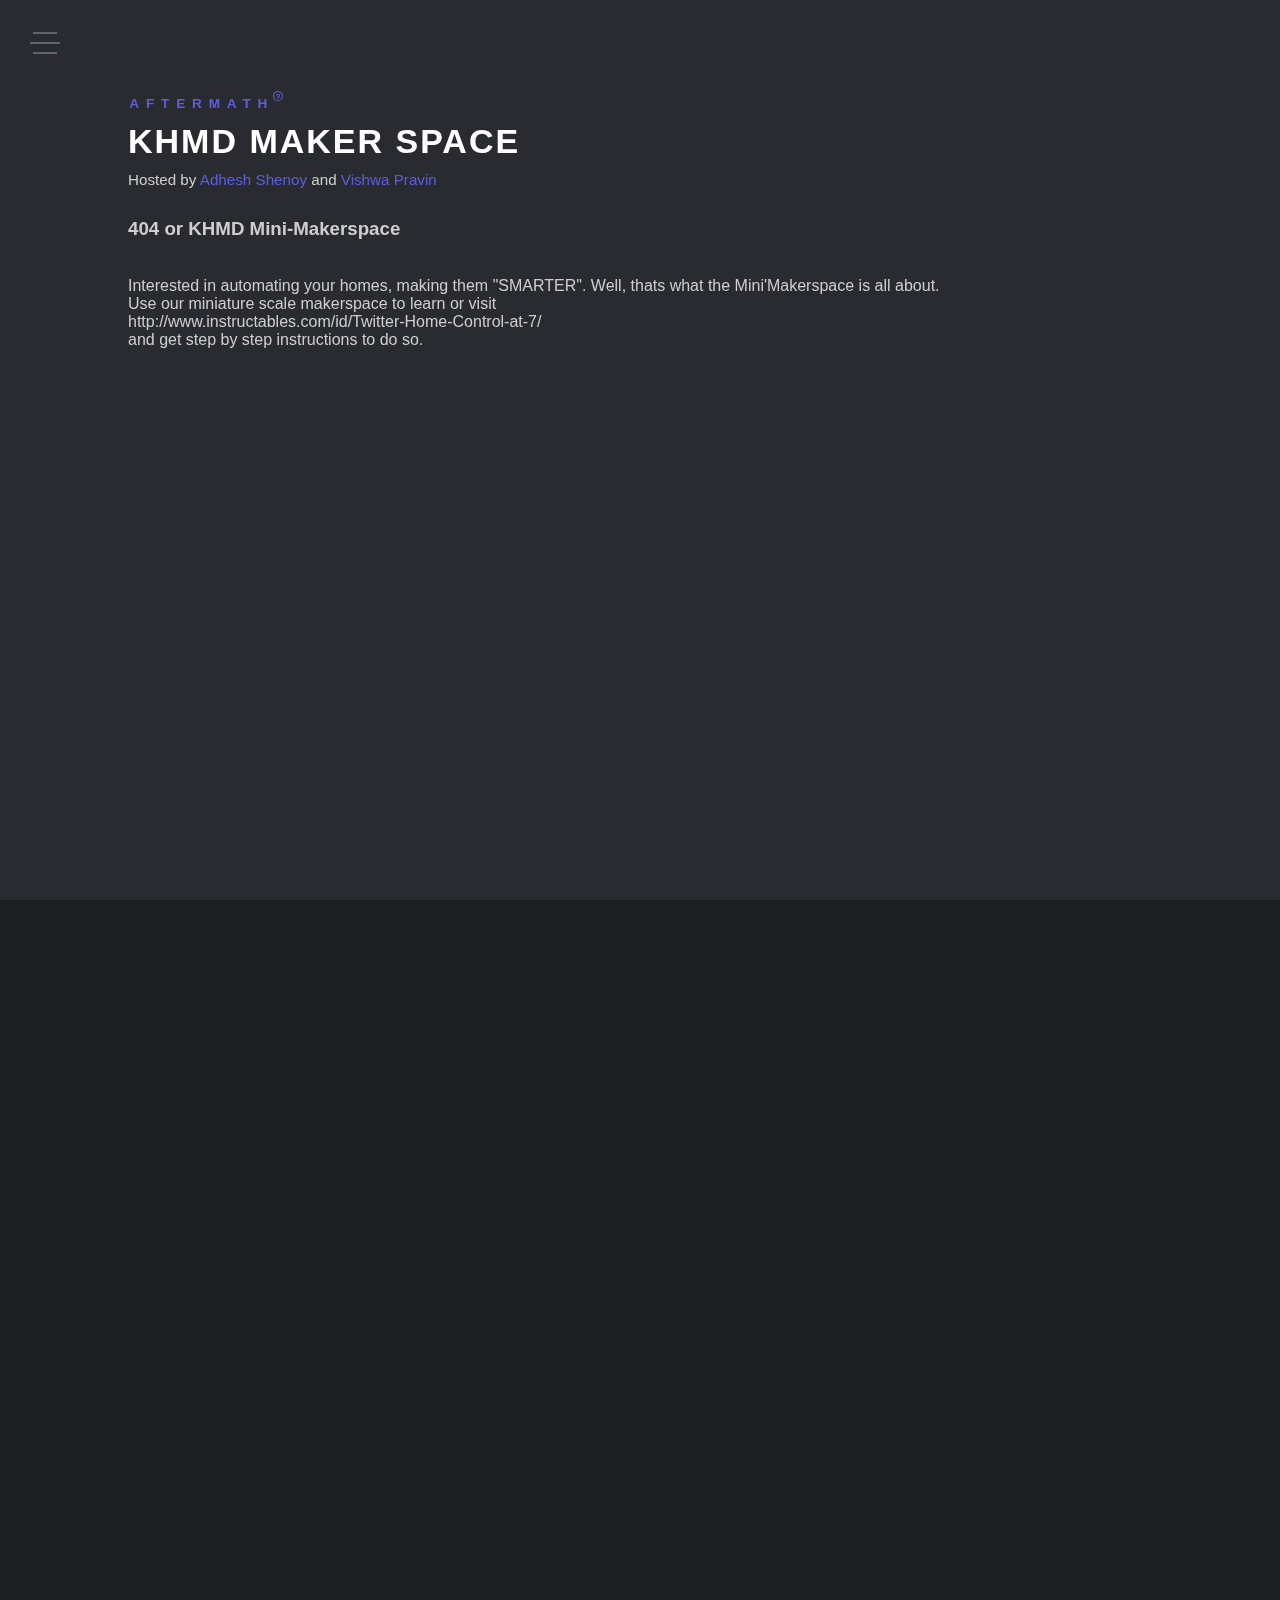
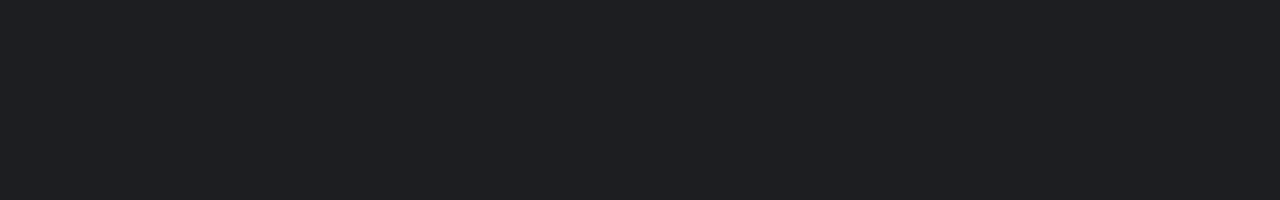
<file: 404/index.html>
<!DOCTYPE html>
<html lang="en" class="no-js">

<head>
	<meta charset="UTF-8" />
	<meta http-equiv="X-UA-Compatible" content="IE=edge,chrome=1">
	<meta name="viewport" content="width=device-width, initial-scale=1.0">
	<title>Aftermath | Interface 2015</title>
	<link rel="shortcut icon" href="favicon.ico">
	<link rel="stylesheet" href="http://maxcdn.bootstrapcdn.com/font-awesome/4.3.0/css/font-awesome.min.css">
	<link rel="stylesheet" type="text/css" href="css/demo.css" />
	<link rel="stylesheet" type="text/css" href="css/component.css" />
	<script src="js/modernizr-custom.js"></script>
</head>

<body>
	<!-- navigation -->
	<nav class="pages-nav">
		<div class="pages-nav__item"><a class="link link--page" href="#page-make">KHMD Maker-Space</a></div>
		<div class="pages-nav__item"><a class="link link--page" href="#page-web">Web Dev Workshop</a></div>
		<div class="pages-nav__item"><a class="link link--page" href="#page-sand">Sandbox</a></div>
		<div class="pages-nav__item"><a class="link link--page" href="#page-desgth">Design Thinking</a></div>
		<div class="pages-nav__item"><a class="link link--page" href="#page-other">Hour of CODE</a></div>
		<!--<div class="pages-nav__item"><a class="link link--page" href="#page-training">Training</a></div>-->
		<div class="pages-nav__item"><a class="link link--page" href="#page-contact">Other Events</a></div>
		<div class="pages-nav__item pages-nav__item--small"><a class="link link--page link--faded" href=" http://khmd.github.io/interface/index.html">Back Home</a></div>
		<div class="pages-nav__item pages-nav__item--social">
			<a href="https://plus.google.com/share?url=http://khmd.github.io/interface/index.html" class="link link--social link--faded" ><i class="fa fa-google-plus"></i><span class="text-hidden">Google Plus</span></a>
			<a class="link link--social link--faded" href="https://www.facebook.com/khmdc"><i class="fa fa-facebook"></i><span class="text-hidden">Facebook</span></a>
			<a class="link link--social link--faded" href="https://www.youtube.com/channel/UChlcCdja2m62reD_m7Rsd1g"><i class="fa fa-youtube-play"></i><span class="text-hidden">YouTube</span></a>
		</div>
	</nav>
	<!-- /navigation-->
	<!-- pages stack -->
	<div class="pages-stack">
		<!-- page -->
		<div class="page" id="page-make">
			<!-- Blueprint header -->
			<header class="bp-header cf">
				<span class="bp-header__present">Aftermath <span class="bp-tooltip bp-icon bp-icon--about" data-content="The Aftermath is a collection of materials and content presented at Interface 2015 and also for inspiration."></span></span>
				<h1 class="bp-header__title">KHMD Maker Space</h1>
				<p class="bp-header__desc">Hosted by <a>Adhesh Shenoy</a> and <a>Vishwa Pravin</a></p>
				<p class="info"><h3>404 or KHMD Mini-Makerspace</h3><br>
				Interested in automating your homes, making them "SMARTER". Well, thats what the Mini'Makerspace is all about.</br>Use our miniature scale makerspace to learn or visit </br> http://www.instructables.com/id/Twitter-Home-Control-at-7/</br> and get step by step instructions to do so. 
				
				<br>
				<iframe width="560" height="315" src="https://www.youtube.com/embed/jy_HtNYp2WI" frameborder="0" allowfullscreen></iframe>
				</p>
			</header>
			<!--PUT IMAGE OR VIDEO HERE-->
		</div>
		<!-- /page -->
		<div class="page" id="page-web">
			<header class="bp-header cf">
				<h1 class="bp-header__title">Web Dev Workshop</h1>
				<p class="bp-header__desc">Hosted by <a>Rishit Chaudary</a> and <a>Sameer Kolhar</a></p>
				<p class="info">
					Links for Reference: <br>
					1. <a href="https://docs.google.com/presentation/d/1QszFvc3iP2SRiCx-dKMxNzR6mzzXCFm91fGJYydpcoI/edit?usp=sharing">Presentation 1</a><br>
					2. <a href="https://docs.google.com/presentation/d/15pbJaHXqkPaxrRD6FGe5HBVlOM0Wsh6HeUTC0mVEHGI/edit?usp=sharing">Presentation 2</a><br>
					3. <a href="https://docs.google.com/presentation/d/1neGcgU8gUUAhFnwMvU7-83Qnts_S-I5A920-vfnONu0/edit?usp=sharing">Presentation 3</a><br>
					4. <a href="https://developers.google.com/web/fundamentals/?hl=en">Google Web Fundamentals</a><br>
					5. <a href="https://www.code-labs.io/polytechnic">Code Labs on Polymer</a><br>
					6. <a href="https://css-tricks.com/modular-future-web-components/">Learn about Web Components</a><br>
					<h3>We'll be uploading the projects done at the workshop soon.</h3>
				</p>
			</header>
			<img class="poster" src="images/3.jpg" alt="img06" />
		</div>
		<div class="page" id="page-sand">
			<header class="bp-header cf">
				<h1 class="bp-header__title">Sandbox</h1>
				<p class="bp-header__desc">Hosted by <a>Rishit Chaudary</a> and <a>Aditya Venkatraman</a></p>
				<p class="info">
					Content to be Uploaded soon.
				</p>
			</header>
			<img class="poster" src="images/5.jpg" alt="img03" />
		</div>
		<div class="page" id="page-desgth">
			<header class="bp-header cf">
				<h1 class="bp-header__title">Design Thinking</h1>
				<p class="bp-header__desc">Hosted By <a>Mr. Vihari K</a></p>
				<p class="info">
					Content to be Uploaded soon.
				</p>
			</header>
			<img class="poster" src="images/4.jpg" alt="img04" />
		</div>
		<div class="page" id="page-other">
			<header class="bp-header cf">
				<h1 class="bp-header__title">Hour of Code</h1>
				<p class="bp-header__desc">Hosted by <a>Arjun Rao</a>, <a>Prateek K</a>, <a>KD</a> & <a>Shreyans P</a></p>
				<p class="info">
					Content to be uploaded soon.
				</p>
			</header>
			<img class="poster" src="images/2.jpg" alt="img05" />
		</div>
		<div class="page" id="page-contact">
			<header class="bp-header cf">
				<h1 class="bp-header__title">Other Events</h1>
				<!--<p class="bp-header__desc"> <a href="">Stacked navigation</a></p>-->
				<p class="info">
					Content to be uploaded soon.
				</p>
			</header>
			<img class="poster" src="images/6.jpg" alt="img04" />
		</div>
	</div>
	<!-- /pages-stack -->
	<button class="menu-button"><span>Menu</span></button>
	<script src="js/classie.js"></script>
	<script src="js/main.js"></script>
</body>

</html>
</file>
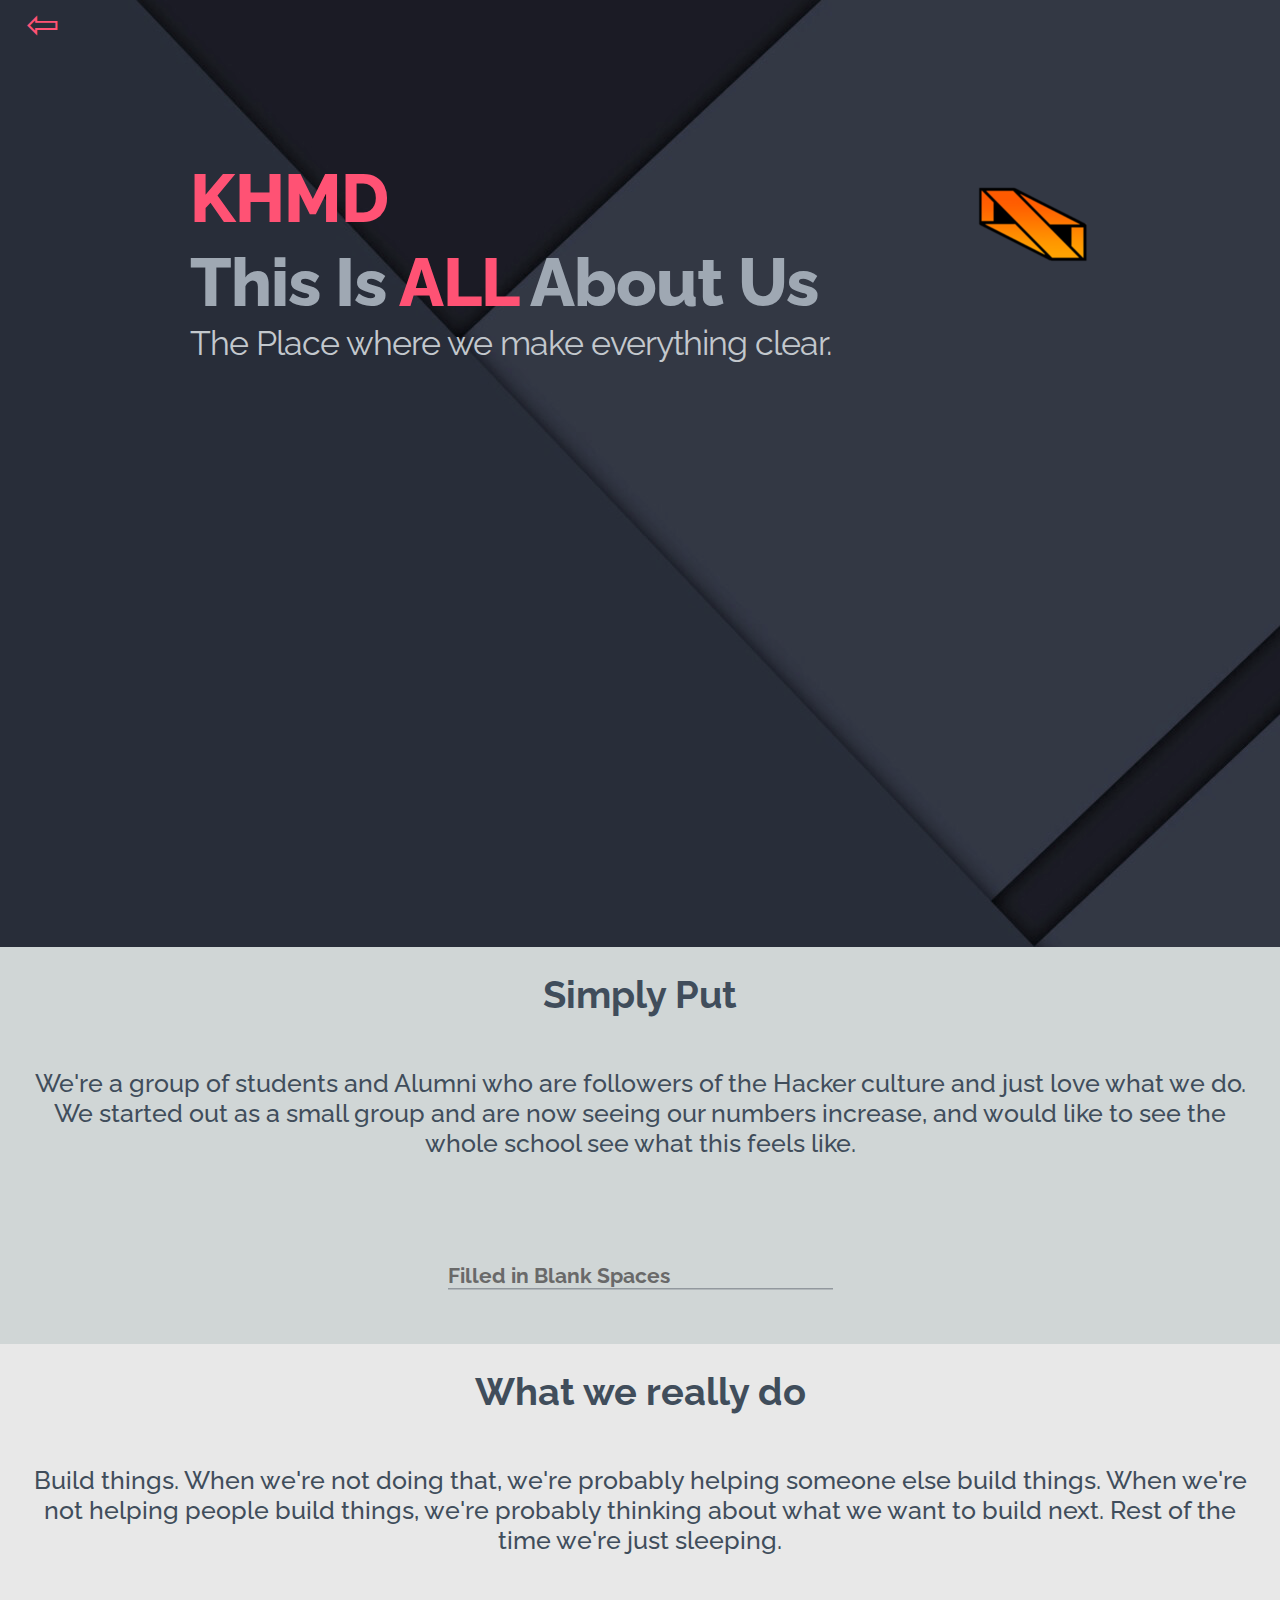
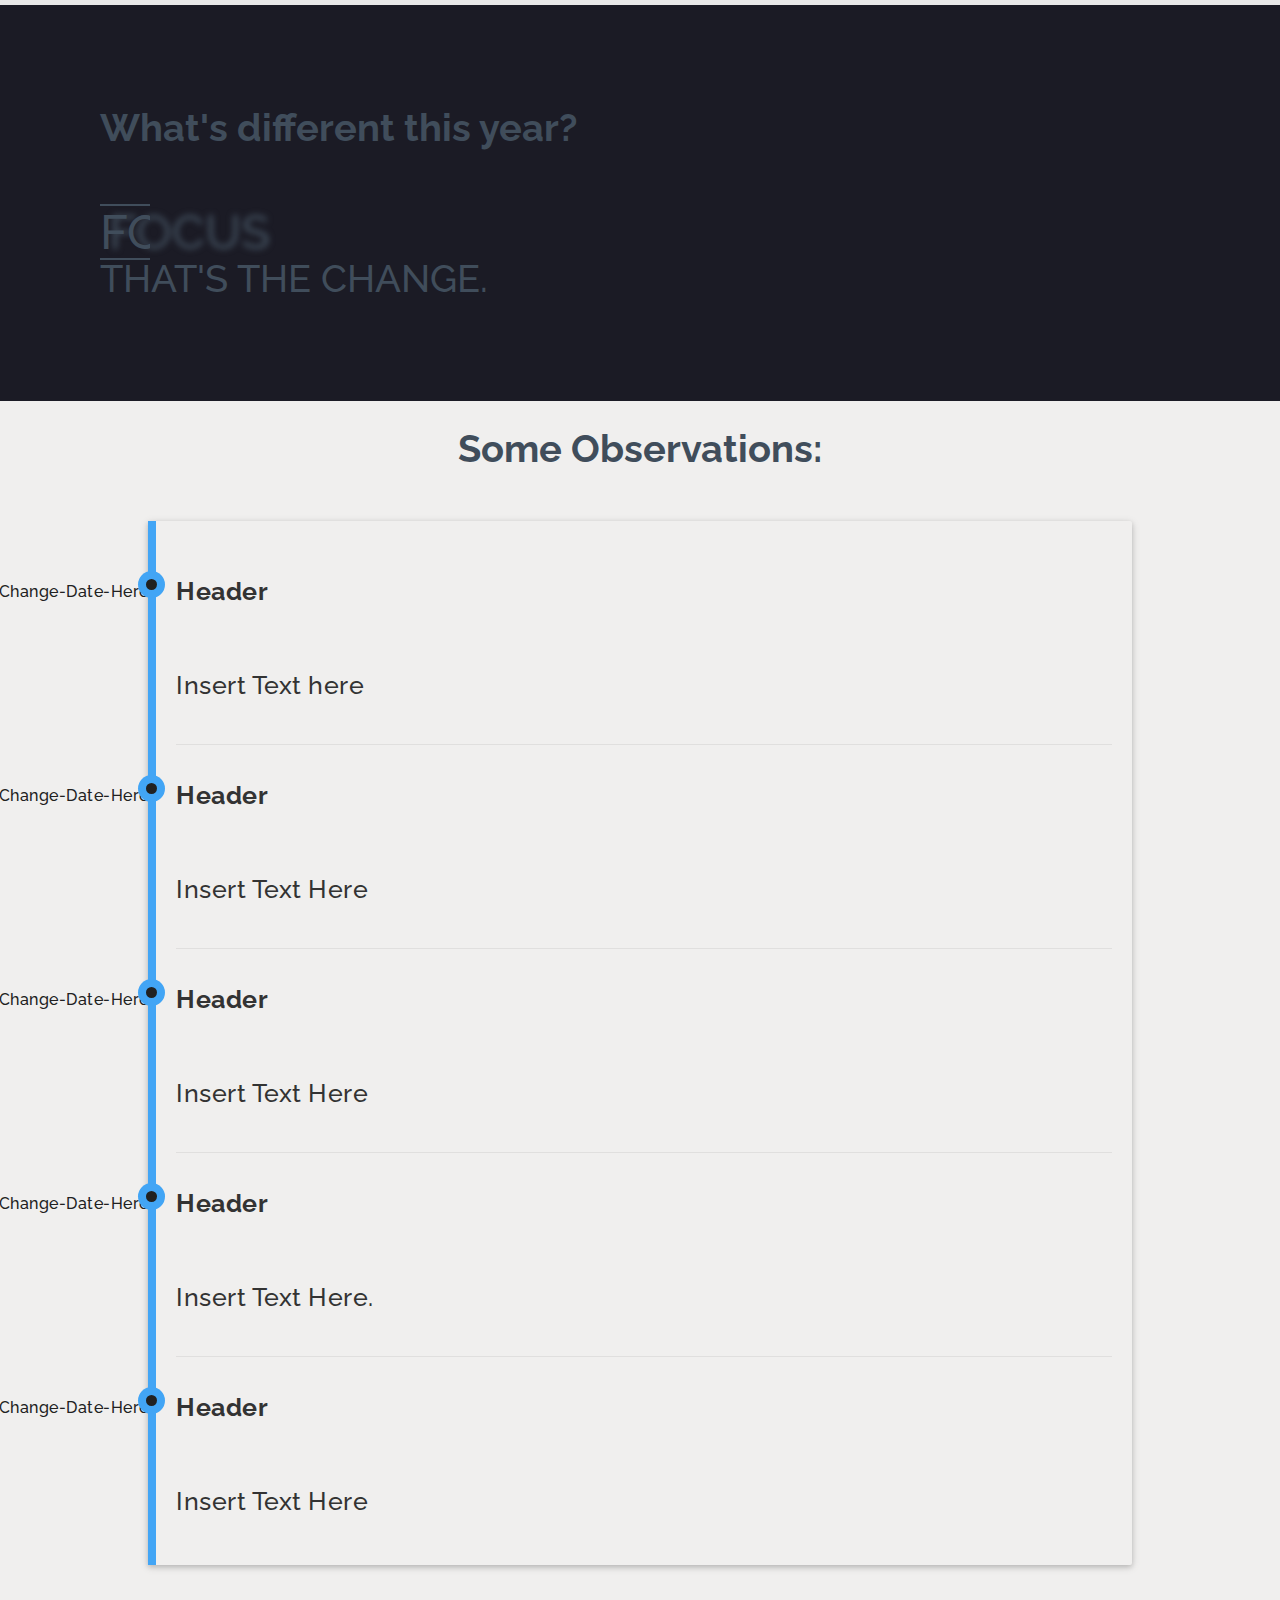
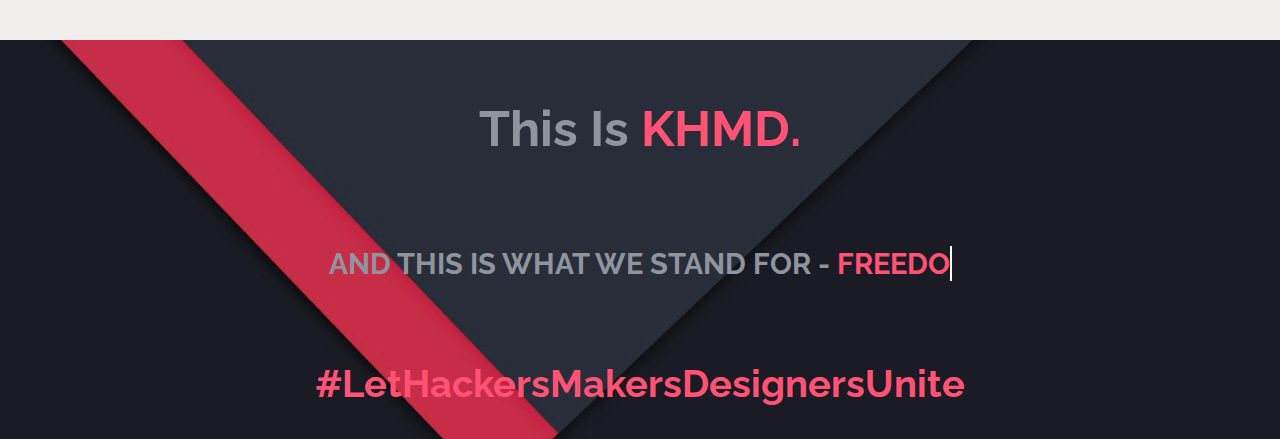
<file: About/index.html>
<!DOCTYPE html>
<html lang="en" class="no-js">
	<head>
		<meta charset="UTF-8" />
		<meta http-equiv="X-UA-Compatible" content="IE=edge">
		<meta name="viewport" content="width=device-width, initial-scale=1">
		<title>About Us</title>
		<link rel="shortcut icon" href="../favicon.ico">
		<link rel="stylesheet" type="text/css" href="css/normalize.css" />
		<link rel="stylesheet" type="text/css" href="fonts/font-awesome-4.2.0/css/font-awesome.min.css" />
		<link rel="stylesheet" type="text/css" href="css/demo.css" />
		<link rel="stylesheet" type="text/css" href="css/set2.css" />
		<link rel="stylesheet" type="text/css" href="css/focus.css" />
		<link rel="stylesheet" type="text/css" href="" />
		<script src="js/prefixfree.min.js"></script>
		<!--[if IE]>
  		<script src="http://html5shiv.googlecode.com/svn/trunk/html5.js"></script>
		<![endif]-->
	</head>
	<body>
		<a href="../index.html" class="werw">&#8678;</a>
		<header class="header">
			<img src="img/head.png"><a><h1>KHMD</h1></a>
				<h1>This Is <a>ALL</a> About Us <span>The Place where we make everything clear.</span></h1>
				
			</header>
		<div class="container">
			<section class="content bgcolor-7">
				<h2>Simply Put</h2>
				<p>We're a group of students and Alumni who are followers of the Hacker culture and just love what we do. 
				We started out as a small group and are now seeing our numbers increase, and would like to see the whole 
				school see what this feels like. </p>
				<span class="input input--nao">
					<input class="input__field input__field--nao" type="text" id="input-2" />
					<label class="input__label input__label--nao" for="input-2">
						<span class="input__label-content input__label-content--nao" >Filled in Blank Spaces</span>
					</label>
					<svg class="graphic graphic--nao" width="300%" height="100%" viewBox="0 0 1200 60" preserveAspectRatio="none">
						<path d="M0,56.5c0,0,298.666,0,399.333,0C448.336,56.5,513.994,46,597,46c77.327,0,135,10.5,200.999,10.5c95.996,0,402.001,0,402.001,0"/>
					</svg>
				</span>
			</section>
			<section class="content bgcolor-3">
				<h2>What we really do</h2>
				<p>Build things. When we're not doing that, we're probably helping someone else build things. 
				When we're not helping people build things, we're probably thinking about what we want to build next. 
				Rest of the time we're just sleeping.</p>
			</section>
			
			<section class="content bgcolor-2" id="second">
				<h2 style="padding-bottom: 50px">What's different this year?</h2>
				<div class="focus"> 
  				<div class="focus--mask">
    			<div class="focus--mask-inner">Focus</div>
  				</div>
				</div>
				<span>That's the Change.</span>
			</section>
			<section class ="content bgcolor-1">
				<h2>Some Observations:</h2>
			<div class="main-container">
  <section id="timeline" class="timeline-outer">
    <div class="containerl" id="contentl">
      <div class="row">
        <div class="col s12 m12 l12">
          <ul class="timeline">
            <li class="eventl" data-date="Change-Date-Here">
              <h4>Header</h4>
              <p>
                Insert Text here
              </p>
            </li>
            <li class="eventl" data-date="Change-Date-Here">
              <h4>Header</h4>
              <p>
                Insert Text Here
              </p>
            </li>
            <li class="eventl" data-date="Change-Date-Here">
              <h4>Header</h4>
              <p>Insert Text Here
              </p>
            </li>
            <li class="eventl" data-date="Change-Date-Here">
              <h4>Header</h4>
              <p>Insert Text Here.</p>
            </li>
            <li class="eventl" data-date="Change-Date-Here">
              <h4>Header</h4>
              <p>Insert Text Here</p>
            </li>
          </ul>
        </div>
      </div>
    </div>
  </section>
</div>
			</section> 
			<section class="content footer">
				<h1>This Is <a>KHMD.</a></h1> 
				<p><h3 style="text-transform: uppercase">And this is what we stand for -  
               <a class="typewrite" data-period="2000" data-type='[ "Freedom." , "Support.", "Imagination."]'>
    				<span class="wrap"></span>
  				</a></h3>
				</p>
				<a><h2>#LetHackersMakersDesignersUnite</h2></a>
				<script src='http://cdnjs.cloudflare.com/ajax/libs/jquery/2.1.3/jquery.min.js'></script>
					   <script src="js/index.js"></script>
			</section>
		</div><!-- /container -->
		<script>
		  (function(i,s,o,g,r,a,m){i['GoogleAnalyticsObject']=r;i[r]=i[r]||function(){
		  (i[r].q=i[r].q||[]).push(arguments)},i[r].l=1*new Date();a=s.createElement(o),
		  m=s.getElementsByTagName(o)[0];a.async=1;a.src=g;m.parentNode.insertBefore(a,m)
		  })(window,document,'script','//www.google-analytics.com/analytics.js','ga');

		  ga('create', 'UA-68393725-1', 'auto');
		  ga('send', 'pageview');

		</script>
		<script src="js/classie.js"></script>
		<script>
			(function() {
				// trim polyfill : https://developer.mozilla.org/en-US/docs/Web/JavaScript/Reference/Global_Objects/String/Trim
				if (!String.prototype.trim) {
					(function() {
						// Make sure we trim BOM and NBSP
						var rtrim = /^[\s\uFEFF\xA0]+|[\s\uFEFF\xA0]+$/g;
						String.prototype.trim = function() {
							return this.replace(rtrim, '');
						};
					})();
				}

				[].slice.call( document.querySelectorAll( 'input.input__field' ) ).forEach( function( inputEl ) {
					// in case the input is already filled..
					if( inputEl.value.trim() !== '' ) {
						classie.add( inputEl.parentNode, 'input--filled' );
					}

					// events:
					inputEl.addEventListener( 'focus', onInputFocus );
					inputEl.addEventListener( 'blur', onInputBlur );
				} );

				function onInputFocus( ev ) {
					classie.add( ev.target.parentNode, 'input--filled' );
				}

				function onInputBlur( ev ) {
					if( ev.target.value.trim() === '' ) {
						classie.remove( ev.target.parentNode, 'input--filled' );
					}
				}
			})();
		</script>
	</body>
</html>
</file>
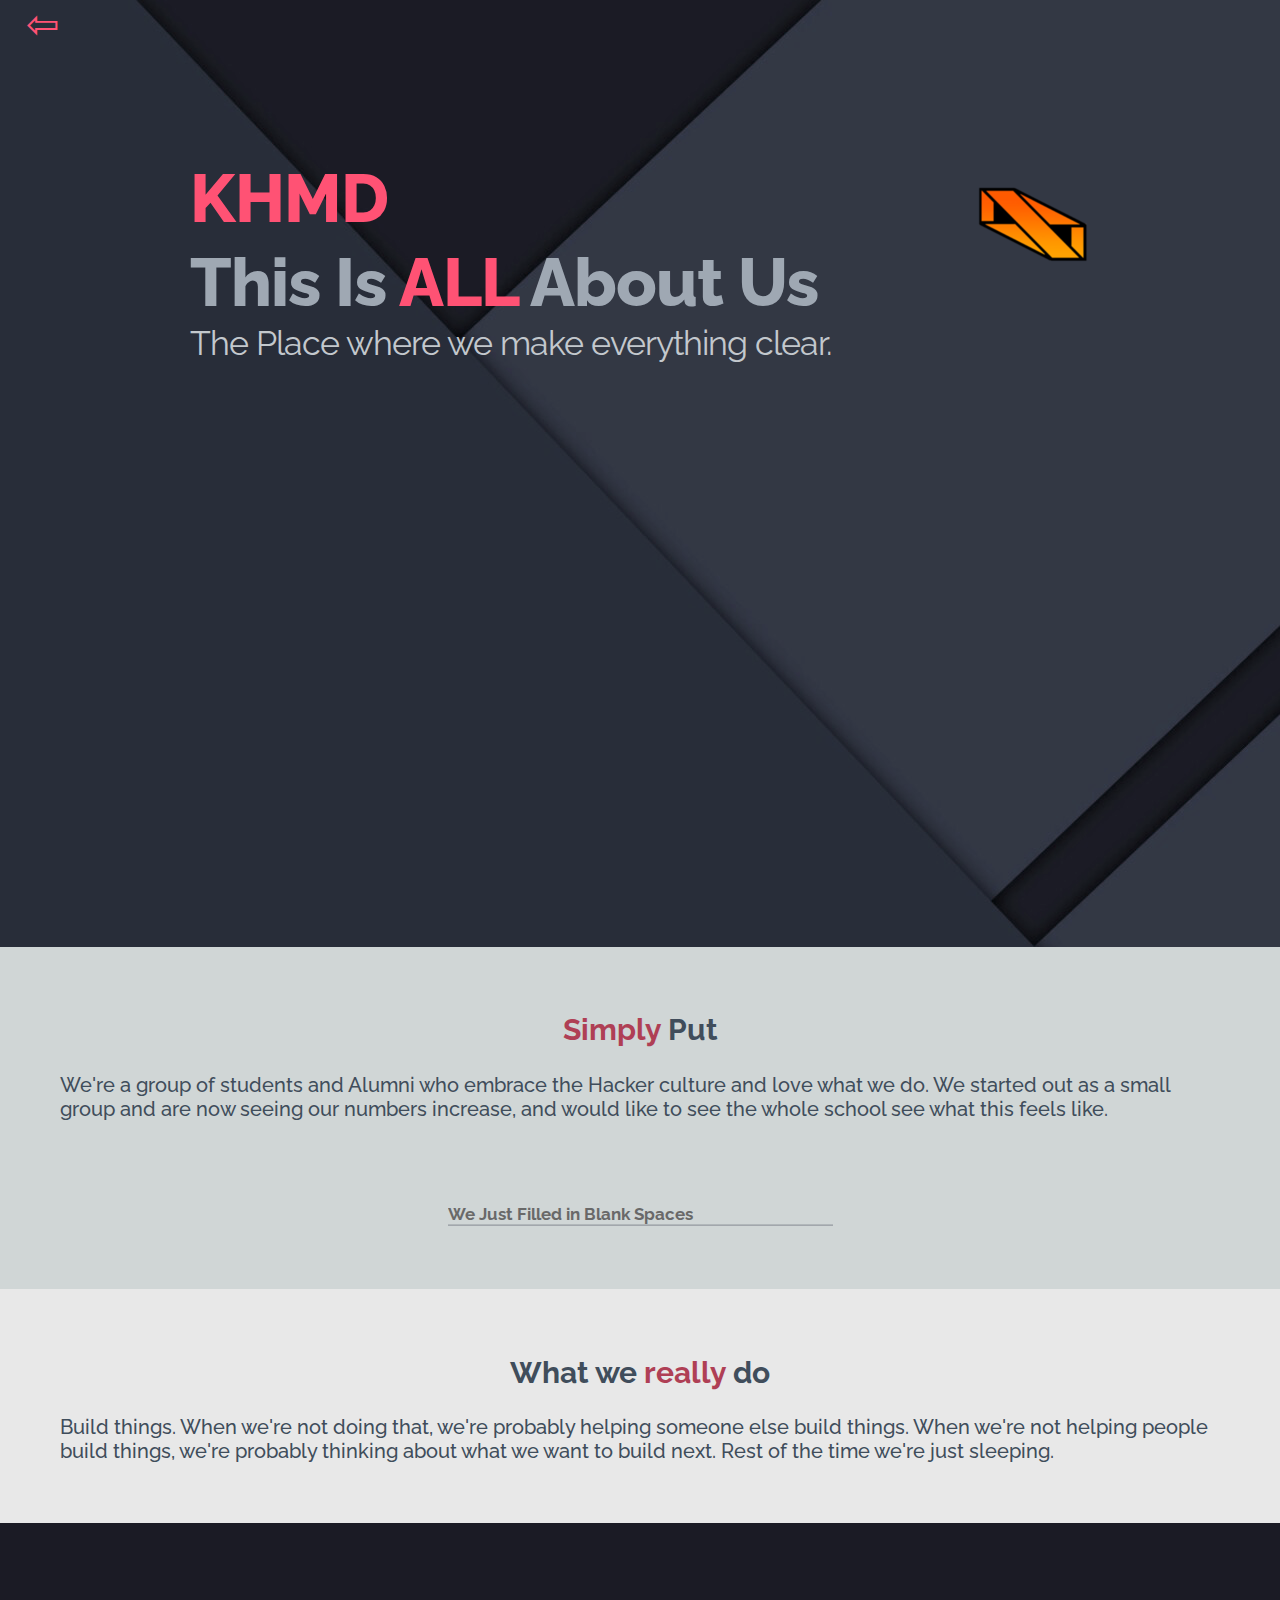
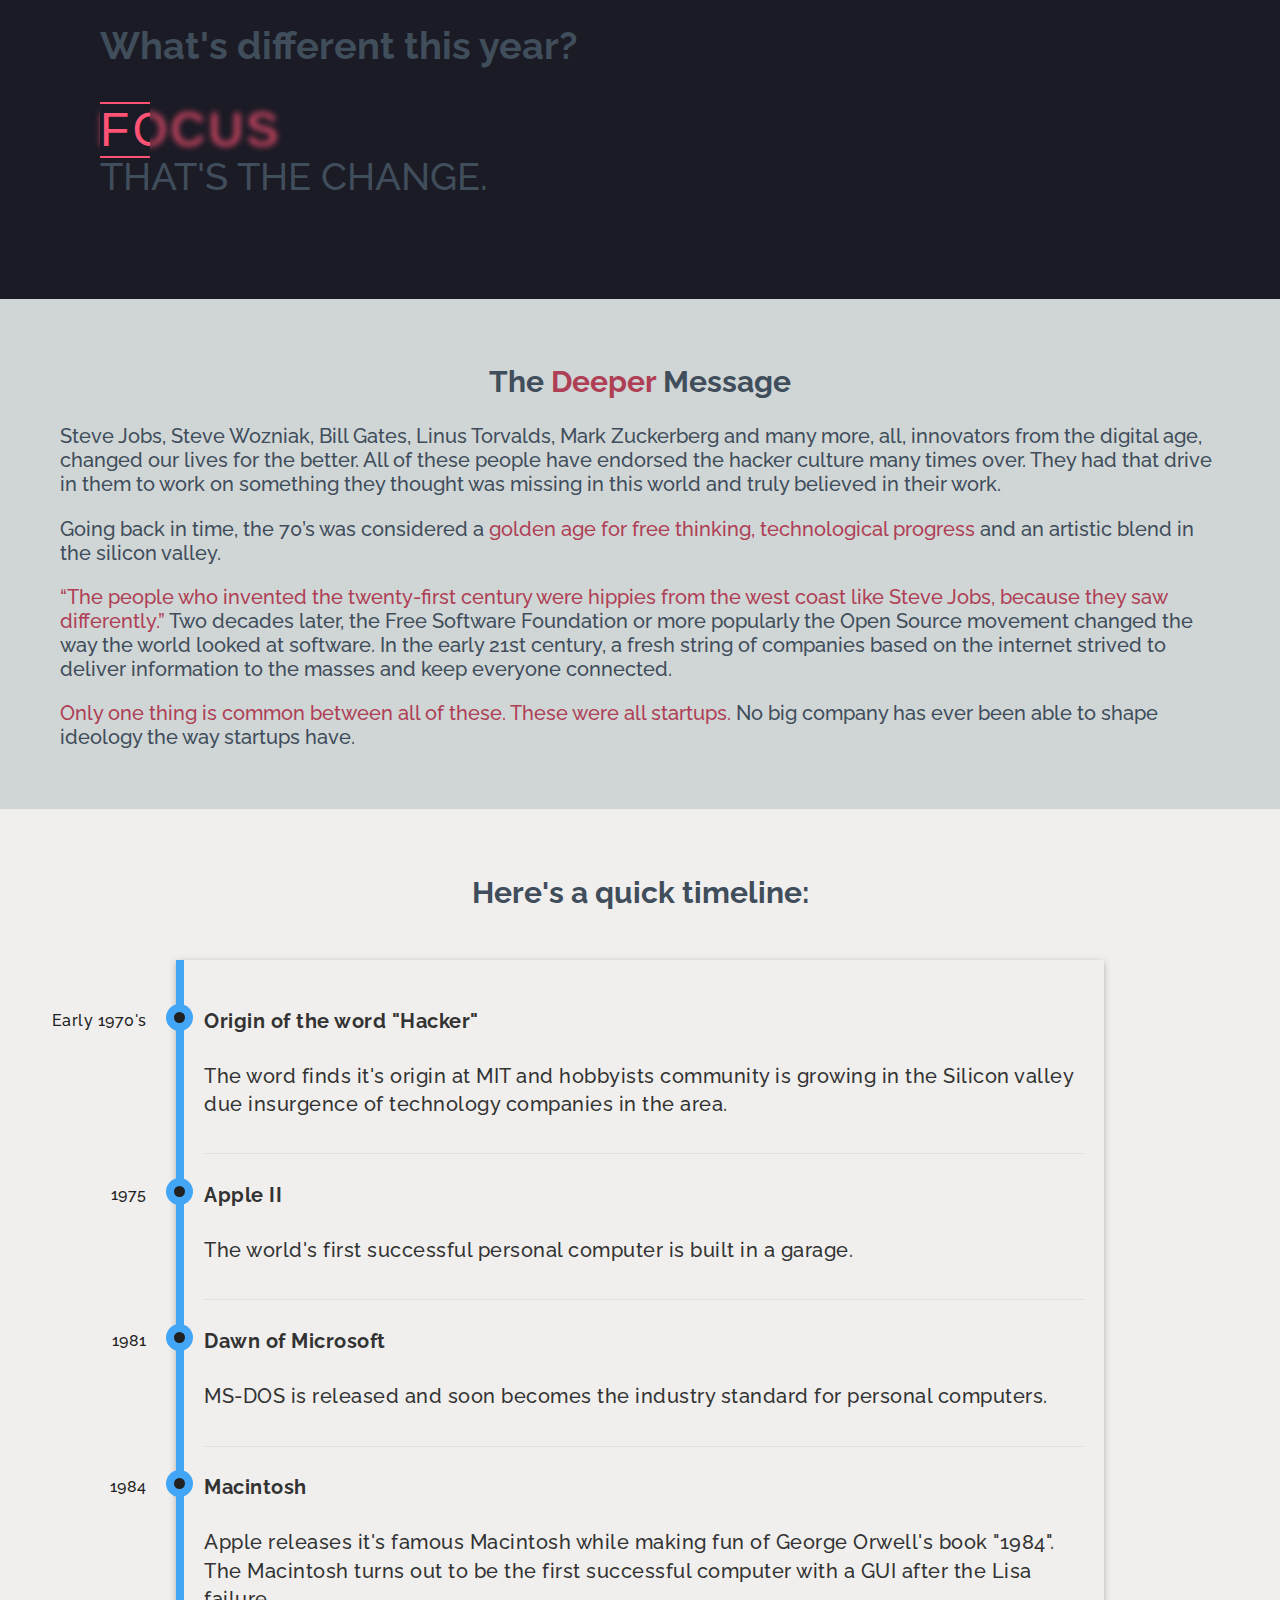
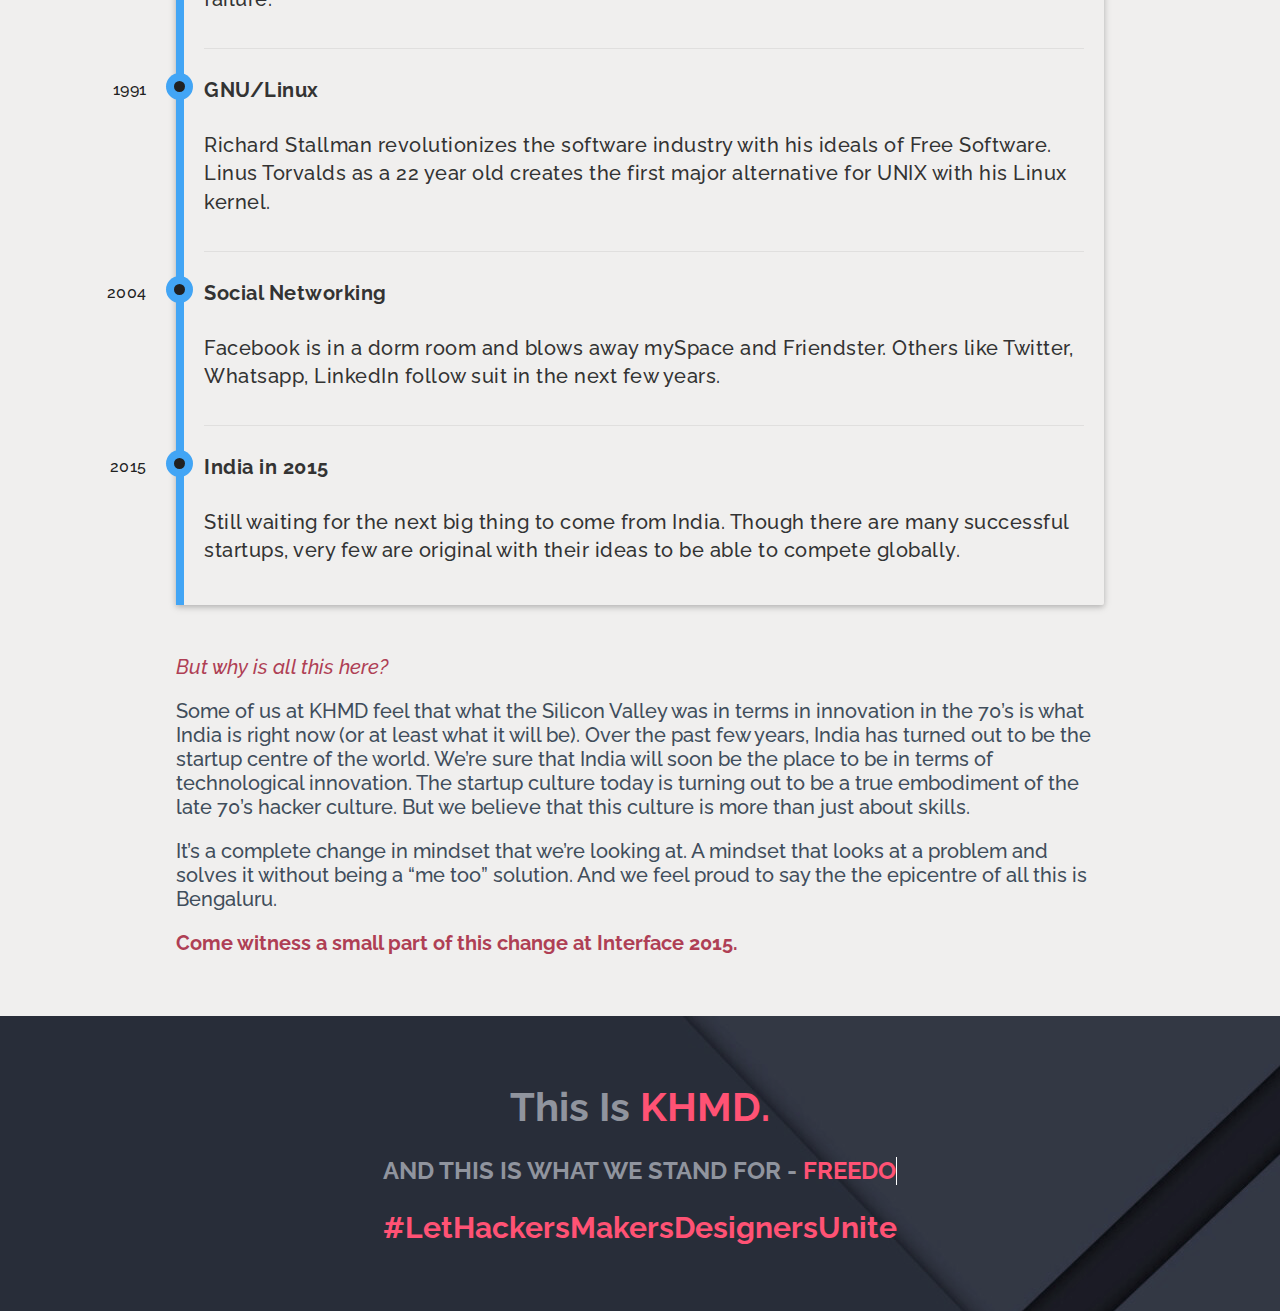
<file: about/index.html>
<!DOCTYPE html>
<html lang="en" class="no-js">
	<head>
		<meta charset="UTF-8" />
		<meta http-equiv="X-UA-Compatible" content="IE=edge">
		<meta name="viewport" content="width=device-width, initial-scale=1">
		<title>About Us</title>
		<link rel="shortcut icon" href="../favicon.ico">
		<link rel="stylesheet" type="text/css" href="css/normalize.css" />
		<link rel="stylesheet" type="text/css" href="fonts/font-awesome-4.2.0/css/font-awesome.min.css" />
		<link rel="stylesheet" type="text/css" href="css/demo.css" />
		<link rel="stylesheet" type="text/css" href="css/set2.css" />
		<link rel="stylesheet" type="text/css" href="css/focus.css" />
		<link rel="stylesheet" type="text/css" href="" />
		<script src="js/prefixfree.min.js"></script>
		<!--[if IE]>
  		<script src="http://html5shiv.googlecode.com/svn/trunk/html5.js"></script>
		<![endif]-->
	</head>
	<body>
		<a href="../index.html" class="werw">&#8678;</a>
		<header class="header">
			<img src="img/head.png"><a><h1>KHMD</h1></a>
				<h1>This Is <a>ALL</a> About Us <span>The Place where we make everything clear.</span></h1>
				
			</header>
		<div class="container">
			<section class="bgcolor-7 content-box">
				<h2><span>Simply</span> Put</h2>
				<p>We're a group of students and Alumni who embrace the Hacker culture and love what we do. 
				We started out as a small group and are now seeing our numbers increase, and would like to see the whole 
				school see what this feels like. </p>
				<span class="input input--nao">
					<input class="input__field input__field--nao" type="text" id="input-2" />
					<label class="input__label input__label--nao" for="input-2">
						<span class="input__label-content input__label-content--nao" >We Just Filled in Blank Spaces</span>
					</label>
					<svg class="graphic graphic--nao" width="300%" height="100%" viewBox="0 0 1200 60" preserveAspectRatio="none">
						<path d="M0,56.5c0,0,298.666,0,399.333,0C448.336,56.5,513.994,46,597,46c77.327,0,135,10.5,200.999,10.5c95.996,0,402.001,0,402.001,0"/>
					</svg>
				</span>
			</section>
			<section class="bgcolor-3 content-box">
				<h2>What we <span>really</span> do</h2>
				<p>Build things. When we're not doing that, we're probably helping someone else build things. 
				When we're not helping people build things, we're probably thinking about what we want to build next. 
				Rest of the time we're just sleeping.</p>
			</section>
			
			<section class="content bgcolor-2" id="second">
				<h2 style="padding-bottom: 30px" class="werwe">What's different this year?</h2>
				<div class="focus"> 
  				<div class="focus--mask">
    			<div class="focus--mask-inner">Focus</div>
  				</div>
				</div>
				<span class="werwe">That's the Change.</span>
			</section>
			<section class ="content-box bgcolor-7">
				<h2>The <span> Deeper </span> Message</h2>
				<p>
				  Steve Jobs, Steve Wozniak, Bill Gates, Linus Torvalds, Mark Zuckerberg and many more, all, 
				  innovators from the digital age, changed our lives for the better. All of these people have 
				  endorsed the hacker culture many times over. They had that drive in them to work on something 
				  they thought was missing in this world and truly believed in their work. 
				</p>
				<p>
				  Going back in time, the 70’s was considered a <span> golden age for free thinking, technological progress </span>
				  and an artistic blend in the silicon valley. 
				</p>
				<p>
				  <span> “The people who invented the twenty-first century were 
				  hippies from the west coast like Steve Jobs, because they saw differently.” </span> Two decades later, the 
				  Free Software Foundation or more popularly the Open Source movement changed the way the world looked 
				  at software. In the early 21st century, a fresh string of companies based on the internet strived to 
				  deliver information to the masses and keep everyone connected. 
				</p>
				<p>
				  <span> Only one thing is common between all of these. These were all startups. </span> No big company has ever been 
				  able to shape ideology the way startups have.

				  </p>
			</section>
			<section class ="content-box bgcolor-1">
				<h2>Here's a quick timeline:</h2>
				<div class="main-container">
				  <section id="timeline" class="timeline-outer">
				    <div class="containerl" id="contentl">
				      <div class="row">
				        <div class="col s12 m12 l12">
				          <ul class="timeline">
					            <li class="eventl" data-date="Early 1970's">
					              <h4>Origin of the word "Hacker"</h4>
					              <p>
					                The word finds it's origin at MIT and hobbyists community is growing in the Silicon valley due 
									insurgence of technology companies in the area.
					              </p>
					            </li>
					            <li class="eventl" data-date="1975">
					              <h4>Apple II</h4>
					              <p>
					                The world's first successful personal computer is built in a garage. 
					              </p>
					            </li>
					            <li class="eventl" data-date="1981">
					              <h4>Dawn of Microsoft</h4>
					              <p>MS-DOS is released and soon becomes the industry standard for personal computers.
					              </p>
					            </li>
					            <li class="eventl" data-date="1984">
					              <h4>Macintosh</h4>
					              <p>Apple releases it's famous Macintosh while making fun of George Orwell's book "1984". 
								  The Macintosh turns out to be the first successful computer with a GUI after the Lisa failure.</p>
					            </li>
					            <li class="eventl" data-date="1991">
					              <h4>GNU/Linux</h4>
					              <p>Richard Stallman revolutionizes the software industry with his ideals of Free Software. Linus Torvalds as a 
								  22 year old creates the first major alternative for UNIX with his Linux kernel.</p>
					            </li>
								<li class="eventl" data-date="2004">
					              <h4>Social Networking</h4>
					              <p>
								  Facebook is in a dorm room and blows away mySpace and Friendster. Others like Twitter, Whatsapp, 
								  LinkedIn follow suit in the next few years. 
								  </p>
					            </li>
								<li class="eventl" data-date="2015">
					              <h4>India in 2015</h4>
					              <p>
								  Still waiting for the next big thing to come from India. Though there are many successful startups, 
								  very few are original with their ideas to be able to compete globally. 
								  </p>
					            </li>
					          </ul>
					        </div>
					      </div>
					    </div>
				 
						<p><span><em>But why is all this here?</em></span></p> 
						<P>
						  Some of us at KHMD feel that what the Silicon Valley was in terms in innovation 
						  in the 70’s is what India is right now (or at least what it will be). Over the past few years, 
						  India has turned out to be the startup centre of the world. We’re sure that India will soon be the place 
						  to be in terms of technological innovation. The startup culture today is turning out to be a true embodiment 
						  of the late 70’s hacker culture. But we believe that this culture is more than just about skills.
						</p> 
						<p>
						  It’s a complete change in mindset that we’re looking at. A mindset that looks at a problem and solves it without being a “me too” solution. And we feel proud to say the the epicentre of all this is Bengaluru. 
						</p>
						<p>
						  <span><b>Come witness a small part of this change at Interface 2015.</b></span>
						</p>
					</section>
			    </div>
			</section> 
			<section class="content-box footer">
				<h1>This Is <a>KHMD.</a></h1> 
				<p><h3 style="text-transform: uppercase">And this is what we stand for -  
               <a class="typewrite" data-period="2000" data-type='[ "Freedom." , "Support.", "Imagination."]'>
    				<span class="wrap"></span>
  				</a></h3>
				</p>
				<a><h2>#LetHackersMakersDesignersUnite</h2></a>
				<script src='http://cdnjs.cloudflare.com/ajax/libs/jquery/2.1.3/jquery.min.js'></script>
					   <script src="js/index.js"></script>
			</section>
		</div><!-- /container -->
		<script>
		  (function(i,s,o,g,r,a,m){i['GoogleAnalyticsObject']=r;i[r]=i[r]||function(){
		  (i[r].q=i[r].q||[]).push(arguments)},i[r].l=1*new Date();a=s.createElement(o),
		  m=s.getElementsByTagName(o)[0];a.async=1;a.src=g;m.parentNode.insertBefore(a,m)
		  })(window,document,'script','//www.google-analytics.com/analytics.js','ga');

		  ga('create', 'UA-68393725-1', 'auto');
		  ga('send', 'pageview');

		</script>
		<script src="js/classie.js"></script>
		<script>
			(function() {
				// trim polyfill : https://developer.mozilla.org/en-US/docs/Web/JavaScript/Reference/Global_Objects/String/Trim
				if (!String.prototype.trim) {
					(function() {
						// Make sure we trim BOM and NBSP
						var rtrim = /^[\s\uFEFF\xA0]+|[\s\uFEFF\xA0]+$/g;
						String.prototype.trim = function() {
							return this.replace(rtrim, '');
						};
					})();
				}

				[].slice.call( document.querySelectorAll( 'input.input__field' ) ).forEach( function( inputEl ) {
					// in case the input is already filled..
					if( inputEl.value.trim() !== '' ) {
						classie.add( inputEl.parentNode, 'input--filled' );
					}

					// events:
					inputEl.addEventListener( 'focus', onInputFocus );
					inputEl.addEventListener( 'blur', onInputBlur );
				} );

				function onInputFocus( ev ) {
					classie.add( ev.target.parentNode, 'input--filled' );
				}

				function onInputBlur( ev ) {
					if( ev.target.value.trim() === '' ) {
						classie.remove( ev.target.parentNode, 'input--filled' );
					}
				}
			})();
		</script>
	</body>
</html>
</file>
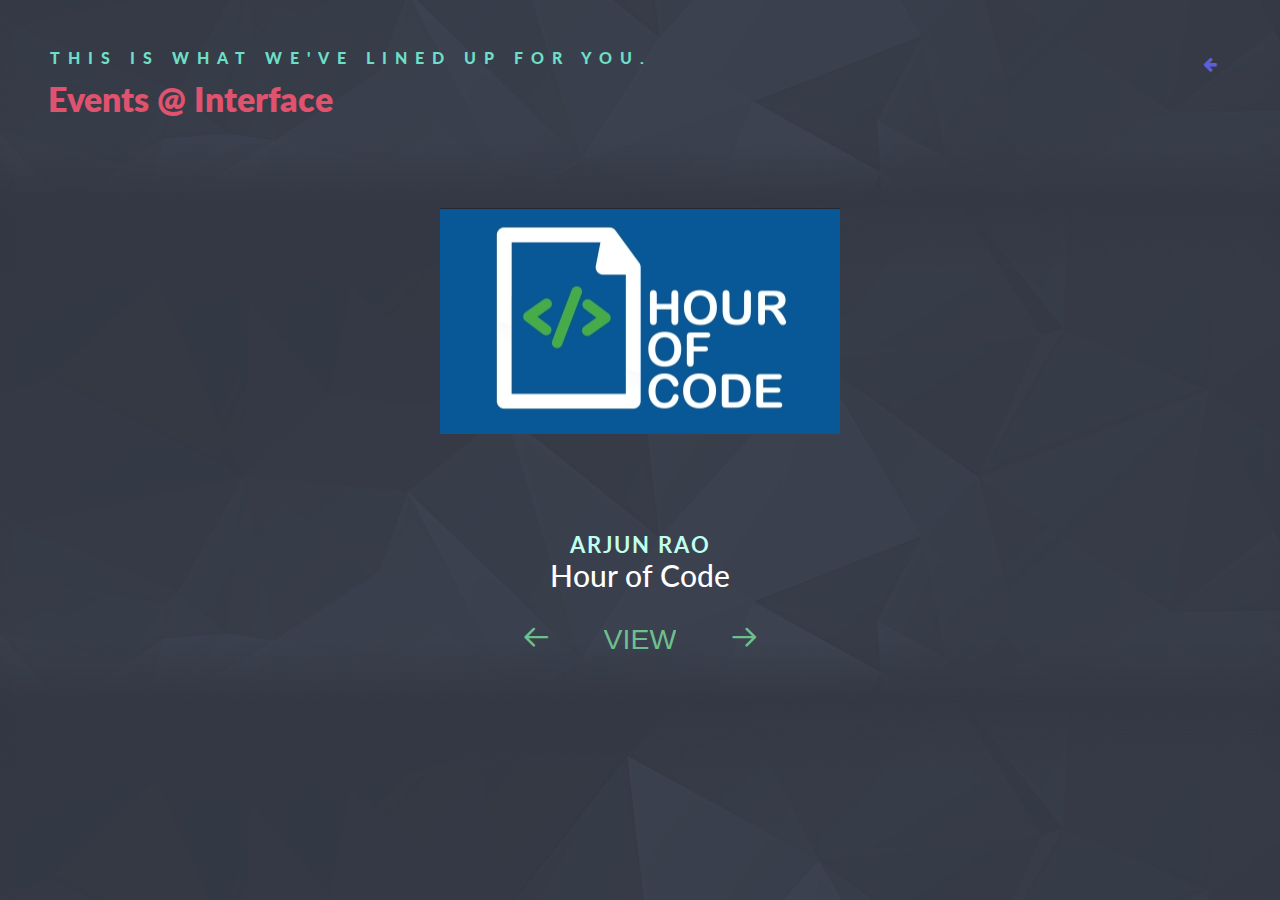
<file: Events/index.html>
<!DOCTYPE html>
<html lang="en" class="no-js">
<head>
	<meta charset="UTF-8" />
	<meta http-equiv="X-UA-Compatible" content="IE=edge">
	<meta name="viewport" content="width=device-width, initial-scale=1.0">
	<title>Events @ Interface</title>
	<link rel="shortcut icon" href="../favicon.ico">
	<!-- Feather Icons -->
	<link rel="stylesheet" type="text/css" href="fonts/feather/style.css">
	<!-- General demo styles & header -->
	<link rel="stylesheet" type="text/css" href="css/demo.css" />
	<!-- Component styles -->
	<link rel="stylesheet" type="text/css" href="css/component.css" />
	<script src="js/modernizr.custom.js"></script>
	<!-- Analytics -->
	<script>
  (function(i,s,o,g,r,a,m){i['GoogleAnalyticsObject']=r;i[r]=i[r]||function(){
  (i[r].q=i[r].q||[]).push(arguments)},i[r].l=1*new Date();a=s.createElement(o),
  m=s.getElementsByTagName(o)[0];a.async=1;a.src=g;m.parentNode.insertBefore(a,m)
  })(window,document,'script','//www.google-analytics.com/analytics.js','ga');

  ga('create', 'UA-68393725-1', 'auto');
  ga('send', 'pageview');
 	</script>

</head>
<body>
	<!-- Main container -->
	<div class="container">
		<!-- Blueprint header -->
		<header class="bp-header cf">
			<span>This Is What We've Lined Up For You.<!--<span class="bp-icon bp-icon-about" data-content=""></span>--></span>
			<h1>Events @ Interface</h1>
			<nav>
				<a href="..\index.html" class="bp-icon bp-icon-prev" data-info="Back Home"><span>Back Home</span></a>
			</nav>
		</header>
		<!-- Grid -->
		<section class="slider">
			<div class="slide slide--current" data-content="content-1">
				<div class="slide__mover">
					<div class="zoomer flex-center">
						<div class="preview">
							<img src="images/imac-content-preview.jpg"/>
							<div class="zoomer__area zoomer__area--size-5"></div>
						</div>
					</div>
				</div>
				<h2 class="slide__title"><span style="color: #c0ffee">Arjun Rao</span>Hour of Code</h2>
			</div>
			<div class="slide" data-content="content-2">
				<div class="slide__mover">
					<div class="zoomer flex-center">
						<div class="preview">
							<img src="images/ew.jpg"/>
							<div class="zoomer__area zoomer__area--size-3"></div>
						</div>
					</div>
				</div>
				<h2 class="slide__title"><span style="color: #c0ffee">Kavita Arora, founder of BMOSC</span>Talks!</h2>
			</div>
			<div class="slide" data-content="content-3">
				<div class="slide__mover">
					<div class="zoomer flex-center">
						<div class="preview">
							<img src="images/ard1.jpg"/>
							<div class="zoomer__area zoomer__area--size-5"></div>
						</div>
					</div>
				</div>
				<h2 class="slide__title"><span style="color: #c0ffee">Adhesh Shenoy & Vishwa Pravin</span>Electronic Serendipity</h2>
			</div>
			<div class="slide" data-content="content-4">
				<div class="slide__mover">
					<div class="zoomer flex-center">
						<div class="preview">
							<img src="images/ew1.jpg"/>
							<div class="zoomer__area zoomer__area--size-5"></div>
						</div>
					</div>
				</div>
				<h2 class="slide__title"><span style="color: #c0ffee">Mr. Vihari K, Founder at DoNew</span>Design Thinking Workshop</h2>
			</div>
			<div class="slide" data-content="content-5">
				<div class="slide__mover">
					<div class="zoomer flex-center">
						<div class="preview">
							<img src="images/web2.jpg"/>
							<div class="zoomer__area zoomer__area--size-5"></div>
						</div>
					</div>
				</div>
				<h2 class="slide__title"><span style="color: #c0ffee">Rishit Chaudary & Sameer Kolhar</span>Web Development Workshop</h2>
			</div>
			<div class="slide" data-content="content-6">
				<div class="slide__mover">
					<div class="zoomer flex-center">
						<div class="preview">
							<img src="images/sw.jpg"/>
							<div class="zoomer__area zoomer__area--size-5"></div>
						</div>
					</div>
				</div>
				<h2 class="slide__title"><span style="color: #c0ffee">Aditya Venkataraman</span>Sandbox</h2>
			</div>
			<div class="slide" data-content="content-7">
				<div class="slide__mover">
					<div class="zoomer flex-center">
						<div class="preview">
							<img src="images/ew4.jpg"/>
							<div class="zoomer__area zoomer__area--size-5"></div>
						</div>
					</div>
				</div>
				<h2 class="slide__title"><span style="color: #c0ffee">Kushal Naidu, Harish Gumnur and Shreyas Sudhaman</span>Flash Talks</h2>
			</div>
			<!--<div class="slide" data-content="content-8">
				<div class="slide__mover">
					<div class="zoomer flex-center">
						<div class="preview">
							<img src="images/event2.jpg"/>
							<div class="zoomer__area zoomer__area--size-5"></div>
						</div>
					</div>
				</div>
				<h2 class="slide__title"><span style="color: #c0ffee">Mr.X</span>ThetaNFactorial</h2>
			</div>-->
			<div class="slide" data-content="content-9">
				<div class="slide__mover">
					<div class="zoomer flex-center">
						<div class="preview">
							<img src="images/ew5.jpg"/>
							<div class="zoomer__area zoomer__area--size-5"></div>
						</div>
					</div>
				</div>
				<h2 class="slide__title"><span style="color: #c0ffee">Aabharan Hemanth</span>Drone Display</h2>
			</div>
			<div class="slide" data-content="content-10">
				<div class="slide__mover">
				</div>
				<h2 class="slide__title" style="color: #c4c4c4"><span style="color: #fff">More Events to be announced soon!</span>Better Keep an eye!</h2>
			</div>
			<nav class="slider__nav">
				<button class="button button--nav-prev"><i class="icon icon--arrow-left"></i><span class="text-hidden">Previous</span></button>
				<button class="button button--zoom"><span alt="Click Me!">VIEW</span></button>
				<button class="button button--nav-next"><i class="icon icon--arrow-right"></i><span class="text-hidden">Next</span></button>
			</nav>
		</section>
		<!-- /slider-->
		<section class="content">
			<div class="content__item" id="content-1">
				<img class="content__item-img rounded-right" src="images/Hour_Code.jpg" />
				<div class="content__item-inner">
					<h2>The Hour of Code</h2>
					<h3>Learn an Hour of Code</h3>
					<p>Event Details will out soon...</p>
					<p><a href="https://code.org/learn">Learn more about this. &xrarr;</a></p>
				</div>
			</div>
			<div class="content__item" id="content-2">
				<img class="content__item-img rounded-right" src="images/bmosc.png"/>
				<div class="content__item-inner">
					<h2>Talks</h2>
					<h3 style="color:#c0ffee">1. The Makers Movement</h3>
					<h3 style="color:#c0ffee">2. Women Techmakers</h3>
					<p>Event Details will be available Soon...</p>
					<p><a href="https://www.facebook.com/groups/blrmakespace">Learn more about them here. &xrarr;</a></p>
				</div>
			</div>
			<div class="content__item" id="content-3">
				<img class="content__item-img rounded-right" src="images/ard.jpg"/>
				<div class="content__item-inner">
					<h2>Electronic Serendipity</h2>
					<h3>Engineered to the very last detail.</h3>
					<p>Registrations along with the Event Details Will Be available Soon...</p>
					<!--<p><a href="#">Learn More &xrarr;</a></p>-->
				</div>
			</div>
			<div class="content__item" id="content-4">
				<img class="content__item-img rounded-right" src="images/des.jpg" />
				<div class="content__item-inner">
					<h2>Design Thinking Workshop</h2>
					<h3>Mr. Vihari Komaragiri, Founder at Do New</h3>
					<h3>Ex-Googler</h3>
					<p>Will Be Updated Soon.</p>
					<!--<p><a href="#">Learn More &xrarr;</a></p>-->
				</div>
			</div>
			<div class="content__item" id="content-5">
				<img class="content__item-img rounded-right" src="images/web.jpg" />
				<div class="content__item-inner">
					<h2>Web Development Workshop</h2>
					<h3>Rishit Chaudary & Sameer Kolhar</h3>
					<p>Registrations Will Be Open Soon...</p>
					<!--<p><a href="#">Learn More &xrarr;</a></p>-->
				</div>
			</div>
			<div class="content__item" id="content-6">
				<img class="content__item-img rounded-right" src="images/sand.jpg" />
				<div class="content__item-inner">
					<h2>Sandbox</h2>
					<h3>Aditya Venkataraman</h3>
					<p>More Details about the event will be out soon...</p>
					<!--<p><a href="#">Learn More &xrarr;</a></p>-->
				</div>
			</div>
			<div class="content__item" id="content-7">
				<img class="content__item-img rounded-right" src="images/k2.jpg" />
				<div class="content__item-inner">
					<h2>Flash Talks</h2>
					<h3>1.Kushal Naidu, Harish Gumnur: <h3 style="color:#c0ffee">Hacking</h3></h3><h3>2.Shreyas Sudhaman: <h3 style="color:#c0ffee">Simulation of Physics</h3></h3>
					<p>You Insert Text Here...</p>
					<!--<p><a href="#">Register &xrarr;</a></p>-->
				</div>
			</div>
			<!--<div class="content__item" id="content-8">
				<img class="content__item-img rounded-right" src="images/event2.jpg" />
				<div class="content__item-inner">
					<h2>ThetaNFactorial</h2>
					<h3>Mr. X</h3>
					<p>Registrations Will Be Open Soon...</p>
					<p><a href="#">Learn More &xrarr;</a></p>
				</div>
			</div>-->
			<div class="content__item" id="content-9">
				<img class="content__item-img rounded-right" src="images/d1.jpg" />
				<div class="content__item-inner">
					<h2>Drone Display</h2>
					<h3>Aabharan Hemanth</h3>
					<p>Details Will Be Updated soon..</p>
					<!--<p><a href="#">Learn More &xrarr;</a></p>-->
				</div>
			</div>
			<button class="button button--close"><i class="icon icon--circle-cross"></i><span class="text-hidden">Close content</span></button>
		</section>
	</div>
	<script src="js/classie.js"></script>
	<script src="js/dynamics.min.js"></script>
	<script src="js/main.js"></script>
</body>
</html>
</file>
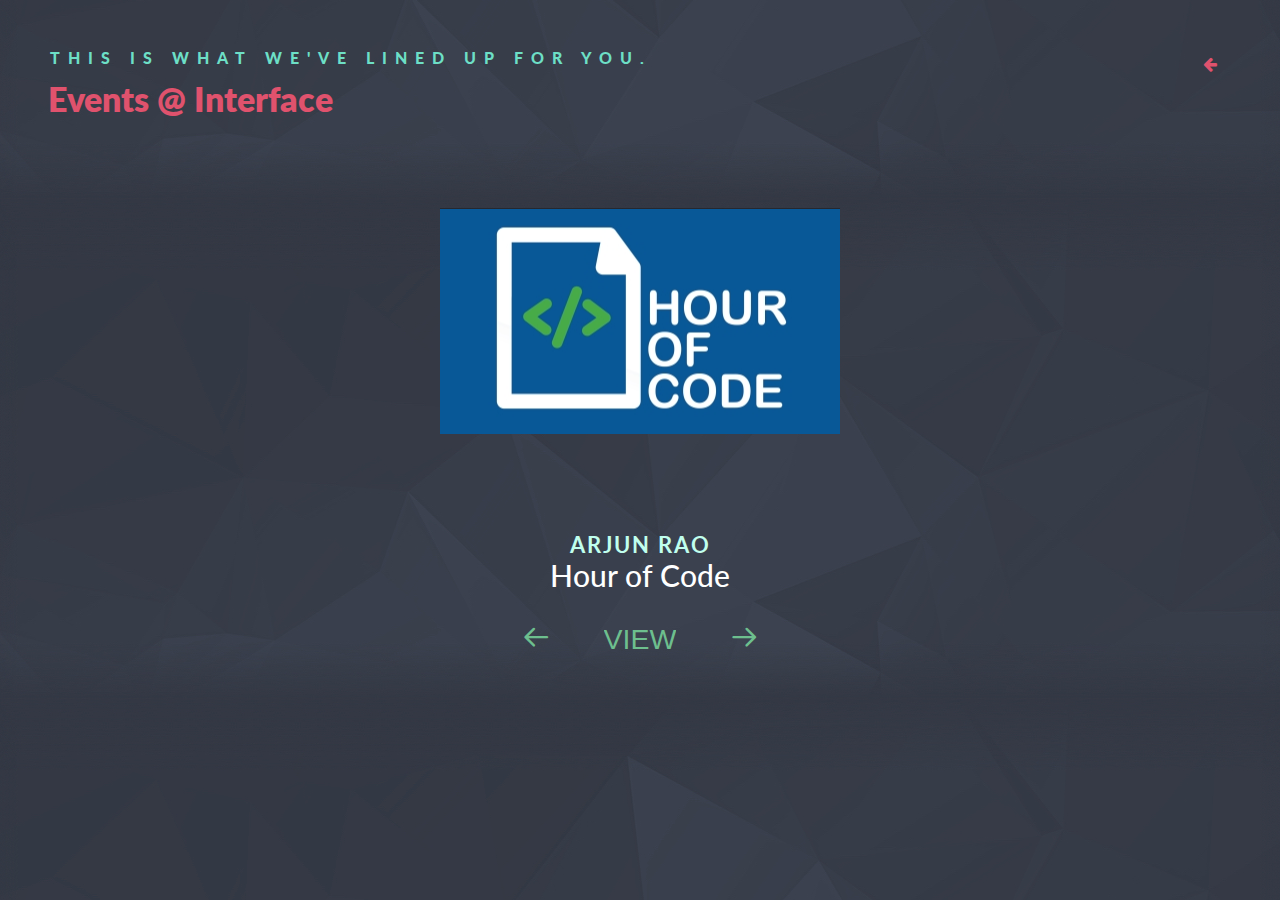
<file: events/index.html>
<!DOCTYPE html>
<html lang="en" class="no-js">
<head>
	<meta charset="UTF-8" />
	<meta http-equiv="X-UA-Compatible" content="IE=edge">
	<meta name="viewport" content="width=device-width, initial-scale=1.0">
	<title>Events @ Interface</title>
	<link rel="shortcut icon" href="../favicon.ico">
	<!-- Feather Icons -->
	<link rel="stylesheet" type="text/css" href="../fonts/feather/style.css">
	<!-- General demo styles & header -->
	<link rel="stylesheet" type="text/css" href="css/demo.css" />
	<!-- Component styles -->
	<link rel="stylesheet" type="text/css" href="css/component.css" />
	<script src="js/modernizr.custom.js"></script>
	<!-- Analytics -->
	<script>
  (function(i,s,o,g,r,a,m){i['GoogleAnalyticsObject']=r;i[r]=i[r]||function(){
  (i[r].q=i[r].q||[]).push(arguments)},i[r].l=1*new Date();a=s.createElement(o),
  m=s.getElementsByTagName(o)[0];a.async=1;a.src=g;m.parentNode.insertBefore(a,m)
  })(window,document,'script','//www.google-analytics.com/analytics.js','ga');

  ga('create', 'UA-68393725-1', 'auto');
  ga('send', 'pageview');
 	</script>

</head>
<body>
	<!-- Main container -->
	<div class="container">
		<!-- Blueprint header -->
		<header class="bp-header cf">
			<span>This Is What We've Lined Up For You.<!--<span class="bp-icon bp-icon-about" data-content=""></span>--></span>
			<h1>Events @ Interface</h1>
			<nav>
				<a href="..\index.html" class="bp-icon bp-icon-prev" data-info="Back Home"><span>Back Home</span></a>
			</nav>
		</header>
		<!-- Grid -->
		<section class="slider">
			<div class="slide slide--current" data-content="content-1">
				<div class="slide__mover">
					<div class="zoomer flex-center">
						<div class="preview">
							<img src="images/imac-content-preview.jpg"/>
							<div class="zoomer__area zoomer__area--size-5"></div>
						</div>
					</div>
				</div>
				<h2 class="slide__title"><span style="color: #c0ffee">Arjun Rao</span>Hour of Code</h2>
			</div>
			
			<div class="slide" data-content="content-3">
				<div class="slide__mover">
					<div class="zoomer flex-center">
						<div class="preview">
							<img src="images/ard.jpg"/>
							<div class="zoomer__area zoomer__area--size-5"></div>
						</div>
					</div>
				</div>
				<h2 class="slide__title"><span style="color: #c0ffee">Adhesh Shenoy & Vishwa Pravin</span>The KHMD mini-Makerspace</h2>
			</div>
			
			<div class="slide" data-content="content-4">
				<div class="slide__mover">
					<div class="zoomer flex-center">
						<div class="preview">
							<img src="images/donews.jpg"/>
							<div class="zoomer__area zoomer__area--size-5"></div>
						</div>
					</div>
				</div>
				<h2 class="slide__title"><span style="color: #c0ffee">Mr. Vihari K, Co-Founder at DoNew</span>Design Thinking Workshop</h2>
			</div>
			<div class="slide" data-content="content-5">
				<div class="slide__mover">
					<div class="zoomer flex-center">
						<div class="preview">
							<img src="images/web2.jpg"/>
							<div class="zoomer__area zoomer__area--size-5"></div>
						</div>
					</div>
				</div>
				<h2 class="slide__title"><span style="color: #c0ffee">Rishit Chaudary & Sameer Kolhar</span>Web Development Workshop</h2>
			</div>
			<div class="slide" data-content="content-6">
				<div class="slide__mover">
					<div class="zoomer flex-center">
						<div class="preview">
							<img src="images/sw.jpg"/>
							<div class="zoomer__area zoomer__area--size-5"></div>
						</div>
					</div>
				</div>
				<h2 class="slide__title"><span style="color: #c0ffee">Aditya Venkataraman & Rishit Chaudary</span>Sandbox</h2>
			</div>
			<div class="slide" data-content="content-7">
				<div class="slide__mover">
					<div class="zoomer flex-center">
						<div class="preview">
							<img src="images/bash.png"/>
							<div class="zoomer__area zoomer__area--size-5"></div>
						</div>
					</div>
				</div>
				<h2 class="slide__title"><span style="color: #c0ffee">Students Part of KHMD</span>Flash Talks</h2>
			</div>
			<div class="slide" data-content="content-9">
				<div class="slide__mover">
					<div class="zoomer flex-center">
						<div class="preview">
							<img src="images/chrysos.jpg"/>
							<div class="zoomer__area zoomer__area--size-5"></div>
						</div>
					</div>
				</div>
				<h2 class="slide__title"><span style="color: #c0ffee">Pratyush Singh, Daivat Bhatt & Ashwin Joisa</span>CHRYSOVENQUEST</h2>
			</div>
			<div class="slide" data-content="content-10">
				<div class="slide__mover">
					<div class="zoomer flex-center">
						<div class="preview">
							<img src="images/quizs.jpg"/>
							<div class="zoomer__area zoomer__area--size-5"></div>
						</div>
					</div>
				</div>
				<h2 class="slide__title"><span style="color: #c0ffee">Barghav Cavale & Abhishek Krishna</span>iQuiz</h2>
			</div>
			
			<!-- //////////////////////////////////////////////////////////////// -->
			
			<div class="slide" data-content="content-11">
				<div class="slide__mover">
					<div class="zoomer flex-center">
						<div class="preview">
							<img src="images/dominos.png"/>
							<div class="zoomer__area zoomer__area--size-5"></div>
						</div>
					</div>
				</div>
				<h2 class="slide__title"><span style="color: #c0ffee">Bhargav Kulkarni</span>The Domino Computer</h2>
			</div>
			
			<div class="slide" data-content="content-12">
				<div class="slide__mover">
					<div class="zoomer flex-center">
						<div class="preview">
							<img src="images/table.jpg"/>
							<div class="zoomer__area zoomer__area--size-5"></div>
						</div>
					</div>
				</div>
				<h2 class="slide__title"><span style="color: #c0ffee">Akshaya Mohan & Akash Nagaraj</span>Table top games Contest</h2>
			</div>
			
			<div class="slide" data-content="content-13">
				<div class="slide__mover">
					<div class="zoomer flex-center">
						<div class="preview">
							<img src="images/real.jpg"/>
							<div class="zoomer__area zoomer__area--size-5"></div>
						</div>
					</div>
				</div>
				<h2 class="slide__title"><span style="color: #c0ffee">Mr. Ram Jayaraman</span>Artificial Intelligence and Machine Learning</h2>
			</div>
			
			<div class="slide" data-content="content-14">
				<div class="slide__mover">
					<div class="zoomer flex-center">
						<div class="preview">
							<img src="images/dance.jpg"/>
							<div class="zoomer__area zoomer__area--size-5"></div>
						</div>
					</div>
				</div>
				<h2 class="slide__title"><span style="color: #c0ffee">Daivat Bhatt & Parth Bhatia</span>Jarvis-Dance Vfx</h2>
			</div>
			<!-- //////////////////////////////////////////////////////////////// -->
			
			<nav class="slider__nav">
				<button class="button button--nav-prev"><i class="icon icon--arrow-left"></i><span class="text-hidden">Previous</span></button>
				<button class="button button--zoom"><span alt="Click Me!">VIEW</span></button>
				<button class="button button--nav-next"><i class="icon icon--arrow-right"></i><span class="text-hidden">Next</span></button>
			</nav>
		</section>
		<!-- /slider-->
		<section class="content">
			<div class="content__item" id="content-1">
				<img class="content__item-img rounded-right" src="images/Hour_Code.jpg" />
				<div class="content__item-inner">
					<h2>The Hour of Code</h2>
					<h3>Learn an Hour of Code</h3>

					<p>Has programming ever seemed repulsive to you? Whatever be your answer, 
					this program will show you the unlimited possibilities with coding and get
					you started on a journey for a lifetime.</p>
					<p><a href="https://code.org/learn">Find out what Hour of Code really is. &xrarr;</a></p>

				</div>
			</div>
			
			
			
			<div class="content__item" id="content-3">
				<img class="content__item-img rounded-right" src="images/ardb.jpg"/>
				<div class="content__item-inner">
					<h2>The KHMD mini-Makerspace</h2>
					<h3>Adhesh Shenoy & Vishwa Pravin</h3>
					<p>If the KHMD Community was given a room permanently on campus, this would be it!</br>
					The most loaded room at Interface 2015</p>
					<!--<p><a href="#">Learn More &xrarr;</a></p>-->
				</div>
			</div>
			
			<div class="content__item" id="content-4">
				<img class="content__item-img rounded-right" src="images/donew.jpg" />
				<div class="content__item-inner">
					<h2>Design Thinking Workshop</h2>
					<h3>Mr. Vihari Komaragiri, Co-Founder at DoNew</h3>
					<p>Did you know that design is much more than just graphic design? 
					Attend this workshop to really understand what it means to design something. 
					Registrations start first week of November.<br>
					<h4>Please note: Those who attend this workshop will have to do some prior reading up. 
					</p>
				</div>
			</div>
			
			<div class="content__item" id="content-5">
				<img class="content__item-img rounded-right" src="images/web.jpg" />
				<div class="content__item-inner">
					<h2>Web Development Workshop</h2>
					<h3>Rishit Chaudary & Sameer Kolhar</h3>
					<p>HTML,CSS and JavaScript make up the Internet! Literally, without those you couldn't see this website or any other website. So come and learn about this exciting field whose development is key to stepping into the world of 'Internet of Things'. We're really excited at the prospect of having you guys with us. Let's do it!</p>
				</div>
			</div>
			
			<div class="content__item" id="content-6">
				<img class="content__item-img rounded-right" src="images/sand.jpg" />
				<div class="content__item-inner">
					<h2>Sandbox</h2>
					<h3>Aditya Venkataraman & Rishit Chaudary</h3>
					<p>We promised to blow your minds. Come and spend some time with the projects here to see some 
					of the mind blowing work done by our own students. Want a few examples? How about Bone conduction 
					headphones. Want another? The world's first linux terminal emulator that is also a game and 
					amazing fun to use.</p>
				</div>
			</div>
			
			<div class="content__item" id="content-7">
				<img class="content__item-img rounded-right" src="images/bashb.png" />
				<div class="content__item-inner">
					<h2>Flash Talks</h2>
					
					<p>A flash talk is short talk lasting a maximum of 25 mins on various "hot" topics. A Quick glimpse of something truly spectacular.</p>

					<h3 style="color:#c0ffee">1. Hacking :</h3><h3>Kushal Naidu, Harish Gumnur</h3>
					<h3 style="color:#c0ffee">2. Simulation of Physics :</h3><h3>Shreyas Sudhaman</h3>
					<h3 style="color:#c0ffee">3. Quantum Computing :</h3><h3>Suraj R, Bharath Hegde</h3>
					<h3 style="color:#c0ffee">4. Cognitive Computing :</h3><h3>Siddharth Viswanath and Prateek Venkatesh</h3>
					<h3 style="color:#c0ffee">5. Assembling a PC :</h3><h3>Pratham Shenoy, Aaryan Kotak</h3>
					

					<!--<p><a href="#">Register &xrarr;</a></p>-->
				</div>
			</div>
			
			<div class="content__item" id="content-9">
				<img class="content__item-img rounded-right" src="images/chryso.jpg" />
				<div class="content__item-inner">
					<h2>ChrysoVenquest</h2>
					<h3>Pratyush Singh, Daivat Bhatt & Ashwin Joisa</h3>
					<p>Logic based treasure hunt that will set your mind-racing.<br>
						For students of classes 8, 9 and 10. Prelims have been conducted. Results will be out soon.</p>
					<!--<p><a href="#">Learn More &xrarr;</a></p>-->
				</div>
			</div>
			
			<!-- ///////////////////////////////// -->
			
			<div class="content__item" id="content-10">
				<img class="content__item-img rounded-right" src="images/quiz.jpg" />
				<div class="content__item-inner">
					<h2>iQuiz</h2>
					<h3>Barghav Cavale & Abhishek Krishna</h3>
					<p>The annual IT Quiz. Hosted by winners of the Texas Instruments and runners-up at TCS IT Wiz.<br>
						For students of classes 8, 9 and 10 and 11. Prelims will be conducted in 2nd week of November</p>
					<!--<p><a href="#">Learn More &xrarr;</a></p>-->
				</div>
			</div>
			
			<div class="content__item" id="content-11">
				<img class="content__item-img rounded-right" src="images/domino.png" />
				<div class="content__item-inner">
					<h2>The Domino Computer</h2>
					<h3>Bhargav Kulkarni</h3>
					<p>Ever wondered how a computer actually works? Come to this Workshop + talk and 
					reconstruct the computer. The bricks that lay the foundation are the logic gates. Now make 
					them with Dominoes and viola, the Domino Computer! <br>
					</p>
					<!--<p><a href="#">Learn More &xrarr;</a></p>-->
				</div>
			</div>
			
			<div class="content__item" id="content-12">
				<img class="content__item-img rounded-right" src="images/tableb.jpg" />
				<div class="content__item-inner">
					<h2>Table Top Games Contest</h2>
					<h3>Akshaya Mohan & Akash Nagaraj</h3>
					<p>It's not a game until you have a motive - to win.....
						This time the game-makers themselves compete - to win<br>
						Prelims results will be out soon</p>
					<!--<p><a href="#">Learn More &xrarr;</a></p>-->
				</div>
			</div>
			
			<div class="content__item" id="content-13">
				<img class="content__item-img rounded-right" src="images/realb.jpg" />
				<div class="content__item-inner">
					<h2>Artificial Intelligence and Machine Learning</h2>
					<h3>Suryaprakash K (Consulting CTO)</h3>
					<h3>Ram Jayaraman (VP Engineering)</h3>
					<h3>Amar Lalwani (R&D Head)</h3>
					<p> Can Machines Think? If you can recite a poem, differentiate an equation, 
					or learn to drive, well, so can the machines. Let us discover the secret of their intelligence.<br>
				(A talk on Artificial Intelligence and Machine Learning by funtoot R&D team)</p>
					<!--<p><a href="#">Learn More &xrarr;</a></p>-->
				</div>
			</div>
			
			<div class="content__item" id="content-14">
				<img class="content__item-img rounded-right" src="images/dance.jpg" />
				<div class="content__item-inner">
					<h2>Jarvis-Dance Vfx</h2>
					<h3>Daivat Bhatt & Parth Bhatia</h3>
					<h3 style="color:#fff">Strictly Sensational.</h3><br><h3 style="color:#c0ffee">Dance Team: Parth Bhatia, Anoushka Bhaumik, Meghna Kesavan, Namya Sinha and Shriya Shankar.</h3>
					<h3 style="color:#c0ffee">Editing : Ashwin Joisa & Daivat Bhatt</h3><br><br>
				         <br>
				         <h3>Trailer out now!! Watch it HERE NOW!</h3>
				         <iframe width="560" height="315" src="https://www.youtube.com/embed/i2diUIR5MlE" frameborder="0" allowfullscreen></iframe>
					<!--<p><a href="#">Trailer &xrarr;</a></p>-->
				</div>
			</div>
			
			<!-- ////////////////////////////////////// -->
			<button class="button button--close"><i class="icon icon--circle-cross"></i><span class="text-hidden">Close content</span></button>
		</section>
	</div>
	<script src="js/classie.js"></script>
	<script src="js/dynamics.min.js"></script>
	<script src="js/main.js"></script>
</body>
</html>
</file>
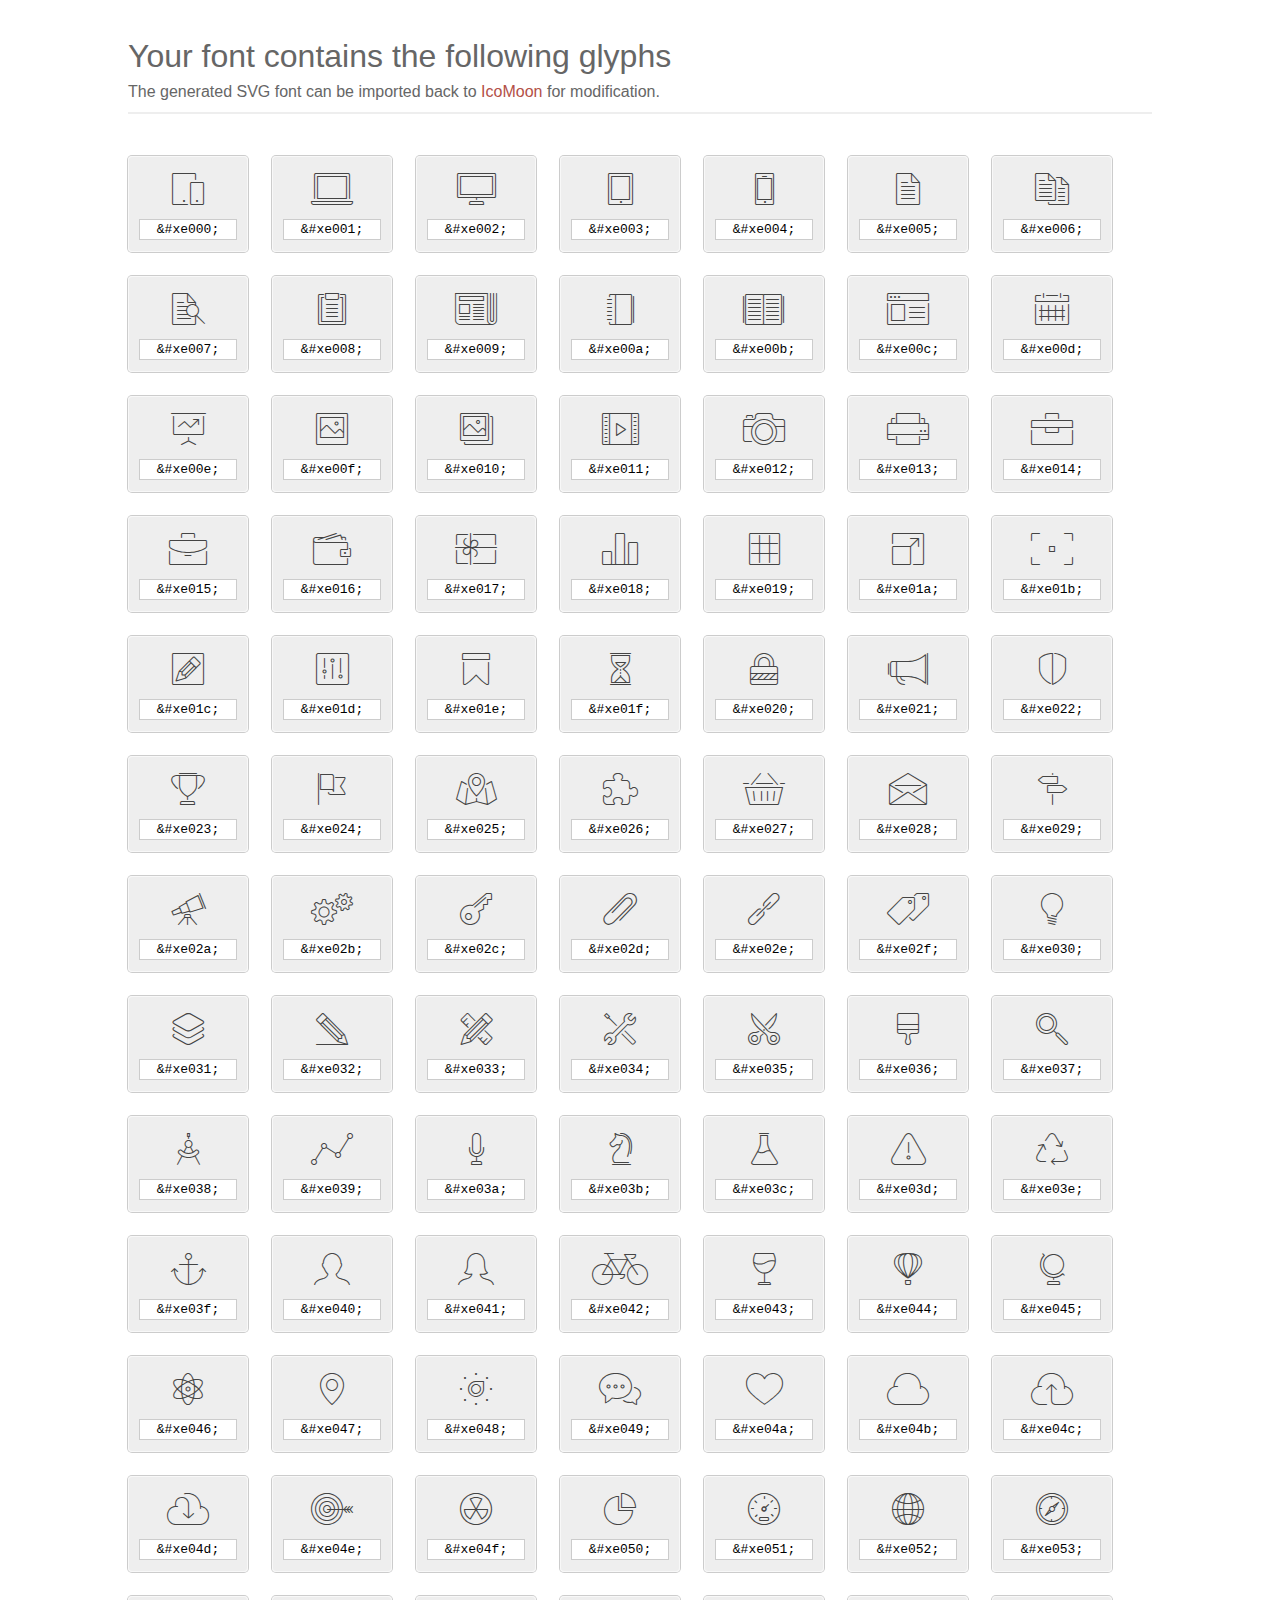
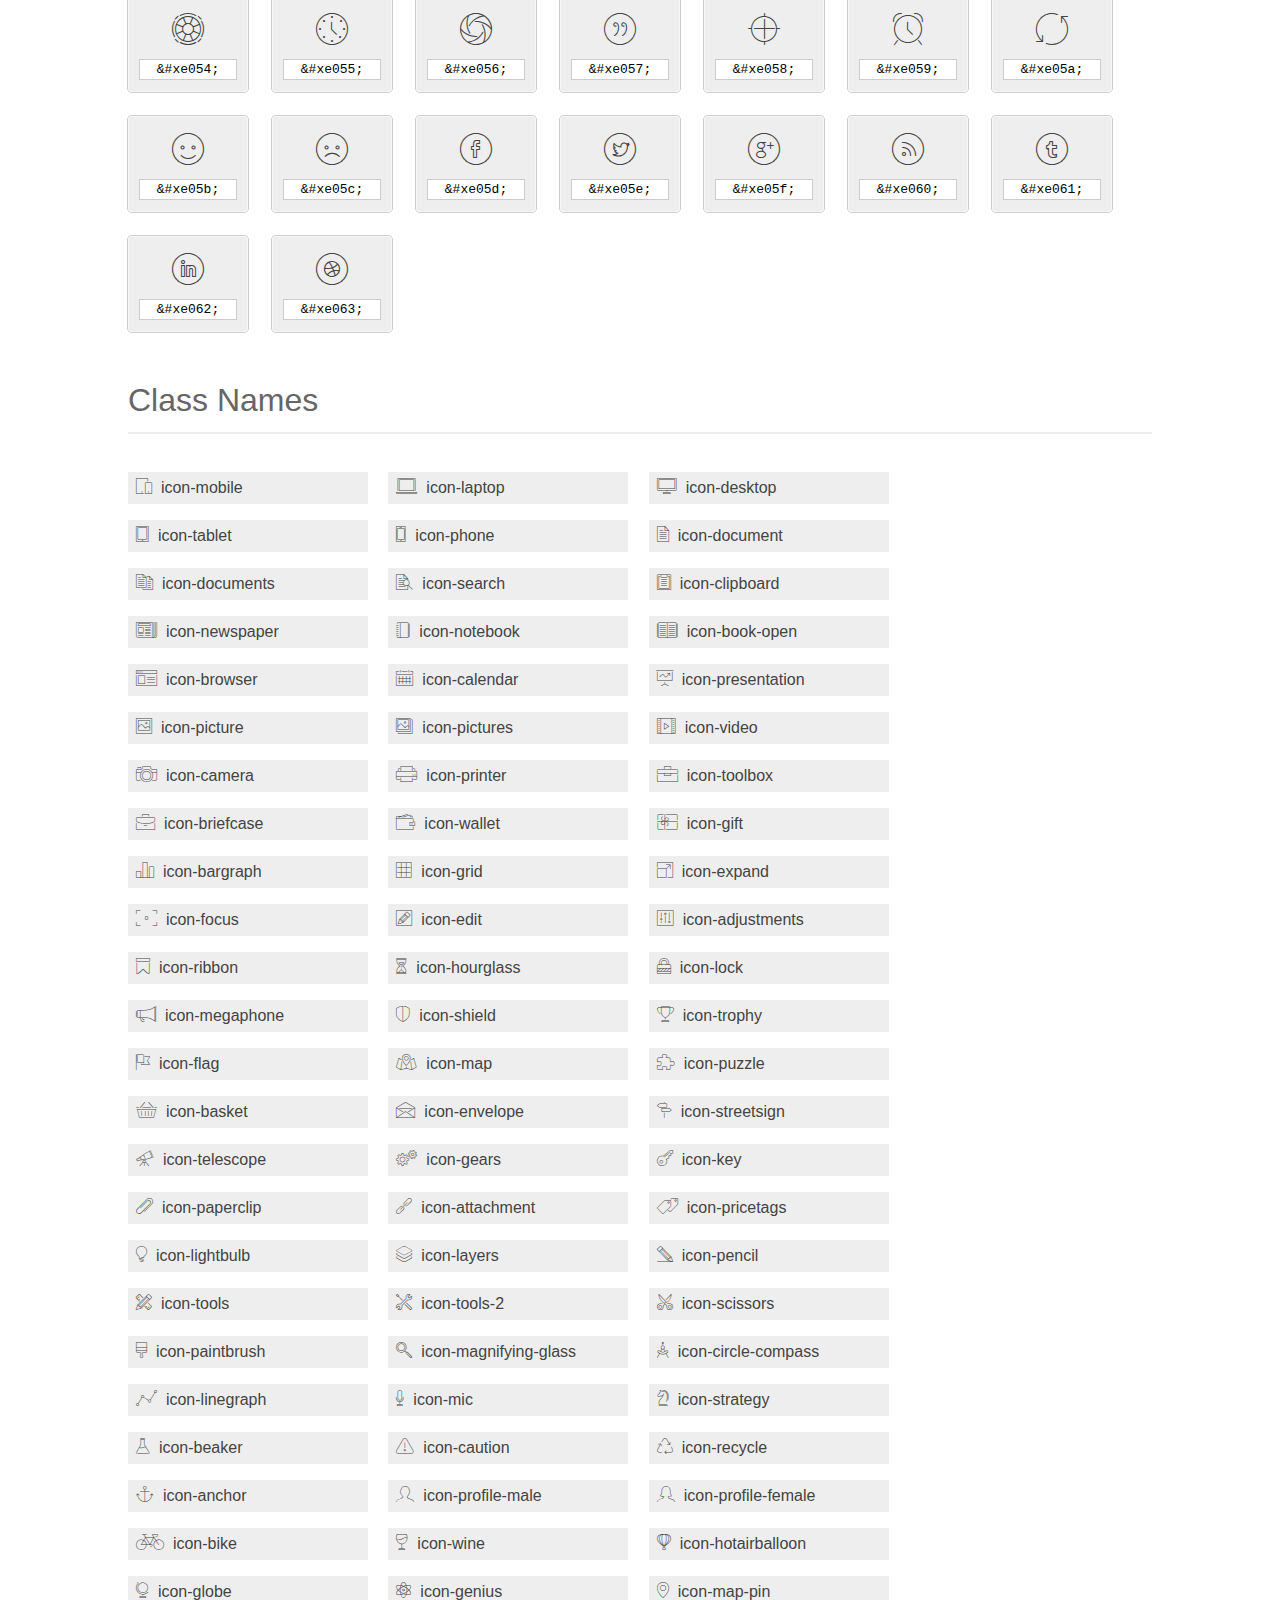
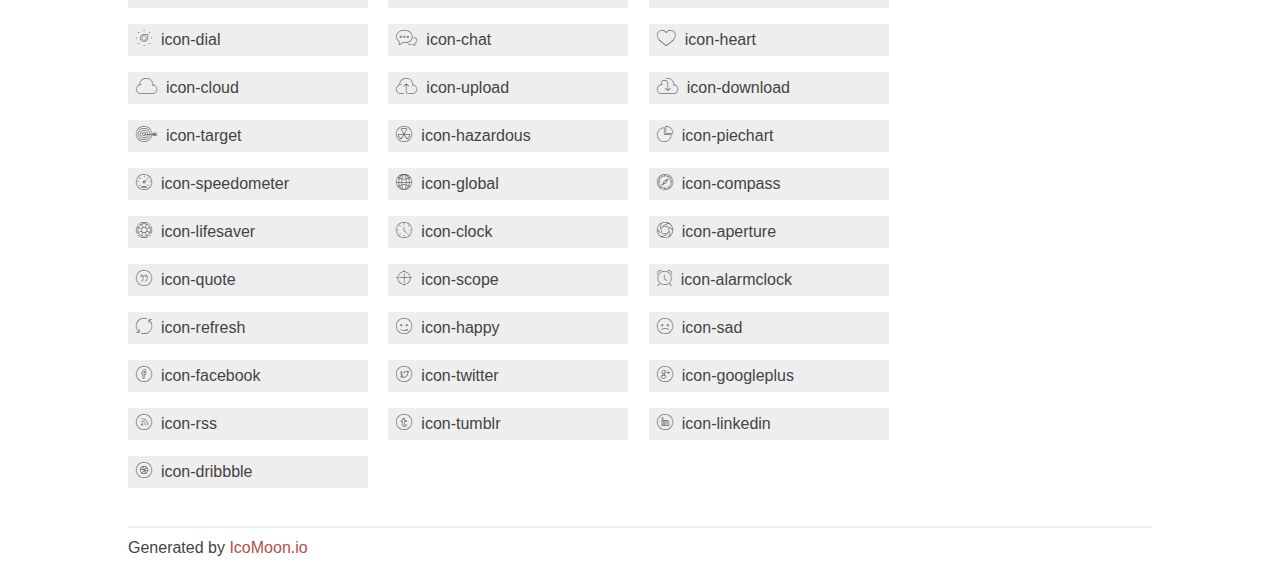
<file: fonts/et-line-font/index.html>
<!doctype html>
<html>
<head>
<title>Your Font/Glyphs</title>
<link rel="stylesheet" href="style.css" />
<!--[if lte IE 7]><script src="lte-ie7.js"></script><![endif]-->
<style>
	section, header, footer {display: block;}
	body {
		font-family: sans-serif;
		color: #444;
		line-height: 1.5;
		font-size: 1em;
	}
	* {
		-moz-box-sizing: border-box;
		-webkit-box-sizing: border-box;
		box-sizing: border-box;
		margin: 0;
		padding: 0;
	}
	.glyph {
		font-size: 16px;
		float: left;
		text-align: center;
		background: #eee;
		padding: .75em;
		margin: .75em 1.5em .75em 0;
		width: 7.5em;
		border-radius: .25em;
		box-shadow: inset 0 0 0 1px #f8f8f8, 0 0 0 1px #CCC;
	}
	.glyph input {
		font-family: consolas, monospace;
		font-size: 13px;
		width: 100%;
		text-align: center;
		border: 0;
		box-shadow: 0 0 0 1px #ccc;
		padding: .125em;
	}
	.w-main {
		width: 80%;
	}
	.centered {
		margin-left: auto;
		margin-right: auto;
	}
	.fs1 {
		font-size: 2em;
	}
	header {
		margin: 2em 0;
		padding-bottom: .5em;
		color: #666;
		box-shadow: 0 2px #eee;
	}
	header h1 {
		font-size: 2em;
		font-weight: normal;
	}
	.clearfix:before, .clearfix:after { content: ""; display: table; }
	.clearfix:after, .clear { clear: both; }
	footer {
		margin-top: 2em;
		padding: .5em 0;
		box-shadow: 0 -2px #eee;
	}
	a, a:visited {
		color: #B35047;
		text-decoration: none;
	}
	a:hover, a:focus {color: #000;}
	.box1 {
		font-size: 16px;
		display: inline-block;
		width: 15em;
		padding: .25em .5em;
		background: #eee;
		margin: .5em 1em .5em 0;
	}
</style>
</head>
<body>
	<div class="w-main centered">
	<section class="mtm clearfix" id="glyphs">
	<header>
		<h1>Your font contains the following glyphs</h1>
		<p>The generated SVG font can be imported back to <a href="http://icomoon.io/app">IcoMoon</a> for modification.</p>
	</header>
	<div class="glyph">
		<div class="fs1" aria-hidden="true" data-icon="&#xe000;"></div>
		<input type="text" readonly="readonly" value="&amp;#xe000;" />
	</div>
	<div class="glyph">
		<div class="fs1" aria-hidden="true" data-icon="&#xe001;"></div>
		<input type="text" readonly="readonly" value="&amp;#xe001;" />
	</div>
	<div class="glyph">
		<div class="fs1" aria-hidden="true" data-icon="&#xe002;"></div>
		<input type="text" readonly="readonly" value="&amp;#xe002;" />
	</div>
	<div class="glyph">
		<div class="fs1" aria-hidden="true" data-icon="&#xe003;"></div>
		<input type="text" readonly="readonly" value="&amp;#xe003;" />
	</div>
	<div class="glyph">
		<div class="fs1" aria-hidden="true" data-icon="&#xe004;"></div>
		<input type="text" readonly="readonly" value="&amp;#xe004;" />
	</div>
	<div class="glyph">
		<div class="fs1" aria-hidden="true" data-icon="&#xe005;"></div>
		<input type="text" readonly="readonly" value="&amp;#xe005;" />
	</div>
	<div class="glyph">
		<div class="fs1" aria-hidden="true" data-icon="&#xe006;"></div>
		<input type="text" readonly="readonly" value="&amp;#xe006;" />
	</div>
	<div class="glyph">
		<div class="fs1" aria-hidden="true" data-icon="&#xe007;"></div>
		<input type="text" readonly="readonly" value="&amp;#xe007;" />
	</div>
	<div class="glyph">
		<div class="fs1" aria-hidden="true" data-icon="&#xe008;"></div>
		<input type="text" readonly="readonly" value="&amp;#xe008;" />
	</div>
	<div class="glyph">
		<div class="fs1" aria-hidden="true" data-icon="&#xe009;"></div>
		<input type="text" readonly="readonly" value="&amp;#xe009;" />
	</div>
	<div class="glyph">
		<div class="fs1" aria-hidden="true" data-icon="&#xe00a;"></div>
		<input type="text" readonly="readonly" value="&amp;#xe00a;" />
	</div>
	<div class="glyph">
		<div class="fs1" aria-hidden="true" data-icon="&#xe00b;"></div>
		<input type="text" readonly="readonly" value="&amp;#xe00b;" />
	</div>
	<div class="glyph">
		<div class="fs1" aria-hidden="true" data-icon="&#xe00c;"></div>
		<input type="text" readonly="readonly" value="&amp;#xe00c;" />
	</div>
	<div class="glyph">
		<div class="fs1" aria-hidden="true" data-icon="&#xe00d;"></div>
		<input type="text" readonly="readonly" value="&amp;#xe00d;" />
	</div>
	<div class="glyph">
		<div class="fs1" aria-hidden="true" data-icon="&#xe00e;"></div>
		<input type="text" readonly="readonly" value="&amp;#xe00e;" />
	</div>
	<div class="glyph">
		<div class="fs1" aria-hidden="true" data-icon="&#xe00f;"></div>
		<input type="text" readonly="readonly" value="&amp;#xe00f;" />
	</div>
	<div class="glyph">
		<div class="fs1" aria-hidden="true" data-icon="&#xe010;"></div>
		<input type="text" readonly="readonly" value="&amp;#xe010;" />
	</div>
	<div class="glyph">
		<div class="fs1" aria-hidden="true" data-icon="&#xe011;"></div>
		<input type="text" readonly="readonly" value="&amp;#xe011;" />
	</div>
	<div class="glyph">
		<div class="fs1" aria-hidden="true" data-icon="&#xe012;"></div>
		<input type="text" readonly="readonly" value="&amp;#xe012;" />
	</div>
	<div class="glyph">
		<div class="fs1" aria-hidden="true" data-icon="&#xe013;"></div>
		<input type="text" readonly="readonly" value="&amp;#xe013;" />
	</div>
	<div class="glyph">
		<div class="fs1" aria-hidden="true" data-icon="&#xe014;"></div>
		<input type="text" readonly="readonly" value="&amp;#xe014;" />
	</div>
	<div class="glyph">
		<div class="fs1" aria-hidden="true" data-icon="&#xe015;"></div>
		<input type="text" readonly="readonly" value="&amp;#xe015;" />
	</div>
	<div class="glyph">
		<div class="fs1" aria-hidden="true" data-icon="&#xe016;"></div>
		<input type="text" readonly="readonly" value="&amp;#xe016;" />
	</div>
	<div class="glyph">
		<div class="fs1" aria-hidden="true" data-icon="&#xe017;"></div>
		<input type="text" readonly="readonly" value="&amp;#xe017;" />
	</div>
	<div class="glyph">
		<div class="fs1" aria-hidden="true" data-icon="&#xe018;"></div>
		<input type="text" readonly="readonly" value="&amp;#xe018;" />
	</div>
	<div class="glyph">
		<div class="fs1" aria-hidden="true" data-icon="&#xe019;"></div>
		<input type="text" readonly="readonly" value="&amp;#xe019;" />
	</div>
	<div class="glyph">
		<div class="fs1" aria-hidden="true" data-icon="&#xe01a;"></div>
		<input type="text" readonly="readonly" value="&amp;#xe01a;" />
	</div>
	<div class="glyph">
		<div class="fs1" aria-hidden="true" data-icon="&#xe01b;"></div>
		<input type="text" readonly="readonly" value="&amp;#xe01b;" />
	</div>
	<div class="glyph">
		<div class="fs1" aria-hidden="true" data-icon="&#xe01c;"></div>
		<input type="text" readonly="readonly" value="&amp;#xe01c;" />
	</div>
	<div class="glyph">
		<div class="fs1" aria-hidden="true" data-icon="&#xe01d;"></div>
		<input type="text" readonly="readonly" value="&amp;#xe01d;" />
	</div>
	<div class="glyph">
		<div class="fs1" aria-hidden="true" data-icon="&#xe01e;"></div>
		<input type="text" readonly="readonly" value="&amp;#xe01e;" />
	</div>
	<div class="glyph">
		<div class="fs1" aria-hidden="true" data-icon="&#xe01f;"></div>
		<input type="text" readonly="readonly" value="&amp;#xe01f;" />
	</div>
	<div class="glyph">
		<div class="fs1" aria-hidden="true" data-icon="&#xe020;"></div>
		<input type="text" readonly="readonly" value="&amp;#xe020;" />
	</div>
	<div class="glyph">
		<div class="fs1" aria-hidden="true" data-icon="&#xe021;"></div>
		<input type="text" readonly="readonly" value="&amp;#xe021;" />
	</div>
	<div class="glyph">
		<div class="fs1" aria-hidden="true" data-icon="&#xe022;"></div>
		<input type="text" readonly="readonly" value="&amp;#xe022;" />
	</div>
	<div class="glyph">
		<div class="fs1" aria-hidden="true" data-icon="&#xe023;"></div>
		<input type="text" readonly="readonly" value="&amp;#xe023;" />
	</div>
	<div class="glyph">
		<div class="fs1" aria-hidden="true" data-icon="&#xe024;"></div>
		<input type="text" readonly="readonly" value="&amp;#xe024;" />
	</div>
	<div class="glyph">
		<div class="fs1" aria-hidden="true" data-icon="&#xe025;"></div>
		<input type="text" readonly="readonly" value="&amp;#xe025;" />
	</div>
	<div class="glyph">
		<div class="fs1" aria-hidden="true" data-icon="&#xe026;"></div>
		<input type="text" readonly="readonly" value="&amp;#xe026;" />
	</div>
	<div class="glyph">
		<div class="fs1" aria-hidden="true" data-icon="&#xe027;"></div>
		<input type="text" readonly="readonly" value="&amp;#xe027;" />
	</div>
	<div class="glyph">
		<div class="fs1" aria-hidden="true" data-icon="&#xe028;"></div>
		<input type="text" readonly="readonly" value="&amp;#xe028;" />
	</div>
	<div class="glyph">
		<div class="fs1" aria-hidden="true" data-icon="&#xe029;"></div>
		<input type="text" readonly="readonly" value="&amp;#xe029;" />
	</div>
	<div class="glyph">
		<div class="fs1" aria-hidden="true" data-icon="&#xe02a;"></div>
		<input type="text" readonly="readonly" value="&amp;#xe02a;" />
	</div>
	<div class="glyph">
		<div class="fs1" aria-hidden="true" data-icon="&#xe02b;"></div>
		<input type="text" readonly="readonly" value="&amp;#xe02b;" />
	</div>
	<div class="glyph">
		<div class="fs1" aria-hidden="true" data-icon="&#xe02c;"></div>
		<input type="text" readonly="readonly" value="&amp;#xe02c;" />
	</div>
	<div class="glyph">
		<div class="fs1" aria-hidden="true" data-icon="&#xe02d;"></div>
		<input type="text" readonly="readonly" value="&amp;#xe02d;" />
	</div>
	<div class="glyph">
		<div class="fs1" aria-hidden="true" data-icon="&#xe02e;"></div>
		<input type="text" readonly="readonly" value="&amp;#xe02e;" />
	</div>
	<div class="glyph">
		<div class="fs1" aria-hidden="true" data-icon="&#xe02f;"></div>
		<input type="text" readonly="readonly" value="&amp;#xe02f;" />
	</div>
	<div class="glyph">
		<div class="fs1" aria-hidden="true" data-icon="&#xe030;"></div>
		<input type="text" readonly="readonly" value="&amp;#xe030;" />
	</div>
	<div class="glyph">
		<div class="fs1" aria-hidden="true" data-icon="&#xe031;"></div>
		<input type="text" readonly="readonly" value="&amp;#xe031;" />
	</div>
	<div class="glyph">
		<div class="fs1" aria-hidden="true" data-icon="&#xe032;"></div>
		<input type="text" readonly="readonly" value="&amp;#xe032;" />
	</div>
	<div class="glyph">
		<div class="fs1" aria-hidden="true" data-icon="&#xe033;"></div>
		<input type="text" readonly="readonly" value="&amp;#xe033;" />
	</div>
	<div class="glyph">
		<div class="fs1" aria-hidden="true" data-icon="&#xe034;"></div>
		<input type="text" readonly="readonly" value="&amp;#xe034;" />
	</div>
	<div class="glyph">
		<div class="fs1" aria-hidden="true" data-icon="&#xe035;"></div>
		<input type="text" readonly="readonly" value="&amp;#xe035;" />
	</div>
	<div class="glyph">
		<div class="fs1" aria-hidden="true" data-icon="&#xe036;"></div>
		<input type="text" readonly="readonly" value="&amp;#xe036;" />
	</div>
	<div class="glyph">
		<div class="fs1" aria-hidden="true" data-icon="&#xe037;"></div>
		<input type="text" readonly="readonly" value="&amp;#xe037;" />
	</div>
	<div class="glyph">
		<div class="fs1" aria-hidden="true" data-icon="&#xe038;"></div>
		<input type="text" readonly="readonly" value="&amp;#xe038;" />
	</div>
	<div class="glyph">
		<div class="fs1" aria-hidden="true" data-icon="&#xe039;"></div>
		<input type="text" readonly="readonly" value="&amp;#xe039;" />
	</div>
	<div class="glyph">
		<div class="fs1" aria-hidden="true" data-icon="&#xe03a;"></div>
		<input type="text" readonly="readonly" value="&amp;#xe03a;" />
	</div>
	<div class="glyph">
		<div class="fs1" aria-hidden="true" data-icon="&#xe03b;"></div>
		<input type="text" readonly="readonly" value="&amp;#xe03b;" />
	</div>
	<div class="glyph">
		<div class="fs1" aria-hidden="true" data-icon="&#xe03c;"></div>
		<input type="text" readonly="readonly" value="&amp;#xe03c;" />
	</div>
	<div class="glyph">
		<div class="fs1" aria-hidden="true" data-icon="&#xe03d;"></div>
		<input type="text" readonly="readonly" value="&amp;#xe03d;" />
	</div>
	<div class="glyph">
		<div class="fs1" aria-hidden="true" data-icon="&#xe03e;"></div>
		<input type="text" readonly="readonly" value="&amp;#xe03e;" />
	</div>
	<div class="glyph">
		<div class="fs1" aria-hidden="true" data-icon="&#xe03f;"></div>
		<input type="text" readonly="readonly" value="&amp;#xe03f;" />
	</div>
	<div class="glyph">
		<div class="fs1" aria-hidden="true" data-icon="&#xe040;"></div>
		<input type="text" readonly="readonly" value="&amp;#xe040;" />
	</div>
	<div class="glyph">
		<div class="fs1" aria-hidden="true" data-icon="&#xe041;"></div>
		<input type="text" readonly="readonly" value="&amp;#xe041;" />
	</div>
	<div class="glyph">
		<div class="fs1" aria-hidden="true" data-icon="&#xe042;"></div>
		<input type="text" readonly="readonly" value="&amp;#xe042;" />
	</div>
	<div class="glyph">
		<div class="fs1" aria-hidden="true" data-icon="&#xe043;"></div>
		<input type="text" readonly="readonly" value="&amp;#xe043;" />
	</div>
	<div class="glyph">
		<div class="fs1" aria-hidden="true" data-icon="&#xe044;"></div>
		<input type="text" readonly="readonly" value="&amp;#xe044;" />
	</div>
	<div class="glyph">
		<div class="fs1" aria-hidden="true" data-icon="&#xe045;"></div>
		<input type="text" readonly="readonly" value="&amp;#xe045;" />
	</div>
	<div class="glyph">
		<div class="fs1" aria-hidden="true" data-icon="&#xe046;"></div>
		<input type="text" readonly="readonly" value="&amp;#xe046;" />
	</div>
	<div class="glyph">
		<div class="fs1" aria-hidden="true" data-icon="&#xe047;"></div>
		<input type="text" readonly="readonly" value="&amp;#xe047;" />
	</div>
	<div class="glyph">
		<div class="fs1" aria-hidden="true" data-icon="&#xe048;"></div>
		<input type="text" readonly="readonly" value="&amp;#xe048;" />
	</div>
	<div class="glyph">
		<div class="fs1" aria-hidden="true" data-icon="&#xe049;"></div>
		<input type="text" readonly="readonly" value="&amp;#xe049;" />
	</div>
	<div class="glyph">
		<div class="fs1" aria-hidden="true" data-icon="&#xe04a;"></div>
		<input type="text" readonly="readonly" value="&amp;#xe04a;" />
	</div>
	<div class="glyph">
		<div class="fs1" aria-hidden="true" data-icon="&#xe04b;"></div>
		<input type="text" readonly="readonly" value="&amp;#xe04b;" />
	</div>
	<div class="glyph">
		<div class="fs1" aria-hidden="true" data-icon="&#xe04c;"></div>
		<input type="text" readonly="readonly" value="&amp;#xe04c;" />
	</div>
	<div class="glyph">
		<div class="fs1" aria-hidden="true" data-icon="&#xe04d;"></div>
		<input type="text" readonly="readonly" value="&amp;#xe04d;" />
	</div>
	<div class="glyph">
		<div class="fs1" aria-hidden="true" data-icon="&#xe04e;"></div>
		<input type="text" readonly="readonly" value="&amp;#xe04e;" />
	</div>
	<div class="glyph">
		<div class="fs1" aria-hidden="true" data-icon="&#xe04f;"></div>
		<input type="text" readonly="readonly" value="&amp;#xe04f;" />
	</div>
	<div class="glyph">
		<div class="fs1" aria-hidden="true" data-icon="&#xe050;"></div>
		<input type="text" readonly="readonly" value="&amp;#xe050;" />
	</div>
	<div class="glyph">
		<div class="fs1" aria-hidden="true" data-icon="&#xe051;"></div>
		<input type="text" readonly="readonly" value="&amp;#xe051;" />
	</div>
	<div class="glyph">
		<div class="fs1" aria-hidden="true" data-icon="&#xe052;"></div>
		<input type="text" readonly="readonly" value="&amp;#xe052;" />
	</div>
	<div class="glyph">
		<div class="fs1" aria-hidden="true" data-icon="&#xe053;"></div>
		<input type="text" readonly="readonly" value="&amp;#xe053;" />
	</div>
	<div class="glyph">
		<div class="fs1" aria-hidden="true" data-icon="&#xe054;"></div>
		<input type="text" readonly="readonly" value="&amp;#xe054;" />
	</div>
	<div class="glyph">
		<div class="fs1" aria-hidden="true" data-icon="&#xe055;"></div>
		<input type="text" readonly="readonly" value="&amp;#xe055;" />
	</div>
	<div class="glyph">
		<div class="fs1" aria-hidden="true" data-icon="&#xe056;"></div>
		<input type="text" readonly="readonly" value="&amp;#xe056;" />
	</div>
	<div class="glyph">
		<div class="fs1" aria-hidden="true" data-icon="&#xe057;"></div>
		<input type="text" readonly="readonly" value="&amp;#xe057;" />
	</div>
	<div class="glyph">
		<div class="fs1" aria-hidden="true" data-icon="&#xe058;"></div>
		<input type="text" readonly="readonly" value="&amp;#xe058;" />
	</div>
	<div class="glyph">
		<div class="fs1" aria-hidden="true" data-icon="&#xe059;"></div>
		<input type="text" readonly="readonly" value="&amp;#xe059;" />
	</div>
	<div class="glyph">
		<div class="fs1" aria-hidden="true" data-icon="&#xe05a;"></div>
		<input type="text" readonly="readonly" value="&amp;#xe05a;" />
	</div>
	<div class="glyph">
		<div class="fs1" aria-hidden="true" data-icon="&#xe05b;"></div>
		<input type="text" readonly="readonly" value="&amp;#xe05b;" />
	</div>
	<div class="glyph">
		<div class="fs1" aria-hidden="true" data-icon="&#xe05c;"></div>
		<input type="text" readonly="readonly" value="&amp;#xe05c;" />
	</div>
	<div class="glyph">
		<div class="fs1" aria-hidden="true" data-icon="&#xe05d;"></div>
		<input type="text" readonly="readonly" value="&amp;#xe05d;" />
	</div>
	<div class="glyph">
		<div class="fs1" aria-hidden="true" data-icon="&#xe05e;"></div>
		<input type="text" readonly="readonly" value="&amp;#xe05e;" />
	</div>
	<div class="glyph">
		<div class="fs1" aria-hidden="true" data-icon="&#xe05f;"></div>
		<input type="text" readonly="readonly" value="&amp;#xe05f;" />
	</div>
	<div class="glyph">
		<div class="fs1" aria-hidden="true" data-icon="&#xe060;"></div>
		<input type="text" readonly="readonly" value="&amp;#xe060;" />
	</div>
	<div class="glyph">
		<div class="fs1" aria-hidden="true" data-icon="&#xe061;"></div>
		<input type="text" readonly="readonly" value="&amp;#xe061;" />
	</div>
	<div class="glyph">
		<div class="fs1" aria-hidden="true" data-icon="&#xe062;"></div>
		<input type="text" readonly="readonly" value="&amp;#xe062;" />
	</div>
	<div class="glyph">
		<div class="fs1" aria-hidden="true" data-icon="&#xe063;"></div>
		<input type="text" readonly="readonly" value="&amp;#xe063;" />
	</div>
	</section>
	<div class="clear"></div>
	<section class="mtm clearfix" id="glyphs">
	<header>
		<h1>Class Names</h1>
	</header>
	<span class="box1">
		<span aria-hidden="true" class="icon-mobile"></span>
		&nbsp;icon-mobile
	</span>
	<span class="box1">
		<span aria-hidden="true" class="icon-laptop"></span>
		&nbsp;icon-laptop
	</span>
	<span class="box1">
		<span aria-hidden="true" class="icon-desktop"></span>
		&nbsp;icon-desktop
	</span>
	<span class="box1">
		<span aria-hidden="true" class="icon-tablet"></span>
		&nbsp;icon-tablet
	</span>
	<span class="box1">
		<span aria-hidden="true" class="icon-phone"></span>
		&nbsp;icon-phone
	</span>
	<span class="box1">
		<span aria-hidden="true" class="icon-document"></span>
		&nbsp;icon-document
	</span>
	<span class="box1">
		<span aria-hidden="true" class="icon-documents"></span>
		&nbsp;icon-documents
	</span>
	<span class="box1">
		<span aria-hidden="true" class="icon-search"></span>
		&nbsp;icon-search
	</span>
	<span class="box1">
		<span aria-hidden="true" class="icon-clipboard"></span>
		&nbsp;icon-clipboard
	</span>
	<span class="box1">
		<span aria-hidden="true" class="icon-newspaper"></span>
		&nbsp;icon-newspaper
	</span>
	<span class="box1">
		<span aria-hidden="true" class="icon-notebook"></span>
		&nbsp;icon-notebook
	</span>
	<span class="box1">
		<span aria-hidden="true" class="icon-book-open"></span>
		&nbsp;icon-book-open
	</span>
	<span class="box1">
		<span aria-hidden="true" class="icon-browser"></span>
		&nbsp;icon-browser
	</span>
	<span class="box1">
		<span aria-hidden="true" class="icon-calendar"></span>
		&nbsp;icon-calendar
	</span>
	<span class="box1">
		<span aria-hidden="true" class="icon-presentation"></span>
		&nbsp;icon-presentation
	</span>
	<span class="box1">
		<span aria-hidden="true" class="icon-picture"></span>
		&nbsp;icon-picture
	</span>
	<span class="box1">
		<span aria-hidden="true" class="icon-pictures"></span>
		&nbsp;icon-pictures
	</span>
	<span class="box1">
		<span aria-hidden="true" class="icon-video"></span>
		&nbsp;icon-video
	</span>
	<span class="box1">
		<span aria-hidden="true" class="icon-camera"></span>
		&nbsp;icon-camera
	</span>
	<span class="box1">
		<span aria-hidden="true" class="icon-printer"></span>
		&nbsp;icon-printer
	</span>
	<span class="box1">
		<span aria-hidden="true" class="icon-toolbox"></span>
		&nbsp;icon-toolbox
	</span>
	<span class="box1">
		<span aria-hidden="true" class="icon-briefcase"></span>
		&nbsp;icon-briefcase
	</span>
	<span class="box1">
		<span aria-hidden="true" class="icon-wallet"></span>
		&nbsp;icon-wallet
	</span>
	<span class="box1">
		<span aria-hidden="true" class="icon-gift"></span>
		&nbsp;icon-gift
	</span>
	<span class="box1">
		<span aria-hidden="true" class="icon-bargraph"></span>
		&nbsp;icon-bargraph
	</span>
	<span class="box1">
		<span aria-hidden="true" class="icon-grid"></span>
		&nbsp;icon-grid
	</span>
	<span class="box1">
		<span aria-hidden="true" class="icon-expand"></span>
		&nbsp;icon-expand
	</span>
	<span class="box1">
		<span aria-hidden="true" class="icon-focus"></span>
		&nbsp;icon-focus
	</span>
	<span class="box1">
		<span aria-hidden="true" class="icon-edit"></span>
		&nbsp;icon-edit
	</span>
	<span class="box1">
		<span aria-hidden="true" class="icon-adjustments"></span>
		&nbsp;icon-adjustments
	</span>
	<span class="box1">
		<span aria-hidden="true" class="icon-ribbon"></span>
		&nbsp;icon-ribbon
	</span>
	<span class="box1">
		<span aria-hidden="true" class="icon-hourglass"></span>
		&nbsp;icon-hourglass
	</span>
	<span class="box1">
		<span aria-hidden="true" class="icon-lock"></span>
		&nbsp;icon-lock
	</span>
	<span class="box1">
		<span aria-hidden="true" class="icon-megaphone"></span>
		&nbsp;icon-megaphone
	</span>
	<span class="box1">
		<span aria-hidden="true" class="icon-shield"></span>
		&nbsp;icon-shield
	</span>
	<span class="box1">
		<span aria-hidden="true" class="icon-trophy"></span>
		&nbsp;icon-trophy
	</span>
	<span class="box1">
		<span aria-hidden="true" class="icon-flag"></span>
		&nbsp;icon-flag
	</span>
	<span class="box1">
		<span aria-hidden="true" class="icon-map"></span>
		&nbsp;icon-map
	</span>
	<span class="box1">
		<span aria-hidden="true" class="icon-puzzle"></span>
		&nbsp;icon-puzzle
	</span>
	<span class="box1">
		<span aria-hidden="true" class="icon-basket"></span>
		&nbsp;icon-basket
	</span>
	<span class="box1">
		<span aria-hidden="true" class="icon-envelope"></span>
		&nbsp;icon-envelope
	</span>
	<span class="box1">
		<span aria-hidden="true" class="icon-streetsign"></span>
		&nbsp;icon-streetsign
	</span>
	<span class="box1">
		<span aria-hidden="true" class="icon-telescope"></span>
		&nbsp;icon-telescope
	</span>
	<span class="box1">
		<span aria-hidden="true" class="icon-gears"></span>
		&nbsp;icon-gears
	</span>
	<span class="box1">
		<span aria-hidden="true" class="icon-key"></span>
		&nbsp;icon-key
	</span>
	<span class="box1">
		<span aria-hidden="true" class="icon-paperclip"></span>
		&nbsp;icon-paperclip
	</span>
	<span class="box1">
		<span aria-hidden="true" class="icon-attachment"></span>
		&nbsp;icon-attachment
	</span>
	<span class="box1">
		<span aria-hidden="true" class="icon-pricetags"></span>
		&nbsp;icon-pricetags
	</span>
	<span class="box1">
		<span aria-hidden="true" class="icon-lightbulb"></span>
		&nbsp;icon-lightbulb
	</span>
	<span class="box1">
		<span aria-hidden="true" class="icon-layers"></span>
		&nbsp;icon-layers
	</span>
	<span class="box1">
		<span aria-hidden="true" class="icon-pencil"></span>
		&nbsp;icon-pencil
	</span>
	<span class="box1">
		<span aria-hidden="true" class="icon-tools"></span>
		&nbsp;icon-tools
	</span>
	<span class="box1">
		<span aria-hidden="true" class="icon-tools-2"></span>
		&nbsp;icon-tools-2
	</span>
	<span class="box1">
		<span aria-hidden="true" class="icon-scissors"></span>
		&nbsp;icon-scissors
	</span>
	<span class="box1">
		<span aria-hidden="true" class="icon-paintbrush"></span>
		&nbsp;icon-paintbrush
	</span>
	<span class="box1">
		<span aria-hidden="true" class="icon-magnifying-glass"></span>
		&nbsp;icon-magnifying-glass
	</span>
	<span class="box1">
		<span aria-hidden="true" class="icon-circle-compass"></span>
		&nbsp;icon-circle-compass
	</span>
	<span class="box1">
		<span aria-hidden="true" class="icon-linegraph"></span>
		&nbsp;icon-linegraph
	</span>
	<span class="box1">
		<span aria-hidden="true" class="icon-mic"></span>
		&nbsp;icon-mic
	</span>
	<span class="box1">
		<span aria-hidden="true" class="icon-strategy"></span>
		&nbsp;icon-strategy
	</span>
	<span class="box1">
		<span aria-hidden="true" class="icon-beaker"></span>
		&nbsp;icon-beaker
	</span>
	<span class="box1">
		<span aria-hidden="true" class="icon-caution"></span>
		&nbsp;icon-caution
	</span>
	<span class="box1">
		<span aria-hidden="true" class="icon-recycle"></span>
		&nbsp;icon-recycle
	</span>
	<span class="box1">
		<span aria-hidden="true" class="icon-anchor"></span>
		&nbsp;icon-anchor
	</span>
	<span class="box1">
		<span aria-hidden="true" class="icon-profile-male"></span>
		&nbsp;icon-profile-male
	</span>
	<span class="box1">
		<span aria-hidden="true" class="icon-profile-female"></span>
		&nbsp;icon-profile-female
	</span>
	<span class="box1">
		<span aria-hidden="true" class="icon-bike"></span>
		&nbsp;icon-bike
	</span>
	<span class="box1">
		<span aria-hidden="true" class="icon-wine"></span>
		&nbsp;icon-wine
	</span>
	<span class="box1">
		<span aria-hidden="true" class="icon-hotairballoon"></span>
		&nbsp;icon-hotairballoon
	</span>
	<span class="box1">
		<span aria-hidden="true" class="icon-globe"></span>
		&nbsp;icon-globe
	</span>
	<span class="box1">
		<span aria-hidden="true" class="icon-genius"></span>
		&nbsp;icon-genius
	</span>
	<span class="box1">
		<span aria-hidden="true" class="icon-map-pin"></span>
		&nbsp;icon-map-pin
	</span>
	<span class="box1">
		<span aria-hidden="true" class="icon-dial"></span>
		&nbsp;icon-dial
	</span>
	<span class="box1">
		<span aria-hidden="true" class="icon-chat"></span>
		&nbsp;icon-chat
	</span>
	<span class="box1">
		<span aria-hidden="true" class="icon-heart"></span>
		&nbsp;icon-heart
	</span>
	<span class="box1">
		<span aria-hidden="true" class="icon-cloud"></span>
		&nbsp;icon-cloud
	</span>
	<span class="box1">
		<span aria-hidden="true" class="icon-upload"></span>
		&nbsp;icon-upload
	</span>
	<span class="box1">
		<span aria-hidden="true" class="icon-download"></span>
		&nbsp;icon-download
	</span>
	<span class="box1">
		<span aria-hidden="true" class="icon-target"></span>
		&nbsp;icon-target
	</span>
	<span class="box1">
		<span aria-hidden="true" class="icon-hazardous"></span>
		&nbsp;icon-hazardous
	</span>
	<span class="box1">
		<span aria-hidden="true" class="icon-piechart"></span>
		&nbsp;icon-piechart
	</span>
	<span class="box1">
		<span aria-hidden="true" class="icon-speedometer"></span>
		&nbsp;icon-speedometer
	</span>
	<span class="box1">
		<span aria-hidden="true" class="icon-global"></span>
		&nbsp;icon-global
	</span>
	<span class="box1">
		<span aria-hidden="true" class="icon-compass"></span>
		&nbsp;icon-compass
	</span>
	<span class="box1">
		<span aria-hidden="true" class="icon-lifesaver"></span>
		&nbsp;icon-lifesaver
	</span>
	<span class="box1">
		<span aria-hidden="true" class="icon-clock"></span>
		&nbsp;icon-clock
	</span>
	<span class="box1">
		<span aria-hidden="true" class="icon-aperture"></span>
		&nbsp;icon-aperture
	</span>
	<span class="box1">
		<span aria-hidden="true" class="icon-quote"></span>
		&nbsp;icon-quote
	</span>
	<span class="box1">
		<span aria-hidden="true" class="icon-scope"></span>
		&nbsp;icon-scope
	</span>
	<span class="box1">
		<span aria-hidden="true" class="icon-alarmclock"></span>
		&nbsp;icon-alarmclock
	</span>
	<span class="box1">
		<span aria-hidden="true" class="icon-refresh"></span>
		&nbsp;icon-refresh
	</span>
	<span class="box1">
		<span aria-hidden="true" class="icon-happy"></span>
		&nbsp;icon-happy
	</span>
	<span class="box1">
		<span aria-hidden="true" class="icon-sad"></span>
		&nbsp;icon-sad
	</span>
	<span class="box1">
		<span aria-hidden="true" class="icon-facebook"></span>
		&nbsp;icon-facebook
	</span>
	<span class="box1">
		<span aria-hidden="true" class="icon-twitter"></span>
		&nbsp;icon-twitter
	</span>
	<span class="box1">
		<span aria-hidden="true" class="icon-googleplus"></span>
		&nbsp;icon-googleplus
	</span>
	<span class="box1">
		<span aria-hidden="true" class="icon-rss"></span>
		&nbsp;icon-rss
	</span>
	<span class="box1">
		<span aria-hidden="true" class="icon-tumblr"></span>
		&nbsp;icon-tumblr
	</span>
	<span class="box1">
		<span aria-hidden="true" class="icon-linkedin"></span>
		&nbsp;icon-linkedin
	</span>
	<span class="box1">
		<span aria-hidden="true" class="icon-dribbble"></span>
		&nbsp;icon-dribbble
	</span>
	</section>
	<footer>
		<p>Generated by <a href="http://icomoon.io">IcoMoon.io</a></p>
	</footer>
	</div>
	<script>
	document.getElementById("glyphs").addEventListener("click", function(e) {
		var target = e.target;
		if (target.tagName === "INPUT") {
			target.select();
		}
	});
	</script>
</body>
</html>
</file>
<file: 404/css/demo.css>
/* General Blueprint Style */

@font-face {
	font-family: 'bpicons';
	font-weight: normal;
	font-style: normal;
	src: url('../fonts/bpicons/bpicons.eot');
	src: url('../fonts/bpicons/bpicons.eot?#iefix') format('embedded-opentype'), url('../fonts/bpicons/bpicons.woff') format('woff'), url('../fonts/bpicons/bpicons.ttf') format('truetype'), url('../fonts/bpicons/bpicons.svg#bpicons') format('svg');
}


/* Made with http://icomoon.io/ */


/* Resets */

*,
*:after,
*:before {
	box-sizing: border-box;
}


/* Helper classes */

.cf:before,
.cf:after {
	content: ' ';
	display: table;
}

.cf:after {
	clear: both;
}


/* Main styles */

body {
	font-family: 'Avenir Next', Avenir, 'Helvetica Neue', 'Lato', 'Segoe UI', Helvetica, Arial, sans-serif;
	margin: 0;
	color: #cecece;
	background: #1d1e21;
	-webkit-font-smoothing: antialiased;
	-moz-osx-font-smoothing: grayscale;
}

a {
	text-decoration: none;
	color: #5c5edc;
	outline: none;
}

a:hover {
	color: #fff;
}


/* Blueprint header */

.bp-header {
	padding: 6em 10vw 2em;
}

.bp-header__title {
	font-size: 2.125em;
	font-weight: 700;
	line-height: 1.3;
	margin: 0;
	letter-spacing: 2px;
	text-transform: uppercase;
	color: #fff;
}

.bp-header__desc {
	font-size: 0.95em;
	margin: 0.5em 0 1em;
	padding: 0;
}

.bp-header__present {
	font-size: 0.85em;
	font-weight: 700;
	position: relative;
	z-index: 100;
	display: block;
	padding: 0 0 0.6em 0.1em;
	letter-spacing: 0.5em;
	text-transform: uppercase;
	color: #5c5edc;
}

.bp-tooltip:after {
	font-size: 50%;
	font-size: 75%;
	position: relative;
	top: -8px;
	left: -12px;
	width: 30px;
	height: 30px;
}

.bp-tooltip:hover:before {
	content: attr(data-content);
	font-size: 110%;
	font-weight: 700;
	line-height: 1.2;
	position: absolute;
	left: auto;
	margin-left: 4px;
	padding: 0.8em 1em;
	text-align: left;
	text-indent: 0;
	letter-spacing: 0;
	text-transform: none;
	color: #fff;
	background: #5c5edc;
}

.bp-nav {
	margin: 0 0 0 -0.75em;
}

.bp-nav__item {
	position: relative;
	display: inline-block;
	width: 2.5em;
	height: 2.5em;
	margin: 0 0.1em;
	text-align: left;
	border-radius: 50%;
}

.bp-nav__item > span {
	display: none;
}

.bp-nav__item:hover:before {
	content: attr(data-info);
	font-size: 0.85em;
	font-weight: bold;
	position: absolute;
	top: 120%;
	left: 0;
	width: 600%;
	text-align: left;
	pointer-events: none;
	color: #595a5f;
}

.bp-nav__item:hover {
	background: #5c5edc;
}

.bp-icon:after {
	font-family: 'bpicons';
	font-weight: normal;
	font-style: normal;
	font-variant: normal;
	text-align: center;
	text-transform: none;
	color: #5c5edc;
	-webkit-font-smoothing: antialiased;

	speak: none;
}

.bp-nav .bp-icon:after {
	line-height: 2.4;
	position: absolute;
	top: 0;
	left: 0;
	width: 100%;
	height: 100%;
	text-indent: 0;
}

.bp-nav a:hover:after {
	color: #fff;
}

.bp-icon--next:after {
	content: '\e000';
}

.bp-icon--drop:after {
	content: '\e001';
}

.bp-icon--archive:after {
	content: '\e002';
}

.bp-icon--about:after {
	content: '\e003';
}

.bp-icon--prev:after {
	content: '\e004';
}

@media screen and (max-width: 40em) {
	.bp-header {
		padding: 50px 20px 1em;
	}
	.bp-header__title {
		font-size: 1.8em;
	}
}
</file>
<file: 404/css/component.css>
html.js,
.js body {
	overflow: hidden;
	height: 100vh;
}

/* Pages nav */

.pages-nav {
	display: -webkit-flex;
	display: flex;
	-webkit-flex-wrap: wrap;
	flex-wrap: wrap;
	-webkit-justify-content: center;
	justify-content: center;
	-webkit-align-items: center;
	align-items: center;
	padding: 20px;
	text-align: center;
	background: #0e0f0f;
}

.js .pages-nav {
	position: absolute;
	top: 0;
	left: 0;
	width: 100%;
	height: 50vh;
	padding: 30px;
	pointer-events: none;
	opacity: 0;
	background: transparent;
	-webkit-transition: -webkit-transform 1.2s, opacity 1.2s;
	transition: transform 1.2s, opacity 1.2s;
	-webkit-transition-timing-function: cubic-bezier(0.2, 1, 0.3, 1);
	transition-timing-function: cubic-bezier(0.2, 1, 0.3, 1);
	-webkit-transform: translate3d(0, 150px, 0);
	transform: translate3d(0, 150px, 0);
}

.js .pages-nav--open {
	pointer-events: auto;
	opacity: 1;
	-webkit-transform: translate3d(0, 0, 0);
	transform: translate3d(0, 0, 0);
}

.pages-nav__item {
	width: 33%;
	padding: 1em;
}

.js .pages-nav__item {
	padding: 0 10%;
}

.pages-nav .pages-nav__item--social {
	width: 100%;
	opacity: 0;
	-webkit-transition: -webkit-transform 1.2s, opacity 1.2s;
	transition: transform 1.2s, opacity 1.2s;
	-webkit-transition-timing-function: cubic-bezier(0.2, 1, 0.3, 1);
	transition-timing-function: cubic-bezier(0.2, 1, 0.3, 1);
	-webkit-transform: translate3d(0, 20px, 0);
	transform: translate3d(0, 20px, 0);
}

.pages-nav--open .pages-nav__item--social {
	opacity: 1;
	-webkit-transition-delay: 0.35s;
	transition-delay: 0.35s;
	-webkit-transform: translate3d(0, 0, 0);
	transform: translate3d(0, 0, 0);
}

.link {
	font-size: 0.85em;
	font-weight: bold;
	position: relative;
	letter-spacing: 1px;
	text-transform: uppercase;
}

.link:hover,
.link:focus {
	color: #fff;
}

.link--page {
	display: block;
	color: #cecece;
}

.link--page:not(.link--faded)::before {
	content: '';
	position: absolute;
	top: 100%;
	left: 50%;
	width: 30px;
	height: 2px;
	margin: 5px 0 0 -15px;
	background: #fff;
	-webkit-transition: -webkit-transform 0.3s;
	transition: transform 0.3s;
	-webkit-transform: scale3d(0, 1, 1);
	transform: scale3d(0, 1, 1);
}

.link--page:hover:before {
	-webkit-transform: scale3d(1, 1, 1);
	transform: scale3d(1, 1, 1);
}

.link--faded {
	color: #4f4f64;
}

.link--faded:hover,
.link--faded:focus {
	color: #5c5edc;
}

.link--page.link--faded {
	font-size: 0.65em;
}

.link--social {
	font-size: 1.5em;
	margin: 0 0.75em;
}

.text-hidden {
	position: absolute;
	display: block;
	overflow: hidden;
	width: 0;
	height: 0;
	color: transparent;
}

/* Pages stack */

.js .pages-stack {
	z-index: 100;
	pointer-events: none;
	-webkit-perspective: 1200px;
	perspective: 1200px;
	-webkit-perspective-origin: 50% -50%;
	perspective-origin: 50% -50%;
}

.js .page {
	position: relative;
	z-index: 5;
	overflow: hidden;
	width: 100%;
	height: 100vh;
	pointer-events: auto;
	background: #2a2b30;
	box-shadow: 0 -1px 10px rgba(0, 0, 0, 0.1);
}

.js .pages-stack--open .page {
	cursor: pointer;
	-webkit-transition: -webkit-transform 0.45s, opacity 0.45s;
	transition: transform 0.45s, opacity 0.45s;
	-webkit-transition-timing-function: cubic-bezier(0.6, 0, 0.4, 1);
	transition-timing-function: cubic-bezier(0.6, 0, 0.4, 1);
}

.js .page--inactive {
	position: absolute;
	z-index: 0;
	top: 0;
	opacity: 0;
}

/* page content */

.info {
	font-size: 1.25em;
	max-width: 50%;
	margin-top: 1.5em;
}

.poster {
	position: absolute;
	bottom: 4vh;
	left: 60%;
	max-width: 100%;
	max-height: 80%;
}

/* Menu button */

.menu-button {
	position: absolute;
	z-index: 1000;
	top: 30px;
	left: 30px;
	width: 30px;
	height: 24px;
	padding: 0;
	cursor: pointer;
	border: none;
	outline: none;
	background: transparent;
}

.no-js .menu-button {
	display: none;
}

.menu-button::before,
.menu-button::after,
.menu-button span {
	background: #5f656f;
}

.menu-button::before,
.menu-button::after {
	content: '';
	position: absolute;
	top: 50%;
	left: 0;
	width: 100%;
	height: 2px;
	pointer-events: none;
	-webkit-transition: -webkit-transform 0.25s;
	transition: transform 0.25s;
	-webkit-transform-origin: 50% 50%;
	transform-origin: 50% 50%;
}

.menu-button span {
	position: absolute;
	left: 0;
	overflow: hidden;
	width: 100%;
	height: 2px;
	text-indent: 200%;
	-webkit-transition: opacity 0.25s;
	transition: opacity 0.25s;
}

.menu-button::before {
	-webkit-transform: translate3d(0, -10px, 0) scale3d(0.8, 1, 1);
	transform: translate3d(0, -10px, 0) scale3d(0.8, 1, 1);
}

.menu-button::after {
	-webkit-transform: translate3d(0, 10px, 0) scale3d(0.8, 1, 1);
	transform: translate3d(0, 10px, 0) scale3d(0.8, 1, 1);
}

.menu-button--open span {
	opacity: 0;
}

.menu-button--open::before {
	-webkit-transform: rotate3d(0, 0, 1, 45deg);
	transform: rotate3d(0, 0, 1, 45deg);
}

.menu-button--open::after {
	-webkit-transform: rotate3d(0, 0, 1, -45deg);
	transform: rotate3d(0, 0, 1, -45deg);
}

@media screen and (max-width: 60em) {
	.info {
		max-width: 100%;
	}
	.poster {
		position: relative;
		top: auto;
		left: auto;
		display: block;
		max-width: 100%;
		max-height: 50vh;
		margin: 0 0 0 50%;
	}
	.pages-nav__item {
		width: 50%;
		min-height: 20px;
	}
	.link--page {
		overflow: hidden;
		white-space: nowrap;
		text-overflow: ellipsis;
	}
	.link--social {
		margin: 0 0.1em;
	}
}

@media screen and (max-width: 40em) {
	.js .pages-nav {
		display: block;
		padding: 10px 20px 0 20px;
		text-align: left;
	}
	.js .pages-nav__item {
		width: 100%;
		padding: 4px 0;
	}
	.js .pages-nav__item--small {
		display: inline-block;
		width: auto;
		margin-right: 5px;
	}
	.pages-nav__item--social {
		font-size: 0.9em;
	}
	.menu-button {
		top: 15px;
		right: 10px;
		left: auto;
	}
	.info {
		font-size: 0.85em;
	}
	.poster {
		margin: 1em;
	}
}
</file>
<file: About/css/demo.css>
@import url(http://fonts.googleapis.com/css?family=Raleway:200,500,700,800);


*, *:after, *:before { -webkit-box-sizing: border-box; box-sizing: border-box; }
.clearfix:before, .clearfix:after { content: ''; display: table; }
.clearfix:after { clear: both; }

body {
	background-image: url('../img/bg.png');
	background-position:;
	color: #404d5b;
	font-weight: 500;
	font-size: 1.05em;
	font-family: 'Raleway', Arial, sans-serif;
}

a {
	color:#FF5274;
	text-decoration: none;
	outline: none;
}

a:hover, a:focus {
	color: #AF3F55;
}

.container {
	margin: 0 auto;
	overflow: hidden;
}

.content {
	font-size: 150%;
	padding: 1em 1em;
}

.content h2 {
	margin: 0 0 0.2em;
	opacity: 1;
}

.content p {
	margin: 1em 0;
	padding: 1em 0 0 0;
	font-size: 1em;
}

.bgcolor-1 { background: #f0efee; 
	text-align: center;}
.bgcolor-2 { background: #1B1B25; }
.bgcolor-3 { background: #e8e8e8; 
	text-align: center;}
.bgcolor-4 { background: #2f3238; color: #fff; }
.bgcolor-5 { background: #df6659; color: #521e18; }
.bgcolor-6 { background: #2fa8ec; color: #fff;}
.bgcolor-7 { background: #d0d6d6; 
text-align: center;}
.bgcolor-8 { background: #3d4444; color: #fff; }
.bgcolor-9 { background: #8781bd; color: #fff; }
.bgcolor-10 { background: #6C6C6C; }

body .nomargin-bottom {
	margin-bottom: 0;
}

/* Header */
.header {
	padding: 4em 190px 4em;
	letter-spacing: -1px;
	height: 100vh;
	color: #9FA8B3;
}
.header h1 {
	font-weight: 800;
	font-size: 4em;
	line-height: 1;
	margin: 0.25em 0 0;
}
.header h3 {
	font-weight: 700;
	font-size: 3em;
	line-height: 1;
	float:right;
	margin: 0.5em 0 0;
}

.header h1 span {
	display: block;
	font-size: 50%;
	font-weight: 400;
	padding: 0.325em 0 1em 0;
	color: #c3c8cd;
}
.header img {
    float:right;
}
@media (min-width:992px) {
	.header{
		padding: 6em 190px 4em;
	}
}
@media (max-width:650px) {
	.header {
		padding: 2em 40px 3em 120px;
	}
	.header h1{
		font-size: 3.8em;
	}
	.header h3{
		font-size: 2.8em;
	}
}
#second{
	padding: 100px;
}
#second span{
	text-align: left;
	font-size: 38px;
	font-weight: 500;
	text-transform: uppercase;
}
.footer {
	text-align: center;
	color: #90949E;
}


/*Timeline*/

#contentl {
  margin-top: 50px;
  text-align: center;
}

section.timeline-outer {
  width: 80%;
  margin: 0 auto;
}

h1.header {
  font-size: 50px;
  line-height: 70px;
}
/* Timeline */

.timeline {
  border-left: 8px solid #42A5F5;
  border-bottom-right-radius: 2px;
  border-top-right-radius: 2px;
  box-shadow: 0 2px 5px 0 rgba(0, 0, 0, 0.16), 0 2px 10px 0 rgba(0, 0, 0, 0.12);
  color: #333;
  margin: 50px auto;
  letter-spacing: 0.5px;
  position: relative;
  line-height: 1.4em;
  padding: 20px;
  list-style: none;
  text-align: left;
}

.timeline h1,
.timeline h2,
.timeline h3 {
  font-size: 1.4em;
}

.timeline .eventl {
  border-bottom: 1px solid rgba(160, 160, 160, 0.2);
  padding-bottom: 15px;
  margin-bottom: 20px;
  position: relative;
}

.timeline .eventl:last-of-type {
  padding-bottom: 0;
  margin-bottom: 0;
  border: none;
}

.timeline .eventl:before,
.timeline .eventl:after {
  position: absolute;
  display: block;
  top: 0;
}

.timeline .eventl:before {
  left: -177.5px;
  color: #212121;
  content: attr(data-date);
  text-align: right;
  /*  font-weight: 100;*/
  
  font-size: 16px;
  min-width: 120px;
}

.timeline .eventl:after {
  box-shadow: 0 0 0 8px #42A5F5;
  left: -30px;
  background: #212121;
  border-radius: 50%;
  height: 11px;
  width: 11px;
  content: "";
  top: 5px;
}
/**/
/*——————————————
Responsive Stuff
———————————————*/

@media (max-width: 945px) {
  .timeline .event::before {
    left: 0.5px;
    top: 20px;
    min-width: 0;
    font-size: 13px;
  }
  .timeline h3 {
    font-size: 16px;
  }
  .timeline p {
    padding-top: 20px;
  }
  section.lab h3.card-title {
    padding: 5px;
    font-size: 16px
  }
}

@media (max-width: 768px) {
  .timeline .eventl::before {
    left: 0.5px;
    top: 20px;
    min-width: 0;
    font-size: 13px;
  }
  .timeline .eventl:nth-child(1)::before,
  .timeline .eventl:nth-child(3)::before,
  .timeline .eventl:nth-child(5)::before {
    top: 38px;
  }
  .timeline h3 {
    font-size: 16px;
  }
  .timeline p {
    padding-top: 20px;
  }
}

.werw{
	font-size: 40px;
	margin: 2%;
}
</file>
<file: About/css/set2.css>
.input {
	position: relative;
	z-index: 1;
	display: inline-block;
	margin: 1em;
	max-width: 385px;
	width: calc(100% - 2em);
	vertical-align: top;
}

.input__field {
	position: relative;
	display: block;
	float: right;
	padding: 0.8em;
	width: 100%;
	border: none;
	border-radius: 0;
	background: #f0f0f0;
	color: #aaa;
	font-weight: 400;
	font-family: "Avenir Next", "Helvetica Neue", Helvetica, Arial, sans-serif;
	-webkit-appearance: none; /* for box shadows to show on iOS */
}

.input__field:focus {
	outline: none;
}

.input__label {
	display: inline-block;
	float: right;
	padding: 0 1em;
	width: 40%;
	color: #696969;
	font-weight: bold;
	font-size: 70.25%;
	-webkit-font-smoothing: antialiased;
    -moz-osx-font-smoothing: grayscale;
	-webkit-touch-callout: none;
	-webkit-user-select: none;
	-khtml-user-select: none;
	-moz-user-select: none;
	-ms-user-select: none;
	user-select: none;
}

.input__label-content {
	position: relative;
	display: block;
	padding: 1.6em 0;
	width: 100%;
}

.graphic {
	position: absolute;
	top: 0;
	left: 0;
	fill: none;
}

.icon {
	color: #ddd;
	font-size: 150%;
}
/*Code for blank spaces*/
.input--nao {
	overflow: hidden;
	padding-top: 1em;
}

.input__field--nao {
	padding: 0.5em 0em 0.25em;
	width: 100%;
	background: transparent;
	color: #9da8b2;
	font-size: 1.25em;
}

.input__label--nao {
	position: absolute;
	top: 0.95em;
	font-size: 0.85em;
	left: 0;
	display: block;
	width: 100%;
	text-align: left;
	padding: 0em;
	pointer-events: none;
	-webkit-transform-origin: 0 0;
	transform-origin: 0 0;
	-webkit-transition: -webkit-transform 0.2s 0.15s, color 1s;
	transition: transform 0.2s 0.15s, color 1s;
	-webkit-transition-timing-function: ease-out;
	transition-timing-function: ease-out;
}

.graphic--nao {
	stroke: #92989e;
	pointer-events: none;
	-webkit-transition: -webkit-transform 0.7s, stroke 0.7s;
	transition: transform 0.7s, stroke 0.7s;
	-webkit-transition-timing-function: cubic-bezier(0, 0.25, 0.5, 1);
	transition-timing-function: cubic-bezier(0, 0.25, 0.5, 1);
} 

.input__field--nao:focus + .input__label--nao,
.input--filled .input__label--nao {
	color: #333;
	-webkit-transform: translate3d(0, -1.25em, 0) scale3d(0.75, 0.75, 1);
	transform: translate3d(0, -1.25em, 0) scale3d(0.75, 0.75, 1);
}

.input__field--nao:focus ~ .graphic--nao,
.input--filled .graphic--nao {
	stroke: #333;
	-webkit-transform: translate3d(-66.6%, 0, 0);
	transform: translate3d(-66.6%, 0, 0);
}
</file>
<file: About/css/focus.css>
@-webkit-keyframes mask-move {
  0% {
    -webkit-transform: translateX(0);
            transform: translateX(0);
  }
  100% {
    -webkit-transform: translateX(129px);
            transform: translateX(129px);
  }
}
@keyframes mask-move {
  0% {
    -webkit-transform: translateX(0);
            transform: translateX(0);
  }
  100% {
    -webkit-transform: translateX(129px);
            transform: translateX(129px);
  }
}
@-webkit-keyframes mask-inner-move {
  0% {
    -webkit-transform: translateX(0);
            transform: translateX(0);
  }
  100% {
    -webkit-transform: translateX(-129px);
            transform: translateX(-129px);
  }
}
@keyframes mask-inner-move {
  0% {
    -webkit-transform: translateX(0);
            transform: translateX(0);
  }
  100% {
    -webkit-transform: translateX(-129px);
            transform: translateX(-129px);
  }
}
*,
*:before,
*:after {
  box-sizing: border-box;
}

.focus {
  padding: 0;
  margin: 0;
  display: -webkit-box;
  display: -webkit-flex;
  display: -ms-flexbox;
  display: flex;
  -webkit-box-pack: center;
  -webkit-justify-content: center;
      -ms-flex-pack: center;
          justify-content: center;
  -webkit-box-align: center;
  -webkit-align-items: center;
      -ms-flex-align: center;
          align-items: center;
<<<<<<< HEAD
  background: #c4c4c4;
=======
  background: #1B1B25;
>>>>>>> minor-changes
  font-family: Helvetica Neue, Helvetica, Arial, sans-serif;
}

.focus {
  font-size: 3rem;
  text-transform: uppercase;
<<<<<<< HEAD
  color: white;
=======
  color: #FF5274;
>>>>>>> minor-changes
  letter-spacing: .2rem;
  line-height: 1;
  position: relative;
  width: 179px;
}
.focus:before {
  content: 'Focus';
  -webkit-filter: blur(3px);
          filter: blur(3px);
}
.focus:after {
  content: '';
  position: absolute;
  width: 50px;
  height: calc(100% + 8px);
  top: -4px;
  left: 0;
  border-top: 2px solid;
  border-bottom: 2px solid;
  -webkit-animation: mask-move 1s linear infinite alternate;
          animation: mask-move 1s linear infinite alternate;
}
.focus--mask {
  overflow: hidden;
  position: absolute;
  width: 50px;
  height: 100%;
  top: 0;
  left: 0;
<<<<<<< HEAD
  background: #b4b4b4;
=======
  background: #1B1B25;
>>>>>>> minor-changes
  -webkit-animation: mask-move 1s linear infinite alternate;
          animation: mask-move 1s linear infinite alternate;
}
.focus--mask-inner {
  -webkit-animation: mask-inner-move 1s linear infinite alternate;
          animation: mask-inner-move 1s linear infinite alternate;
}
</file>
<file: about/css/demo.css>
@import url(http://fonts.googleapis.com/css?family=Raleway:200,500,700,800);


*, *:after, *:before { -webkit-box-sizing: border-box; box-sizing: border-box; }
.clearfix:before, .clearfix:after { content: ''; display: table; }
.clearfix:after { clear: both; }

body {
	background-image: url('../img/bg.png');
	background-position:;
	color: #404d5b;
	font-weight: 500;
	font-size: 1.05em;
	font-family: 'Raleway', Arial, sans-serif;
}

a {
	color:#FF5274;
	text-decoration: none;
	outline: none;
}

a:hover, a:focus {
	color: #AF3F55;
}

.container {
	margin: 0 auto;
	overflow: hidden;
}

.content {
	font-size: 150%;
	padding: 1em 1em;
}
.content-box {
	font-size: 120%;
	padding: 2em 3em;
}


.content h2 {
	margin: 0 0 0.2em;
	opacity: 1;
}

.content p {
	margin: 1em 0;
	padding: 1em 0 0 0;
	font-size: 1em;
}

.content-box p {
  text-align: left;
  font-size: 1em;
}
.content-box > p >span, .content-box > h2 > span, #timeline span {
  color: #AF3F55;
}
.bgcolor-1 { background: #f0efee; 
	text-align: center;}
.bgcolor-2 { background: #1B1B25; }
.bgcolor-3 { background: #e8e8e8; 
	text-align: center;}
.bgcolor-4 { background: #2f3238; color: #fff; }
.bgcolor-5 { background: #df6659; color: #521e18; }
.bgcolor-6 { background: #2fa8ec; color: #fff;}
.bgcolor-7 { background: #d0d6d6; 
text-align: center;}
.bgcolor-8 { background: #3d4444; color: #fff; }
.bgcolor-9 { background: #8781bd; color: #fff; }
.bgcolor-10 { background: #6C6C6C; }

body .nomargin-bottom {
	margin-bottom: 0;
}

/* Header */
.header {
	padding: 4em 190px 4em;
	letter-spacing: -1px;
	height: 100vh;
	color: #9FA8B3;
}
.header h1 {
	font-weight: 800;
	font-size: 4em;
	line-height: 1;
	margin: 0.25em 0 0;
}
.header h3 {
	font-weight: 700;
	font-size: 3em;
	line-height: 1;
	float:right;
	margin: 0.5em 0 0;
}

.header h1 span {
	display: block;
	font-size: 50%;
	font-weight: 400;
	padding: 0.325em 0 1em 0;
	color: #c3c8cd;
}
.header img {
    float:right;
}
@media (min-width:992px) {
	.header{
		padding: 6em 190px 4em;
	}
}
@media (max-width:650px) {
	.header {
		padding: 2em 40px 3em 120px;
	}
	.header h1{
		font-size: 3.8em;
	}
	.header h3{
		font-size: 2.8em;
	}
}
#second{
	padding: 100px;
}
#second span{
	text-align: left;
	font-size: 38px;
	font-weight: 500;
	text-transform: uppercase;
}
.footer {
	text-align: center;
	color: #90949E;
}


/*Timeline*/

#contentl {
  margin-top: 50px;
  text-align: center;
}

section.timeline-outer {
  width: 80%;
  margin: 0 auto;
}

h1.header {
  font-size: 50px;
  line-height: 70px;
}
/* Timeline */

.timeline {
  border-left: 8px solid #42A5F5;
  border-bottom-right-radius: 2px;
  border-top-right-radius: 2px;
  box-shadow: 0 2px 5px 0 rgba(0, 0, 0, 0.16), 0 2px 10px 0 rgba(0, 0, 0, 0.12);
  color: #333;
  margin: 50px auto;
  letter-spacing: 0.5px;
  position: relative;
  line-height: 1.4em;
  padding: 20px;
  list-style: none;
  text-align: left;
}

.timeline h1,
.timeline h2,
.timeline h3 {
  font-size: 1.4em;
}

.timeline .eventl {
  border-bottom: 1px solid rgba(160, 160, 160, 0.2);
  padding-bottom: 15px;
  margin-bottom: 20px;
  position: relative;
}

.timeline .eventl:last-of-type {
  padding-bottom: 0;
  margin-bottom: 0;
  border: none;
}

.timeline .eventl:before,
.timeline .eventl:after {
  position: absolute;
  display: block;
  top: 0;
}

.timeline .eventl:before {
  left: -177.5px;
  color: #212121;
  content: attr(data-date);
  text-align: right;
  /*  font-weight: 100;*/
  
  font-size: 16px;
  min-width: 120px;
}

.timeline .eventl:after {
  box-shadow: 0 0 0 8px #42A5F5;
  left: -30px;
  background: #212121;
  border-radius: 50%;
  height: 11px;
  width: 11px;
  content: "";
  top: 5px;
}
/**/
/*——————————————
Responsive Stuff
———————————————*/

@media (max-width: 945px) {
  .timeline .event::before {
    left: 0.5px;
    top: 20px;
    min-width: 0;
    font-size: 13px;
  }
  .timeline h3 {
    font-size: 16px;
  }
  .timeline p {
    padding-top: 20px;
  }
  section.lab h3.card-title {
    padding: 5px;
    font-size: 16px
  }
}

@media (max-width: 768px) {
  .timeline .eventl::before {
    left: 0.5px;
    top: 20px;
    min-width: 0;
    font-size: 13px;
  }
  .timeline .eventl:nth-child(1)::before,
  .timeline .eventl:nth-child(3)::before,
  .timeline .eventl:nth-child(5)::before {
    top: 38px;
  }
  .timeline h3 {
    font-size: 16px;
  }
  .timeline p {
    padding-top: 20px;
  }
}

.werw{
	font-size: 40px;
	margin: 2%;
}
</file>
<file: about/css/set2.css>
.input {
	position: relative;
	z-index: 1;
	display: inline-block;
	margin: 1em;
	max-width: 385px;
	width: calc(100% - 2em);
	vertical-align: top;
}

.input__field {
	position: relative;
	display: block;
	float: right;
	padding: 0.8em;
	width: 100%;
	border: none;
	border-radius: 0;
	background: #f0f0f0;
	color: #aaa;
	font-weight: 400;
	font-family: "Avenir Next", "Helvetica Neue", Helvetica, Arial, sans-serif;
	-webkit-appearance: none; /* for box shadows to show on iOS */
}

.input__field:focus {
	outline: none;
}

.input__label {
	display: inline-block;
	float: right;
	padding: 0 1em;
	width: 40%;
	color: #696969;
	font-weight: bold;
	font-size: 70.25%;
	-webkit-font-smoothing: antialiased;
    -moz-osx-font-smoothing: grayscale;
	-webkit-touch-callout: none;
	-webkit-user-select: none;
	-khtml-user-select: none;
	-moz-user-select: none;
	-ms-user-select: none;
	user-select: none;
}

.input__label-content {
	position: relative;
	display: block;
	padding: 1.6em 0;
	width: 100%;
}

.graphic {
	position: absolute;
	top: 0;
	left: 0;
	fill: none;
}

.icon {
	color: #ddd;
	font-size: 150%;
}
/*Code for blank spaces*/
.input--nao {
	overflow: hidden;
	padding-top: 1em;
}

.input__field--nao {
	padding: 0.5em 0em 0.25em;
	width: 100%;
	background: transparent;
	color: #9da8b2;
	font-size: 1.25em;
}

.input__label--nao {
	position: absolute;
	top: 0.95em;
	font-size: 0.85em;
	left: 0;
	display: block;
	width: 100%;
	text-align: left;
	padding: 0em;
	pointer-events: none;
	-webkit-transform-origin: 0 0;
	transform-origin: 0 0;
	-webkit-transition: -webkit-transform 0.2s 0.15s, color 1s;
	transition: transform 0.2s 0.15s, color 1s;
	-webkit-transition-timing-function: ease-out;
	transition-timing-function: ease-out;
}

.graphic--nao {
	stroke: #92989e;
	pointer-events: none;
	-webkit-transition: -webkit-transform 0.7s, stroke 0.7s;
	transition: transform 0.7s, stroke 0.7s;
	-webkit-transition-timing-function: cubic-bezier(0, 0.25, 0.5, 1);
	transition-timing-function: cubic-bezier(0, 0.25, 0.5, 1);
} 

.input__field--nao:focus + .input__label--nao,
.input--filled .input__label--nao {
	color: #333;
	-webkit-transform: translate3d(0, -1.25em, 0) scale3d(0.75, 0.75, 1);
	transform: translate3d(0, -1.25em, 0) scale3d(0.75, 0.75, 1);
}

.input__field--nao:focus ~ .graphic--nao,
.input--filled .graphic--nao {
	stroke: #333;
	-webkit-transform: translate3d(-66.6%, 0, 0);
	transform: translate3d(-66.6%, 0, 0);
}
</file>
<file: about/css/focus.css>
@-webkit-keyframes mask-move {
  0% {
    -webkit-transform: translateX(0);
            transform: translateX(0);
  }
  100% {
    -webkit-transform: translateX(129px);
            transform: translateX(129px);
  }
}
@keyframes mask-move {
  0% {
    -webkit-transform: translateX(0);
            transform: translateX(0);
  }
  100% {
    -webkit-transform: translateX(129px);
            transform: translateX(129px);
  }
}
@-webkit-keyframes mask-inner-move {
  0% {
    -webkit-transform: translateX(0);
            transform: translateX(0);
  }
  100% {
    -webkit-transform: translateX(-129px);
            transform: translateX(-129px);
  }
}
@keyframes mask-inner-move {
  0% {
    -webkit-transform: translateX(0);
            transform: translateX(0);
  }
  100% {
    -webkit-transform: translateX(-129px);
            transform: translateX(-129px);
  }
}
*,
*:before,
*:after {
  box-sizing: border-box;
}

.focus {
  padding: 0;
  margin: 0;
  display: -webkit-box;
  display: -webkit-flex;
  display: -ms-flexbox;
  display: flex;
  -webkit-box-pack: center;
  -webkit-justify-content: center;
      -ms-flex-pack: center;
          justify-content: center;
  -webkit-box-align: center;
  -webkit-align-items: center;
      -ms-flex-align: center;
          align-items: center;
  background: #1B1B25;
  font-family: Helvetica Neue, Helvetica, Arial, sans-serif;
}

.focus {
  font-size: 3rem;
  text-transform: uppercase;
  color: #FF5274;
  letter-spacing: .2rem;
  line-height: 1;
  position: relative;
  width: 179px;
}
.focus:before {
  content: 'Focus';
  -webkit-filter: blur(3px);
          filter: blur(3px);
}
.focus:after {
  content: '';
  position: absolute;
  width: 50px;
  height: calc(100% + 8px);
  top: -4px;
  left: 0;
  border-top: 2px solid;
  border-bottom: 2px solid;
  -webkit-animation: mask-move 1s linear infinite alternate;
          animation: mask-move 1s linear infinite alternate;
}
.focus--mask {
  overflow: hidden;
  position: absolute;
  width: 50px;
  height: 100%;
  top: 0;
  left: 0;
  background: #1B1B25;
  -webkit-animation: mask-move 1s linear infinite alternate;
          animation: mask-move 1s linear infinite alternate;
}
.focus--mask-inner {
  -webkit-animation: mask-inner-move 1s linear infinite alternate;
          animation: mask-inner-move 1s linear infinite alternate;
}
</file>
<file: Events/fonts/feather/style.css>
@font-face {
	font-family: 'feather';
	src:url('fonts/feather.eot?-ajbl0g');
	src:url('fonts/feather.eot?#iefix-ajbl0g') format('embedded-opentype'),
		url('fonts/feather.ttf?-ajbl0g') format('truetype'),
		url('fonts/feather.woff?-ajbl0g') format('woff'),
		url('fonts/feather.svg?-ajbl0g#feather') format('svg');
	font-weight: normal;
	font-style: normal;
}

.icon {
	font-family: 'feather';
	speak: none;
	font-style: normal;
	font-weight: normal;
	font-variant: normal;
	text-transform: none;
	line-height: 1;

	/* Better Font Rendering =========== */
	-webkit-font-smoothing: antialiased;
	-moz-osx-font-smoothing: grayscale;
}
.icon--zoom:before {
	content: "\e036";
}
.icon--circle-cross:before {
	content: "\e602";
}
.icon--arrow-right:before {
	content: "\e600";
}
.icon--arrow-left:before {
	content: "\e601";
}
</file>
<file: Events/css/demo.css>
/* General Blueprint Style */
@import url(http://fonts.googleapis.com/css?family=Lato:400,700);
@font-face {
	font-family: 'bpicons';
	font-weight: normal;
	font-style: normal;
	src: url('../fonts/bpicons/bpicons.eot');
	src: url('../fonts/bpicons/bpicons.eot?#iefix') format('embedded-opentype'),
	url('../fonts/bpicons/bpicons.woff') format('woff'),
	url('../fonts/bpicons/bpicons.ttf') format('truetype'),
	url('../fonts/bpicons/bpicons.svg#bpicons') format('svg');
} /* Made with http://icomoon.io/ */

/* Resets */
*,
*:after,
*:before {
	box-sizing: border-box;
}

html {
	overflow-y: scroll;
}

body,
html {
	font-size: 100%;
	margin: 0;
	padding: 0;
	height: 100%;
}

/* Helper classes */
.cf:before,
.cf:after {
	content: ' ';
	display: table;
}

.cf:after {
	clear: both;
}

.hidden {
	position: absolute;
	opacity: 0;
	pointer-events: none;
}

/* Main styles */
body {
	font-family: "Avenir", 'Helvetica Neue', 'Lato', 'Segoe UI', Helvetica, Arial, sans-serif;
	background: url("../images/polygonal-bg.jpg") center center;
	-webkit-font-smoothing: antialiased;
	-moz-osx-font-smoothing: grayscale;
}

a {
	text-decoration: none;
	color: #5C5EDC;
	outline: none;
}

a:focus {
	color: #ddd;
}

a:hover {
	color: #fff;
}

/* Blueprint header */
.bp-header {
	margin: 0 auto;
	padding: 3em 3em 0;
	display: -webkit-flex;
	display: -ms-flexbox;
	display: flex;
	-webkit-flex-wrap: wrap;
	-ms-flex-wrap: wrap; 
	flex-wrap: wrap;
}


.bp-header h1 {
    font-size: 2.125em;
    font-weight: 800;
    color: rgb(224, 82, 109);
    line-height: 1.3;
    margin: 0 0 .6em 0;
}


.bp-header h1 > span {
	font-size: 50%;
	display: block;
	color: #4D4D5A;
} 

.bp-header > span {
    width: 100%;
    font-weight: 900;
    /* font-size: 0.85em; */
    color: hsl(167, 64%, 65%);
    position: relative;
    z-index: 100;
    display: block;
    padding: 0 0 .6em .1em;
    letter-spacing: .5em;
    text-transform: uppercase;
}

.bp-header > span span:after {
	font-size: 50%;
	font-size: 75%;
	position: relative;
	top: -8px;
	left: -12px;
	width: 30px;
	height: 30px;
	cursor: help;
}

.bp-header > span span:hover:before {
	content: attr(data-content);
	font-size: 110%;
	font-weight: 700;
	line-height: 1.2;
	max-width: 500px;
	position: absolute;
	left: auto;
	margin-left: 4px;
	padding: .8em 1em;
	text-align: left;
	text-indent: 0;
	letter-spacing: 0;
	text-transform: none;
	color: #fff;
	background: #5C5EDC;
}

.bp-header nav {
	position: relative;
	z-index: 100;
	margin: -2em 0 0 auto;
}

.bp-header nav a {
	position: relative;
	display: inline-block;
	width: 2.5em;
	height: 2.5em;
	margin: 0 .1em;
	text-align: left;
	border-radius: 50%;
}

.bp-header nav a > span {
	display: none;
}

.bp-header nav a:hover:before {
	content: attr(data-info);
	color: #595A5F;
	font-weight: bold;
	font-size: 0.85em;
	position: absolute;
	top: 120%;
	right: 0;
	width: 600%;
	text-align: right;
	pointer-events: none;
}

.bp-header nav a:hover {
	background: #5C5EDC;
}

.bp-icon:after {
	font-family: 'bpicons';
	font-weight: normal;
	font-style: normal;
	font-variant: normal;
	text-align: center;
	text-transform: none;
	color: #5C5EDC;
	speak: none;
	-webkit-font-smoothing: antialiased;
}

.bp-header nav .bp-icon:after {
	line-height: 2.4;
	position: absolute;
	top: 0;
	left: 0;
	width: 100%;
	height: 100%;
	text-indent: 0;
}

.bp-header nav a:hover:after {
	color: #fff;
}

.bp-icon-next:after {
	content: '\e000';
}

.bp-icon-drop:after {
	content: '\e001';
}

.bp-icon-archive:after {
	content: '\e002';
}

.bp-icon-about:after {
	content: '\e003';
}

.bp-icon-prev:after {
	content: '\e004';
}

@media screen and (max-width: 40em) {
	.bp-header {
		text-align: center;
	}
	.bp-header > span {
		text-indent: 30px;
	}
	.bp-header > span span:hover:before {
		right: 0px;
	}
	.bp-header h1 {
		font-size: 1.8em;
		width: 100%;
	}
	.bp-header nav {
		margin: 0;
		width: 100%;
	}
}
</file>
<file: Events/css/component.css>
/* Helper classes */
html,
body {
	overflow: hidden;
	height: 100%;
}

.container {
	position: relative;
	overflow: hidden;
	overflow-y: scroll;
	width: 100%;
	height: 100%;
	-webkit-overflow-scrolling: touch;
}

.noscroll .container {
	overflow-y: hidden;
}

.slider {
	position: relative;
	z-index: 200;
	width: 100%;
	margin: 0 auto;
	padding: 0 0 5em;
	text-align: center;
	-webkit-user-select: none;
	-moz-user-select: none;
	-ms-user-select: none;
	user-select: none;
	-webkit-touch-callout: none;
	-khtml-user-select: none;
}

.slide {
	position: absolute;
	top: 0;
	visibility: hidden;
	width: 100%;
	opacity: 0;
}

.slide--current {
	position: relative;
	z-index: 100;
	visibility: visible;
	opacity: 1;
}

.slide__mover {
	position: relative;
	z-index: 100;
}

.slide__title {
	font-size: 1.85em;
	font-weight: 500;
	color: WHITE;
	margin: 0 auto;
	padding-top: 1em;
	padding-bottom: 0.5em;
}

.slide__title span {
	font-size: 75%;
	font-weight: bold;
	display: block;
	letter-spacing: 2px;
	text-transform: uppercase;
}

.slider__nav {
	position: absolute;
	bottom: 2em;
	width: 100%;
	text-align: center;
}

.button {
    font-size: 1.78em;
    position: relative;
    display: inline-block;
    overflow: hidden;
    margin: 0 25px;
    padding: 0;
    cursor: pointer;
    color: #6DBF8E;
    border: none;
    background: none;
}

.button:focus {
	outline: none;
}

.button:hover {
	color: #fff;
}

.text-hidden {
	position: absolute;
	top: 200%;
}

.button--close {
	font-size: 1.55em;
	position: absolute;
	top: 30px;
	right: 30px;
	margin: 0;
	opacity: 0;
	color: #50505a;
	-webkit-transition: opacity 0.3s;
	transition: opacity 0.3s;
}

.content--open .button--close {
	opacity: 1;
}

/* Zoomer */
.zoomer {
	position: relative;
	height: 360px; /* this is needed for IE10 so that vertical flexbox centering works */
}

.flex-center {
	display: -webkit-flex;
	display: -ms-flexbox;
	display: flex;
	-webkit-align-items: center;
	-ms-flex-align: center;
	align-items: center;
	-webkit-justify-content: center;
	-ms-flex-pack: center;
	justify-content: center;
}

.zoomer__image {
	display: block;
	margin: 0;
	-webkit-flex: none;
	-ms-flex: none;
	flex: none;
}

.zoomer__area,
.preview {
	position: absolute;
	top: 50%;
	left: 50%;
	-webkit-transform: translate3d(-50%,-50%,0);
	transform: translate3d(-50%,-50%,0);
}

.zoomer__area:focus {
	outline: none;
}

.zoomer__area--size-1 {
	/* Apple Watch */
	width: 96px;
	height: 118px;
}

.zoomer__area--size-2 {
	/* iPhone */
	width: 112px;
	height: 198px;
}

.zoomer__area--size-3 {
	/* MacBook */
	width: 315px;
	height: 200px;
}

.zoomer__area--size-4 {
	/* iPad */
	width: 150px;
	height: 200px;
}

.zoomer__area--size-5 {
	/* iMac */
	width: 315px;
	height: 189px;
}

.preview {
	overflow: hidden;
	background: #18191b;
}

.preview img {
	display: block;
	border-radius: inherit;
	-webkit-transform: translate3d(0,0,0);
	transform: translate3d(0,0,0);
}

.zoomer--active .preview img {
	-webkit-transform: translate3d(100%,0,0);
	transform: translate3d(100%,0,0);
}

.rounded {
	border-radius: 15px;
}

.rounded-right {
	border-radius: 0 15px 15px 0;
}

.preview__content {
	position: absolute;
	top: 0;
	left: 100%;
	width: 100%;
	height: 100%;
	border-radius: inherit;
}
/* Content */
.content {
	position: fixed;
	z-index: 1000;
	top: 0;
	left: -100%;
	overflow: hidden;
	overflow-y: scroll;
	width: 100%;
	height: 100vh;
	background: #18191b;
	-webkit-overflow-scrolling: touch;
}

.content--open {
	left: 0;
}

.content__item {
	position: absolute;
	top: 0;
	display: -webkit-flex;
	display: -ms-flexbox;
	display: flex;
	overflow: hidden;
	height: 0;
	min-height: 100%;
	margin: 0 auto;
	padding: 2em 0;
	pointer-events: none;
	opacity: 0;
	color: #fff;
	-webkit-align-items: center;
	-ms-flex-align: center;
	align-items: center;
}

.content__item--current {
	pointer-events: auto;
	opacity: 1;
}

.content__item--reset {
	height: auto;
}

.content h2 {
	font-size: 3.5em;
	font-weight: normal;
	margin: 0;
}

.content h3 {
	font-size: 1.95em;
	font-weight: normal;
	margin: 0.25em 0 0.5em;
	color: #685884;
}

.content p {
	font-size: 1.25em;
	line-height: 1.5;
}

.content__item-img {
	display: block;
	max-width: 40vw;
	max-height: 80vh;
	-webkit-transform: translate3d(-120%,0,0);
	transform: translate3d(-120%,0,0);
	-webkit-flex: none;
	-ms-flex: none;
	flex: none;
}

.content__item--current .content__item-img {
	-webkit-transform: translate3d(-10px,0,0);
	transform: translate3d(-10px,0,0);
}

.content__item-inner {
	padding: 0 10vw 0;
	opacity: 0;
	-webkit-transform: translate3d(0,50px,0);
	transform: translate3d(0,50px,0);
}

.content__item--current .content__item-inner {
	opacity: 1;
	-webkit-transform: translate3d(0,0,0);
	transform: translate3d(0,0,0);
}


/**************************/
/* All synced transitions */
/**************************/

.zoomer {
	-webkit-transition: -webkit-transform 0.5s;
	transition: transform 0.5s;
	-webkit-transition-timing-function: cubic-bezier(0.7,0,0.3,1);
	transition-timing-function: cubic-bezier(0.7,0,0.3,1);
}

.zoomer.zoomer--notrans {
	-webkit-transition: none;
	transition: none;
}

.zoomer__image {
	-webkit-transition: opacity 0.3s 0.3s;
	transition: opacity 0.3s 0.3s;
}

.zoomer--active .zoomer__image {
	opacity: 0;
	-webkit-transition-delay: 0s;
	transition-delay: 0s;
}

.preview img {
	-webkit-transition: -webkit-transform 0.6s 0.3s;
	transition: transform 0.6s 0.3s;
	-webkit-transition-timing-function: cubic-bezier(0.2,1,0.3,1);
	transition-timing-function: cubic-bezier(0.2,1,0.3,1);
}

.zoomer--active .preview img {
	-webkit-transition: -webkit-transform 0.3s;
	transition: transform 0.3s;
}

.content {
	-webkit-transition: left 0s;
	transition: left 0s;
}

.content__item {
	-webkit-transition: opacity 0s;
	transition: opacity 0s;
}

.content,
.content__item {
	/* delay for content to disappear and zoomer to start transitioning back to 0 */
	-webkit-transition-delay: 0.3s;
	transition-delay: 0.3s;
}

.content--open,
.content__item--current {
	-webkit-transition: none;
	transition: none;
}

.content__item-img {
	-webkit-transition: -webkit-transform 0.4s;
	transition: transform 0.4s;
	-webkit-transition-timing-function: cubic-bezier(0.7,1,0.8,1);
	transition-timing-function: cubic-bezier(0.7,1,0.8,1);
}

.content__item--current .content__item-img {
	-webkit-transition-timing-function: cubic-bezier(0.2,1,0.3,1);
	transition-timing-function: cubic-bezier(0.2,1,0.3,1);
	-webkit-transition-duration: 1s;
	transition-duration: 1s;
}

.content__item-inner {
	-webkit-transition: -webkit-transform 0.6s, opacity 0.3s;
	transition: transform 0.6s, opacity 0.3s;
	-webkit-transition-timing-function: cubic-bezier(0.7,1,0.8,1), ease;
	transition-timing-function: cubic-bezier(0.7,1,0.8,1), ease;
}

.content__item--current .content__item-inner {
	-webkit-transition-timing-function: cubic-bezier(0.2,1,0.3,1), ease;
	transition-timing-function: cubic-bezier(0.2,1,0.3,1), ease;
	-webkit-transition-duration: 1.7s;
	transition-duration: 1.7s;
}

/* Media Queries */
@media screen and (max-width: 50em) {
	.content__item {
		display: block;
	}
	.content__item-img {
		max-width: calc(100% - 80px);
		max-height: 70vh;
	}
	.content h2 {
		font-size: 3em;
	}
	.content__item-inner {
		font-size: 82%;
		padding: 4em 3em 2em;
	}
}
</file>
<file: fonts/feather/style.css>
@font-face {
	font-family: 'feather';
	src:url('fonts/feather.eot?-ajbl0g');
	src:url('fonts/feather.eot?#iefix-ajbl0g') format('embedded-opentype'),
		url('fonts/feather.ttf?-ajbl0g') format('truetype'),
		url('fonts/feather.woff?-ajbl0g') format('woff'),
		url('fonts/feather.svg?-ajbl0g#feather') format('svg');
	font-weight: normal;
	font-style: normal;
}

.icon {
	font-family: 'feather';
	speak: none;
	font-style: normal;
	font-weight: normal;
	font-variant: normal;
	text-transform: none;
	line-height: 1;

	/* Better Font Rendering =========== */
	-webkit-font-smoothing: antialiased;
	-moz-osx-font-smoothing: grayscale;
}
.icon--zoom:before {
	content: "\e036";
}
.icon--circle-cross:before {
	content: "\e602";
}
.icon--arrow-right:before {
	content: "\e600";
}
.icon--arrow-left:before {
	content: "\e601";
}
</file>
<file: events/css/demo.css>
/* General Blueprint Style */
@import url(http://fonts.googleapis.com/css?family=Lato:400,700);
@font-face {
	font-family: 'bpicons';
	font-weight: normal;
	font-style: normal;
	src: url('../../fonts/bpicons/bpicons.eot');
	src: url('../fonts/bpicons/bpicons.eot?#iefix') format('embedded-opentype'),
	url('../../fonts/bpicons/bpicons.woff') format('woff'),
	url('../../fonts/bpicons/bpicons.ttf') format('truetype'),
	url('../../fonts/bpicons/bpicons.svg#bpicons') format('svg');
} /* Made with http://icomoon.io/ */

/* Resets */
*,
*:after,
*:before {
	box-sizing: border-box;
}

html {
	overflow-y: scroll;
}

body,
html {
	font-size: 100%;
	margin: 0;
	padding: 0;
	height: 100%;
}

/* Helper classes */
.cf:before,
.cf:after {
	content: ' ';
	display: table;
}

.cf:after {
	clear: both;
}

.hidden {
	position: absolute;
	opacity: 0;
	pointer-events: none;
}

/* Main styles */
body {
	font-family: "Avenir", 'Helvetica Neue', 'Lato', 'Segoe UI', Helvetica, Arial, sans-serif;
	background: url("../images/polygonal-bg.jpg") center center;
	-webkit-font-smoothing: antialiased;
	-moz-osx-font-smoothing: grayscale;
}

a {
	text-decoration: none;
	color: #5C5EDC;
	outline: none;
}

a:focus {
	color: #ddd;
}

a:hover {
	color: #fff;
}

/* Blueprint header */
.bp-header {
	margin: 0 auto;
	padding: 3em 3em 0;
	display: -webkit-flex;
	display: -ms-flexbox;
	display: flex;
	-webkit-flex-wrap: wrap;
	-ms-flex-wrap: wrap; 
	flex-wrap: wrap;
}


.bp-header h1 {
    font-size: 2.125em;
    font-weight: 800;
    color: rgb(224, 82, 109);
    line-height: 1.3;
    margin: 0 0 .6em 0;
}


.bp-header h1 > span {
	font-size: 50%;
	display: block;
	color: #4D4D5A;
} 

.bp-header > span {
    width: 100%;
    font-weight: 900;
    /* font-size: 0.85em; */
    color: hsl(167, 64%, 65%);
    position: relative;
    z-index: 100;
    display: block;
    padding: 0 0 .6em .1em;
    letter-spacing: .5em;
    text-transform: uppercase;
}

.bp-header > span span:after {
	font-size: 50%;
	font-size: 75%;
	position: relative;
	top: -8px;
	left: -12px;
	width: 30px;
	height: 30px;
	cursor: help;
}

.bp-header > span span:hover:before {
	content: attr(data-content);
	font-size: 110%;
	font-weight: 700;
	line-height: 1.2;
	max-width: 500px;
	position: absolute;
	left: auto;
	margin-left: 4px;
	padding: .8em 1em;
	text-align: left;
	text-indent: 0;
	letter-spacing: 0;
	text-transform: none;
	color: #fff;
	background: #5C5EDC;
}

.bp-header nav {
	position: relative;
	z-index: 100;
	margin: -2em 0 0 auto;
}

.bp-header nav a {
	position: relative;
	display: inline-block;
	width: 2.5em;
	height: 2.5em;
	margin: 0 .1em;
	text-align: left;
	border-radius: 50%;
}

.bp-header nav a > span {
	display: none;
}

.bp-header nav a:hover:before {
	content: attr(data-info);
	color: #595A5F;
	font-weight: bold;
	font-size: 0.85em;
	position: absolute;
	top: 120%;
	right: 0;
	width: 600%;
	text-align: right;
	pointer-events: none;
}

.bp-header nav a:hover {
	background: #E0526D;
}

.bp-icon:after {
	font-family: 'bpicons';
	font-weight: normal;
	font-style: normal;
	font-variant: normal;
	text-align: center;
	text-transform: none;
	color: #E0526D;
	speak: none;
	-webkit-font-smoothing: antialiased;
}

.bp-header nav .bp-icon:after {
	line-height: 2.4;
	position: absolute;
	top: 0;
	left: 0;
	width: 100%;
	height: 100%;
	text-indent: 0;
}

.bp-header nav a:hover:after {
	color: #fff;
}

.bp-icon-next:after {
	content: '\e000';
}

.bp-icon-drop:after {
	content: '\e001';
}

.bp-icon-archive:after {
	content: '\e002';
}

.bp-icon-about:after {
	content: '\e003';
}

.bp-icon-prev:after {
	content: '\e004';
}

@media screen and (max-width: 40em) {
	.bp-header {
		text-align: center;
	}
	.bp-header > span {
		text-indent: 30px;
	}
	.bp-header > span span:hover:before {
		right: 0px;
	}
	.bp-header h1 {
		font-size: 1.8em;
		width: 100%;
	}
	.bp-header nav {
		margin: 0;
		width: 100%;
	}
}
</file>
<file: events/css/component.css>
/* Helper classes */
html,
body {
	overflow: hidden;
	height: 100%;
}

.container {
	position: relative;
	overflow: hidden;
	overflow-y: scroll;
	width: 100%;
	height: 100%;
	-webkit-overflow-scrolling: touch;
}

.noscroll .container {
	overflow-y: hidden;
}

.slider {
	position: relative;
	z-index: 200;
	width: 100%;
	margin: 0 auto;
	padding: 0 0 5em;
	text-align: center;
	-webkit-user-select: none;
	-moz-user-select: none;
	-ms-user-select: none;
	user-select: none;
	-webkit-touch-callout: none;
	-khtml-user-select: none;
}

.slide {
	position: absolute;
	top: 0;
	visibility: hidden;
	width: 100%;
	opacity: 0;
}

.slide--current {
	position: relative;
	z-index: 100;
	visibility: visible;
	opacity: 1;
}

.slide__mover {
	position: relative;
	z-index: 100;
}

.slide__title {
	font-size: 1.85em;
	font-weight: 500;
	color: WHITE;
	margin: 0 auto;
	padding-top: 1em;
	padding-bottom: 0.5em;
}

.slide__title span {
	font-size: 75%;
	font-weight: bold;
	display: block;
	letter-spacing: 2px;
	text-transform: uppercase;
}

.slider__nav {
	position: absolute;
	bottom: 2em;
	width: 100%;
	text-align: center;
}

.button {
    font-size: 1.78em;
    position: relative;
    display: inline-block;
    overflow: hidden;
    margin: 0 25px;
    padding: 0;
    cursor: pointer;
    color: #6DBF8E;
    border: none;
    background: none;
}

.button:focus {
	outline: none;
}

.button:hover {
	color: #fff;
}

.text-hidden {
	position: absolute;
	top: 200%;
}

.button--close {
	font-size: 1.55em;
	position: absolute;
	top: 30px;
	right: 30px;
	margin: 0;
	opacity: 0;
	color: #50505a;
	-webkit-transition: opacity 0.3s;
	transition: opacity 0.3s;
}

.content--open .button--close {
	opacity: 1;
}

/* Zoomer */
.zoomer {
	position: relative;
	height: 360px; /* this is needed for IE10 so that vertical flexbox centering works */
}

.flex-center {
	display: -webkit-flex;
	display: -ms-flexbox;
	display: flex;
	-webkit-align-items: center;
	-ms-flex-align: center;
	align-items: center;
	-webkit-justify-content: center;
	-ms-flex-pack: center;
	justify-content: center;
}

.zoomer__image {
	display: block;
	margin: 0;
	-webkit-flex: none;
	-ms-flex: none;
	flex: none;
}

.zoomer__area,
.preview {
	position: absolute;
	top: 50%;
	left: 50%;
	-webkit-transform: translate3d(-50%,-50%,0);
	transform: translate3d(-50%,-50%,0);
}

.zoomer__area:focus {
	outline: none;
}

.zoomer__area--size-1 {
	/* Apple Watch */
	width: 96px;
	height: 118px;
}

.zoomer__area--size-2 {
	/* iPhone */
	width: 112px;
	height: 198px;
}

.zoomer__area--size-3 {
	/* MacBook */
	width: 315px;
	height: 200px;
}

.zoomer__area--size-4 {
	/* iPad */
	width: 150px;
	height: 200px;
}

.zoomer__area--size-5 {
	/* iMac */
	width: 315px;
	height: 189px;
}

.preview {
	overflow: hidden;
	background: #18191b;
}

.preview img {
	display: block;
	border-radius: inherit;
	-webkit-transform: translate3d(0,0,0);
	transform: translate3d(0,0,0);
}

.zoomer--active .preview img {
	-webkit-transform: translate3d(100%,0,0);
	transform: translate3d(100%,0,0);
}

.rounded {
	border-radius: 15px;
}

.rounded-right {
	border-radius: 0 15px 15px 0;
}

.preview__content {
	position: absolute;
	top: 0;
	left: 100%;
	width: 100%;
	height: 100%;
	border-radius: inherit;
}
/* Content */
.content {
	position: fixed;
	z-index: 1000;
	top: 0;
	left: -100%;
	overflow: hidden;
	overflow-y: scroll;
	width: 100%;
	height: 100vh;
	background: #18191b;
	-webkit-overflow-scrolling: touch;
}

.content--open {
	left: 0;
}

.content__item {
	position: absolute;
	top: 0;
	display: -webkit-flex;
	display: -ms-flexbox;
	display: flex;
	overflow: hidden;
	height: 0;
	min-height: 100%;
	margin: 0 auto;
	padding: 2em 0;
	pointer-events: none;
	opacity: 0;
	color: #fff;
	-webkit-align-items: center;
	-ms-flex-align: center;
	align-items: center;
}

.content__item--current {
	pointer-events: auto;
	opacity: 1;
}

.content__item--reset {
	height: auto;
}

.content h2 {
	font-size: 3.5em;
	font-weight: normal;
	margin: 0;
}

.content h3 {
	font-size: 1.95em;
	font-weight: normal;
	margin: 0.25em 0 0.5em;
	color: #685884;
}

.content p {
	font-size: 1.25em;
	line-height: 1.5;
}

.content__item-img {
	display: block;
	max-width: 40vw;
	max-height: 80vh;
	-webkit-transform: translate3d(-120%,0,0);
	transform: translate3d(-120%,0,0);
	-webkit-flex: none;
	-ms-flex: none;
	flex: none;
}

.content__item--current .content__item-img {
	-webkit-transform: translate3d(-10px,0,0);
	transform: translate3d(-10px,0,0);
}

.content__item-inner {
	padding: 0 10vw 0;
	opacity: 0;
	-webkit-transform: translate3d(0,50px,0);
	transform: translate3d(0,50px,0);
}

.content__item--current .content__item-inner {
	opacity: 1;
	-webkit-transform: translate3d(0,0,0);
	transform: translate3d(0,0,0);
}


/**************************/
/* All synced transitions */
/**************************/

.zoomer {
	-webkit-transition: -webkit-transform 0.5s;
	transition: transform 0.5s;
	-webkit-transition-timing-function: cubic-bezier(0.7,0,0.3,1);
	transition-timing-function: cubic-bezier(0.7,0,0.3,1);
}

.zoomer.zoomer--notrans {
	-webkit-transition: none;
	transition: none;
}

.zoomer__image {
	-webkit-transition: opacity 0.3s 0.3s;
	transition: opacity 0.3s 0.3s;
}

.zoomer--active .zoomer__image {
	opacity: 0;
	-webkit-transition-delay: 0s;
	transition-delay: 0s;
}

.preview img {
	-webkit-transition: -webkit-transform 0.6s 0.3s;
	transition: transform 0.6s 0.3s;
	-webkit-transition-timing-function: cubic-bezier(0.2,1,0.3,1);
	transition-timing-function: cubic-bezier(0.2,1,0.3,1);
}

.zoomer--active .preview img {
	-webkit-transition: -webkit-transform 0.3s;
	transition: transform 0.3s;
}

.content {
	-webkit-transition: left 0s;
	transition: left 0s;
}

.content__item {
	-webkit-transition: opacity 0s;
	transition: opacity 0s;
}

.content,
.content__item {
	/* delay for content to disappear and zoomer to start transitioning back to 0 */
	-webkit-transition-delay: 0.3s;
	transition-delay: 0.3s;
}

.content--open,
.content__item--current {
	-webkit-transition: none;
	transition: none;
}

.content__item-img {
	-webkit-transition: -webkit-transform 0.4s;
	transition: transform 0.4s;
	-webkit-transition-timing-function: cubic-bezier(0.7,1,0.8,1);
	transition-timing-function: cubic-bezier(0.7,1,0.8,1);
}

.content__item--current .content__item-img {
	-webkit-transition-timing-function: cubic-bezier(0.2,1,0.3,1);
	transition-timing-function: cubic-bezier(0.2,1,0.3,1);
	-webkit-transition-duration: 1s;
	transition-duration: 1s;
}

.content__item-inner {
	-webkit-transition: -webkit-transform 0.6s, opacity 0.3s;
	transition: transform 0.6s, opacity 0.3s;
	-webkit-transition-timing-function: cubic-bezier(0.7,1,0.8,1), ease;
	transition-timing-function: cubic-bezier(0.7,1,0.8,1), ease;
}

.content__item--current .content__item-inner {
	-webkit-transition-timing-function: cubic-bezier(0.2,1,0.3,1), ease;
	transition-timing-function: cubic-bezier(0.2,1,0.3,1), ease;
	-webkit-transition-duration: 1.7s;
	transition-duration: 1.7s;
}

/* Media Queries */
@media screen and (max-width: 50em) {
	.content__item {
		display: block;
	}
	.content__item-img {
		max-width: calc(100% - 80px);
		max-height: 70vh;
	}
	.content h2 {
		font-size: 3em;
	}
	.content__item-inner {
		font-size: 82%;
		padding: 4em 3em 2em;
	}
}
</file>
<file: fonts/et-line-font/style.css>
@font-face {
	font-family: 'et-line';
	src:url('fonts/et-line.eot');
	src:url('fonts/et-line.eot?#iefix') format('embedded-opentype'),
		url('fonts/et-line.woff') format('woff'),
		url('fonts/et-line.ttf') format('truetype'),
		url('fonts/et-line.svg#et-line') format('svg');
	font-weight: normal;
	font-style: normal;
}

/* Use the following CSS code if you want to use data attributes for inserting your icons */
[data-icon]:before {
	font-family: 'et-line';
	content: attr(data-icon);
	speak: none;
	font-weight: normal;
	font-variant: normal;
	text-transform: none;
	line-height: 1;
	-webkit-font-smoothing: antialiased;
	-moz-osx-font-smoothing: grayscale;
	display:inline-block;
}

/* Use the following CSS code if you want to have a class per icon */
/*
Instead of a list of all class selectors,
you can use the generic selector below, but it's slower:
[class*="icon-"] {
*/
.icon-mobile, .icon-laptop, .icon-desktop, .icon-tablet, .icon-phone, .icon-document, .icon-documents, .icon-search, .icon-clipboard, .icon-newspaper, .icon-notebook, .icon-book-open, .icon-browser, .icon-calendar, .icon-presentation, .icon-picture, .icon-pictures, .icon-video, .icon-camera, .icon-printer, .icon-toolbox, .icon-briefcase, .icon-wallet, .icon-gift, .icon-bargraph, .icon-grid, .icon-expand, .icon-focus, .icon-edit, .icon-adjustments, .icon-ribbon, .icon-hourglass, .icon-lock, .icon-megaphone, .icon-shield, .icon-trophy, .icon-flag, .icon-map, .icon-puzzle, .icon-basket, .icon-envelope, .icon-streetsign, .icon-telescope, .icon-gears, .icon-key, .icon-paperclip, .icon-attachment, .icon-pricetags, .icon-lightbulb, .icon-layers, .icon-pencil, .icon-tools, .icon-tools-2, .icon-scissors, .icon-paintbrush, .icon-magnifying-glass, .icon-circle-compass, .icon-linegraph, .icon-mic, .icon-strategy, .icon-beaker, .icon-caution, .icon-recycle, .icon-anchor, .icon-profile-male, .icon-profile-female, .icon-bike, .icon-wine, .icon-hotairballoon, .icon-globe, .icon-genius, .icon-map-pin, .icon-dial, .icon-chat, .icon-heart, .icon-cloud, .icon-upload, .icon-download, .icon-target, .icon-hazardous, .icon-piechart, .icon-speedometer, .icon-global, .icon-compass, .icon-lifesaver, .icon-clock, .icon-aperture, .icon-quote, .icon-scope, .icon-alarmclock, .icon-refresh, .icon-happy, .icon-sad, .icon-facebook, .icon-twitter, .icon-googleplus, .icon-rss, .icon-tumblr, .icon-linkedin, .icon-dribbble {
	font-family: 'et-line';
	speak: none;
	font-style: normal;
	font-weight: normal;
	font-variant: normal;
	text-transform: none;
	line-height: 1;
	-webkit-font-smoothing: antialiased;
	-moz-osx-font-smoothing: grayscale;
	display:inline-block;
}
.icon-mobile:before {
	content: "\e000";
}
.icon-laptop:before {
	content: "\e001";
}
.icon-desktop:before {
	content: "\e002";
}
.icon-tablet:before {
	content: "\e003";
}
.icon-phone:before {
	content: "\e004";
}
.icon-document:before {
	content: "\e005";
}
.icon-documents:before {
	content: "\e006";
}
.icon-search:before {
	content: "\e007";
}
.icon-clipboard:before {
	content: "\e008";
}
.icon-newspaper:before {
	content: "\e009";
}
.icon-notebook:before {
	content: "\e00a";
}
.icon-book-open:before {
	content: "\e00b";
}
.icon-browser:before {
	content: "\e00c";
}
.icon-calendar:before {
	content: "\e00d";
}
.icon-presentation:before {
	content: "\e00e";
}
.icon-picture:before {
	content: "\e00f";
}
.icon-pictures:before {
	content: "\e010";
}
.icon-video:before {
	content: "\e011";
}
.icon-camera:before {
	content: "\e012";
}
.icon-printer:before {
	content: "\e013";
}
.icon-toolbox:before {
	content: "\e014";
}
.icon-briefcase:before {
	content: "\e015";
}
.icon-wallet:before {
	content: "\e016";
}
.icon-gift:before {
	content: "\e017";
}
.icon-bargraph:before {
	content: "\e018";
}
.icon-grid:before {
	content: "\e019";
}
.icon-expand:before {
	content: "\e01a";
}
.icon-focus:before {
	content: "\e01b";
}
.icon-edit:before {
	content: "\e01c";
}
.icon-adjustments:before {
	content: "\e01d";
}
.icon-ribbon:before {
	content: "\e01e";
}
.icon-hourglass:before {
	content: "\e01f";
}
.icon-lock:before {
	content: "\e020";
}
.icon-megaphone:before {
	content: "\e021";
}
.icon-shield:before {
	content: "\e022";
}
.icon-trophy:before {
	content: "\e023";
}
.icon-flag:before {
	content: "\e024";
}
.icon-map:before {
	content: "\e025";
}
.icon-puzzle:before {
	content: "\e026";
}
.icon-basket:before {
	content: "\e027";
}
.icon-envelope:before {
	content: "\e028";
}
.icon-streetsign:before {
	content: "\e029";
}
.icon-telescope:before {
	content: "\e02a";
}
.icon-gears:before {
	content: "\e02b";
}
.icon-key:before {
	content: "\e02c";
}
.icon-paperclip:before {
	content: "\e02d";
}
.icon-attachment:before {
	content: "\e02e";
}
.icon-pricetags:before {
	content: "\e02f";
}
.icon-lightbulb:before {
	content: "\e030";
}
.icon-layers:before {
	content: "\e031";
}
.icon-pencil:before {
	content: "\e032";
}
.icon-tools:before {
	content: "\e033";
}
.icon-tools-2:before {
	content: "\e034";
}
.icon-scissors:before {
	content: "\e035";
}
.icon-paintbrush:before {
	content: "\e036";
}
.icon-magnifying-glass:before {
	content: "\e037";
}
.icon-circle-compass:before {
	content: "\e038";
}
.icon-linegraph:before {
	content: "\e039";
}
.icon-mic:before {
	content: "\e03a";
}
.icon-strategy:before {
	content: "\e03b";
}
.icon-beaker:before {
	content: "\e03c";
}
.icon-caution:before {
	content: "\e03d";
}
.icon-recycle:before {
	content: "\e03e";
}
.icon-anchor:before {
	content: "\e03f";
}
.icon-profile-male:before {
	content: "\e040";
}
.icon-profile-female:before {
	content: "\e041";
}
.icon-bike:before {
	content: "\e042";
}
.icon-wine:before {
	content: "\e043";
}
.icon-hotairballoon:before {
	content: "\e044";
}
.icon-globe:before {
	content: "\e045";
}
.icon-genius:before {
	content: "\e046";
}
.icon-map-pin:before {
	content: "\e047";
}
.icon-dial:before {
	content: "\e048";
}
.icon-chat:before {
	content: "\e049";
}
.icon-heart:before {
	content: "\e04a";
}
.icon-cloud:before {
	content: "\e04b";
}
.icon-upload:before {
	content: "\e04c";
}
.icon-download:before {
	content: "\e04d";
}
.icon-target:before {
	content: "\e04e";
}
.icon-hazardous:before {
	content: "\e04f";
}
.icon-piechart:before {
	content: "\e050";
}
.icon-speedometer:before {
	content: "\e051";
}
.icon-global:before {
	content: "\e052";
}
.icon-compass:before {
	content: "\e053";
}
.icon-lifesaver:before {
	content: "\e054";
}
.icon-clock:before {
	content: "\e055";
}
.icon-aperture:before {
	content: "\e056";
}
.icon-quote:before {
	content: "\e057";
}
.icon-scope:before {
	content: "\e058";
}
.icon-alarmclock:before {
	content: "\e059";
}
.icon-refresh:before {
	content: "\e05a";
}
.icon-happy:before {
	content: "\e05b";
}
.icon-sad:before {
	content: "\e05c";
}
.icon-facebook:before {
	content: "\e05d";
}
.icon-twitter:before {
	content: "\e05e";
}
.icon-googleplus:before {
	content: "\e05f";
}
.icon-rss:before {
	content: "\e060";
}
.icon-tumblr:before {
	content: "\e061";
}
.icon-linkedin:before {
	content: "\e062";
}
.icon-dribbble:before {
	content: "\e063";
}
</file>
